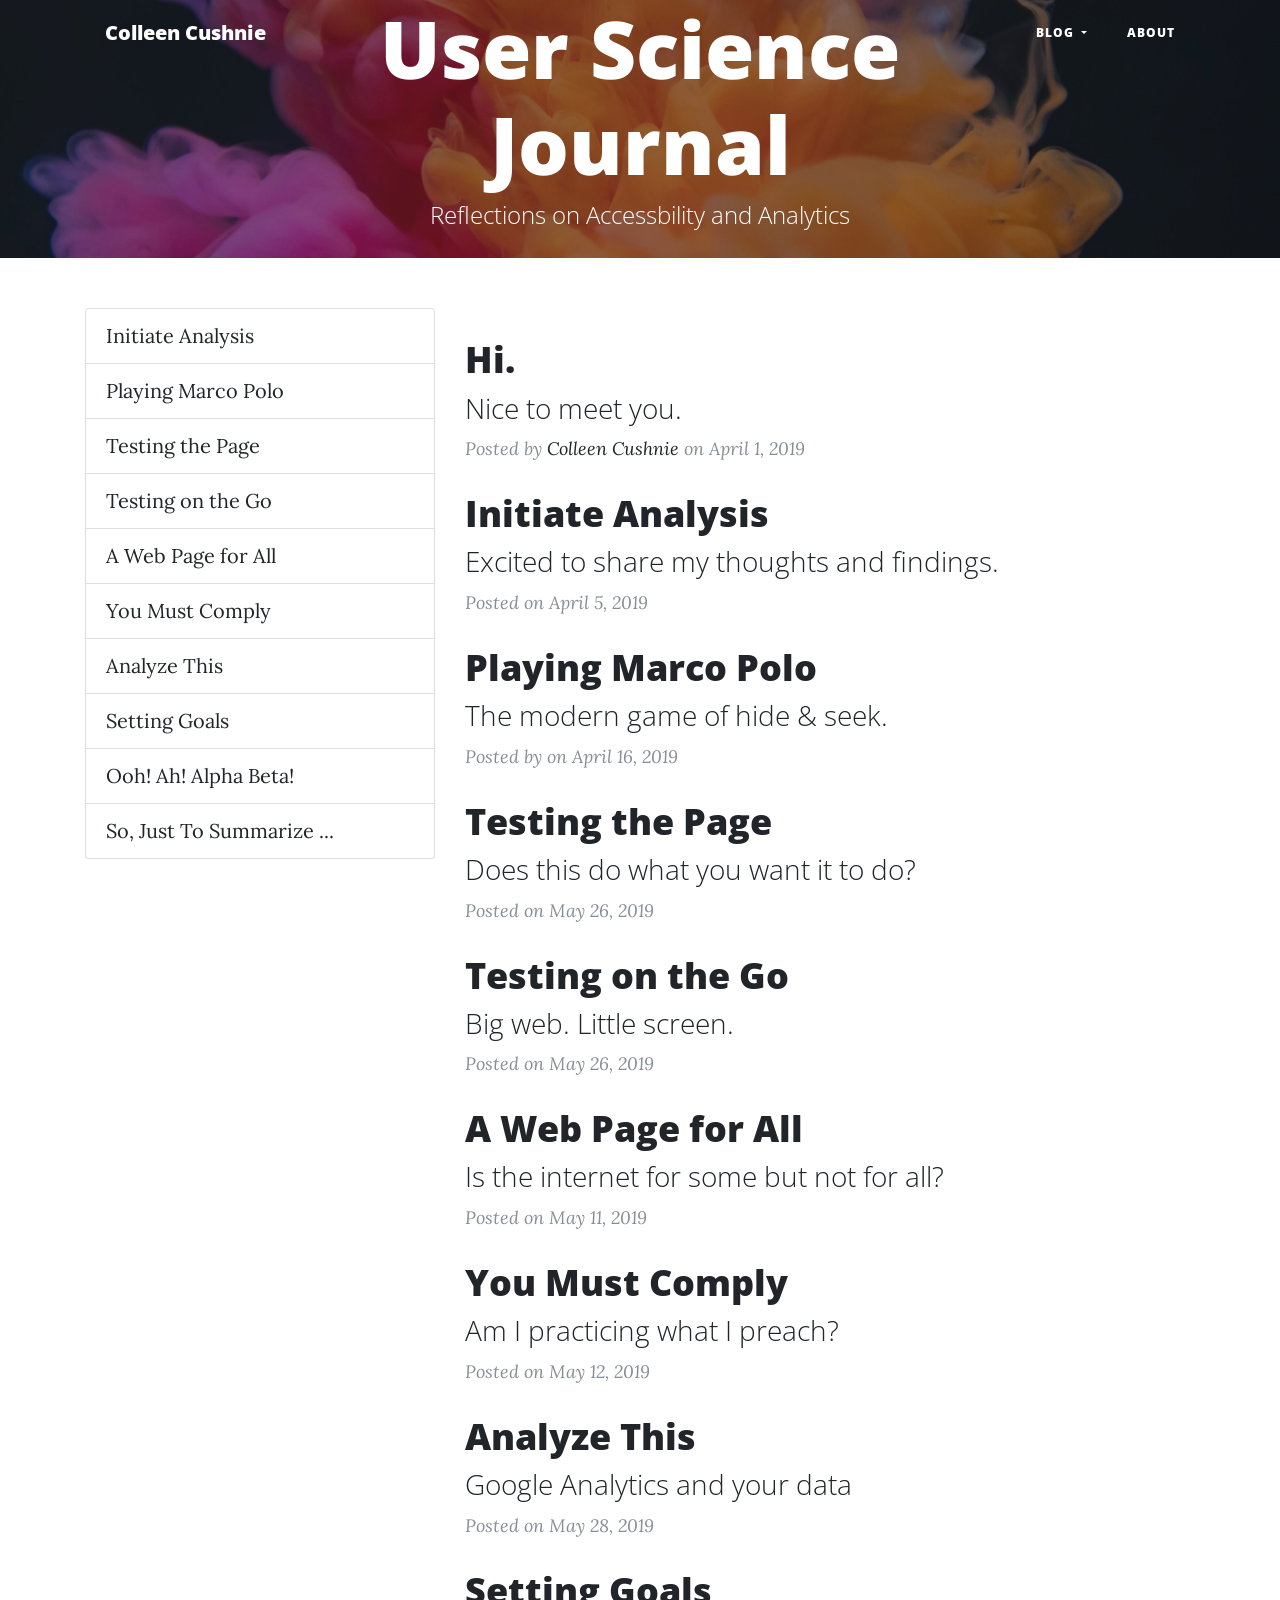
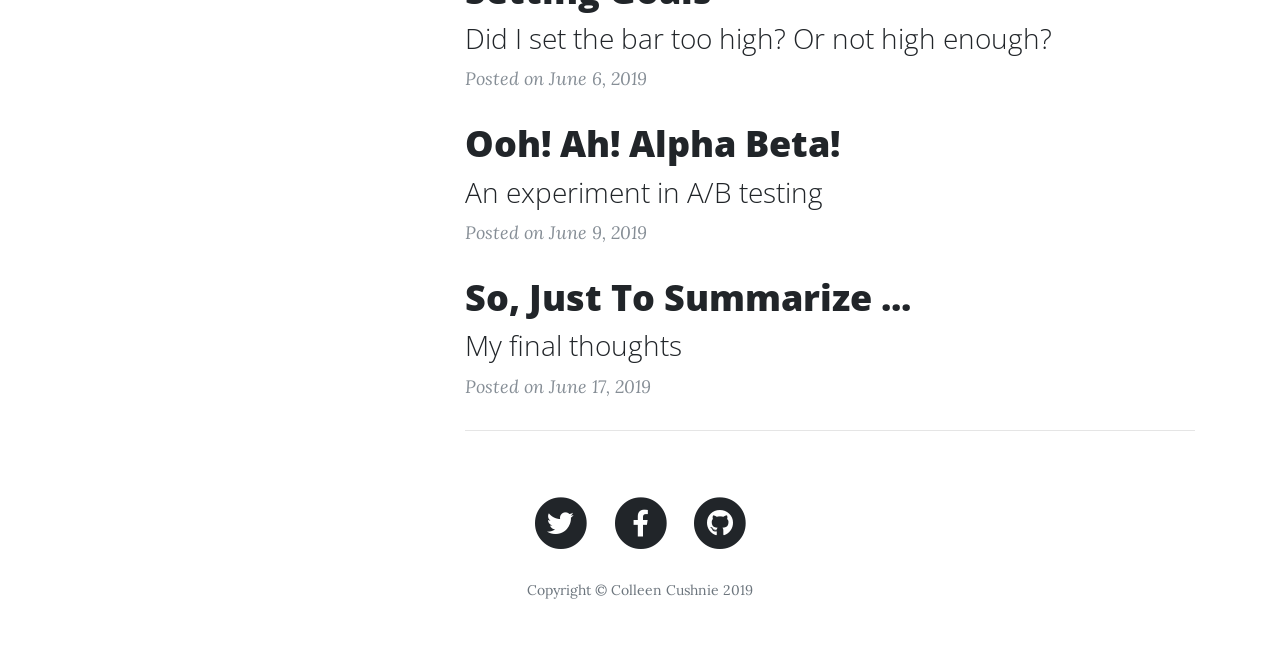
<file: index.html>
<!DOCTYPE html>
<html lang="en">

<head>
  <!-- Global site tag (gtag.js) - Google Analytics -->
  <script async src="https://www.googletagmanager.com/gtag/js?id=UA-138976741-1"></script>
  <script>
    window.dataLayer = window.dataLayer || [];

    function gtag() {
      dataLayer.push(arguments);
    }
    gtag('js', new Date());

    gtag('config', 'UA-138976741-1');
  </script>
  <script>
    /**
     * Function that registers a click on an outbound link in Analytics.
     * This function takes a valid URL string as an argument, and uses that URL string
     * as the event label. Setting the transport method to 'beacon' lets the hit be sent
     * using 'navigator.sendBeacon' in browser that support it.
     */
    var getOutboundLink = function (url) {
      gtag('event', 'click', {
        'event_category': 'outbound',
        'event_label': url,
        'transport_type': 'beacon',
        'event_callback': function () {
          document.location = url;
        }
      });
    }
  </script>

  <meta charset="utf-8">
  <meta name="viewport" content="width=device-width, initial-scale=1, shrink-to-fit=no">
  <meta name="description" content="">
  <meta name="author" content="">

  <title>User Science Journal</title>

  <!-- Bootstrap core CSS -->
  <link href="https://stackpath.bootstrapcdn.com/bootstrap/4.3.1/css/bootstrap.min.css " rel="stylesheet">

  <!-- Custom fonts for this template -->
  <link rel="stylesheet" href="https://use.fontawesome.com/releases/v5.7.2/css/all.css"
    integrity="sha384-fnmOCqbTlWIlj8LyTjo7mOUStjsKC4pOpQbqyi7RrhN7udi9RwhKkMHpvLbHG9Sr" crossorigin="anonymous">
  <link href='https://fonts.googleapis.com/css?family=Lora:400,700,400italic,700italic' rel='stylesheet'
    type='text/css'>
  <link
    href='https://fonts.googleapis.com/css?family=Open+Sans:300italic,400italic,600italic,700italic,800italic,400,300,600,700,800'
    rel='stylesheet' type='text/css'>

  <!-- Custom styles for this template -->
  <link href="css/clean-blog.min.css" rel="stylesheet">
  <link rel="apple-touch-icon" sizes="57x57" href="apple-icon-57x57.png">
  <link rel="apple-touch-icon" sizes="60x60" href="apple-icon-60x60.png">
  <link rel="apple-touch-icon" sizes="72x72" href="apple-icon-72x72.png">
  <link rel="apple-touch-icon" sizes="76x76" href="apple-icon-76x76.png">
  <link rel="apple-touch-icon" sizes="114x114" href="apple-icon-114x114.png">
  <link rel="apple-touch-icon" sizes="120x120" href="apple-icon-120x120.png">
  <link rel="apple-touch-icon" sizes="144x144" href="apple-icon-144x144.png">
  <link rel="apple-touch-icon" sizes="152x152" href="apple-icon-152x152.png">
  <link rel="apple-touch-icon" sizes="180x180" href="apple-icon-180x180.png">
  <link rel="icon" type="image/png" sizes="192x192" href="android-icon-192x192.png">
  <link rel="icon" type="image/png" sizes="32x32" href="favicon-32x32.png">
  <link rel="icon" type="image/png" sizes="96x96" href="favicon-96x96.png">
  <link rel="icon" type="image/png" sizes="16x16" href="favicon-16x16.png">
  <link rel="manifest" href="manifest.json">
  <meta name="msapplication-TileColor" content="#ffffff">
  <meta name="msapplication-TileImage" content="ms-icon-144x144.png">
  <meta name="theme-color" content="#ffffff">


</head>

<body>

  <!-- Navigation -->
  <nav class="navbar navbar-expand-lg navbar-light fixed-top" id="mainNav">
    <div class="container">
      <a class="navbar-brand" href="https://www.colleencushnie.com"
        onclick="getOutboundLink('http://www.colleencushnie.com'); return false;">Colleen Cushnie</a>
      <button class="navbar-toggler navbar-toggler-right" type="button" data-toggle="collapse"
        data-target="#navbarResponsive" aria-controls="navbarResponsive" aria-expanded="false"
        aria-label="Toggle navigation">
        Menu
        <i class="fas fa-bars"></i>
      </button>
      <div class="collapse navbar-collapse" id="navbarResponsive">
        <ul class="navbar-nav ml-auto">
          <!-- <li class="nav-item">
            <a class="nav-link" href="index.html">Home</a>
          </li> -->


          <li class="nav-item dropdown">
            <a class="nav-link dropdown-toggle" href="#" id="navbarDropdownBlog" data-toggle="dropdown"
              aria-haspopup="true" aria-expanded="false">
              Blog
            </a>
            <div class="dropdown-menu dropdown-menu-right" aria-labelledby="navbarDropdownBlog">
              <a class="dropdown-item" href="post1.html">Initiate Analysis</a>
              <a class="dropdown-item" href="post2.html">Playing Marco Polo</a>
              <a class="dropdown-item" href="post3.html">Testing the Page</a>
              <a class="dropdown-item" href="post4.html">Testing on the Go</a>
              <a class="dropdown-item" href="post5.html">A Web Page for All</a>
              <a class="dropdown-item" href="post6.html">You Must Comply</a>
              <a class="dropdown-item" href="post7.html">Analyze This</a>
              <a class="dropdown-item" href="post8.html">Setting Goals</a>
              <a class="dropdown-item" href="post9.html">Ooh! Ah! Alpha Beta!</a>
              <a class="dropdown-item" href="post10.html">So, Just To Summarize ...</a>
            </div>
          </li>
          <li class="nav-item">
            <a class="nav-link" href="about.html">About</a>
          </li>
        </ul>
      </div>
    </div>
  </nav>

  <!-- Page Header -->
  <header class="masthead" style="background-image: url('img/abstract-art.jpg')">
    <div class="overlay"></div>
    <div class="container">
      <div class="row">
        <div class="col-lg-8 col-md-10 mx-auto">
          <div class="site-heading">
            <h1>User Science Journal</h1>
            <span class="subheading">Reflections on Accessbility and Analytics</span>

          </div>

        </div>
      </div>
    </div>
  </header>

  <!-- Main Content -->
  <div class="container">
    <div class="row">
      <div class="col-lg-4 col-md-12">
        <div class="list-group">
          <a href="post1.html" class="list-group-item">Initiate Analysis</a>
          <a href="post2.html" class="list-group-item">Playing Marco Polo</a>
          <a href="post3.html" class="list-group-item">Testing the Page</a>
          <a href="post4.html" class="list-group-item">Testing on the Go</a>
          <a href="post5.html" class="list-group-item">A Web Page for All</a>
          <a href="post6.html" class="list-group-item">You Must Comply</a>
          <a href="post7.html" class="list-group-item">Analyze This</a>
          <a href="post8.html" class="list-group-item">Setting Goals</a>
          <a href="post9.html" class="list-group-item">Ooh! Ah! Alpha Beta!</a>
          <a href="post10.html" class="list-group-item">So, Just To Summarize ...</a>

        </div>
      </div>

      <div class="col-lg-8 col-md-12 mx-auto">
        <div class="post-preview">
          <a href="about.html">
            <h2 class="post-title">
              Hi.
            </h2>
            <h3 class="post-subtitle">
              Nice to meet you.
            </h3>
          </a>
          <p class="post-meta">Posted by
            <a href="#">Colleen Cushnie</a>
            on April 1, 2019</p>
        </div>
        <div class="post-preview">
          <a href="post1.html">
            <h2 class="post-title">
              Initiate Analysis
            </h2>
            <h3 class="post-subtitle">
              Excited to share my thoughts and findings.
            </h3>
          </a>
          <p class="post-meta">Posted
            on April 5, 2019</p>
        </div>
        <div class="post-preview">
          <a href="post2.html">
            <h2 class="post-title">
              Playing Marco Polo
            </h2>
            <h3 class="post-subtitle">
              The modern game of hide & seek.
            </h3>
          </a>
          <p class="post-meta">Posted by

            on April 16, 2019</p>
        </div>
        <div class="post-preview">
          <a href="post3.html">
            <h2 class="post-title">
              Testing the Page
            </h2>
            <h3 class="post-subtitle">
              Does this do what you want it to do?
            </h3>
          </a>
          <p class="post-meta">Posted
            on May 26, 2019</p>
        </div>
        <div class="post-preview">
          <a href="post4.html">
            <h2 class="post-title">
              Testing on the Go
            </h2>
            <h3 class="post-subtitle">
              Big web. Little screen.
            </h3>
          </a>
          <p class="post-meta">Posted
            on May 26, 2019</p>
        </div>
        <div class="post-preview">
          <a href="post5.html">
            <h2 class="post-title">
              A Web Page for All
            </h2>
            <h3 class="post-subtitle">
              Is the internet for some but not for all?
            </h3>
          </a>
          <p class="post-meta">Posted
            on May 11, 2019</p>
        </div>
        <div class="post-preview">
          <a href="post6.html">
            <h2 class="post-title">
              You Must Comply
            </h2>
            <h3 class="post-subtitle">
              Am I practicing what I preach?
            </h3>
          </a>
          <p class="post-meta">Posted
            on May 12, 2019</p>
        </div>
        <div class="post-preview">
          <a href="post7.html">
            <h2 class="post-title">
              Analyze This
            </h2>
            <h3 class="post-subtitle">
              Google Analytics and your data
            </h3>
          </a>
          <p class="post-meta">Posted
            on May 28, 2019</p>
        </div>
        <div class="post-preview">
          <a href="post8.html">
            <h2 class="post-title">Setting Goals</h2>
            <h3 class="post-subtitle">Did I set the bar too high? Or not high enough?</h3>
          </a>
          <p class="post-meta">Posted on June 6, 2019</p>
        </div>
        <div class="post-preview">
          <a href="post9.html">
            <h2 class="post-title">Ooh! Ah! Alpha Beta!</h2>
            <h3 class="post-subtitle">An experiment in A/B testing</h3>
          </a>
          <p class="post-meta">Posted on June 9, 2019</p>
        </div>
        <div class="post-preview">
          <a href="post10.html">
            <h2 class="post-title">So, Just To Summarize ...</h2>
            <h3 class="post-subtitle">My final thoughts</h3>
          </a>
          <p class="post-meta">Posted on June 17, 2019</p>
        </div>
        <hr>

      </div>
    </div>
  </div>


  <!-- Footer -->
  <footer>
    <div class="container">
      <div class="row">
        <div class="col-lg-8 col-md-10 mx-auto">
          <ul class="list-inline text-center">
            <li class="list-inline-item">
              <a href="#">
                <span class="fa-stack fa-lg">
                  <i class="fas fa-circle fa-stack-2x"></i>
                  <i class="fab fa-twitter fa-stack-1x fa-inverse"></i>
                </span>
              </a>
            </li>
            <li class="list-inline-item">
              <a href="https://twitter.com/colleenpacnw" target="_blank">
                <span class="fa-stack fa-lg">
                  <i class="fas fa-circle fa-stack-2x"></i>
                  <i class="fab fa-facebook-f fa-stack-1x fa-inverse"></i>
                </span>
              </a>
            </li>
            <li class="list-inline-item">
              <a href="https://github.com/Cushnie/user.science" target="_blank">
                <span class="fa-stack fa-lg">
                  <i class="fas fa-circle fa-stack-2x"></i>
                  <i class="fab fa-github fa-stack-1x fa-inverse"></i>
                </span>
              </a>
            </li>
          </ul>
          <p class="copyright text-muted">Copyright &copy; Colleen Cushnie 2019</p>
        </div>
      </div>
    </div>
  </footer>

  <!-- Bootstrap core JavaScript -->
  <script src="https://code.jquery.com/jquery-3.3.1.slim.min.js"
    integrity="sha384-q8i/X+965DzO0rT7abK41JStQIAqVgRVzpbzo5smXKp4YfRvH+8abtTE1Pi6jizo" crossorigin="anonymous">
  </script>
  <script src="https://cdnjs.cloudflare.com/ajax/libs/popper.js/1.14.7/umd/popper.min.js"
    integrity="sha384-UO2eT0CpHqdSJQ6hJty5KVphtPhzWj9WO1clHTMGa3JDZwrnQq4sF86dIHNDz0W1" crossorigin="anonymous">
  </script>
  <script src="https://stackpath.bootstrapcdn.com/bootstrap/4.3.1/js/bootstrap.min.js"
    integrity="sha384-JjSmVgyd0p3pXB1rRibZUAYoIIy6OrQ6VrjIEaFf/nJGzIxFDsf4x0xIM+B07jRM" crossorigin="anonymous">
  </script>


  <!-- Custom scripts for this template -->
  <script src="js/clean-blog.min.js"></script>
</body>

</html>
</file>
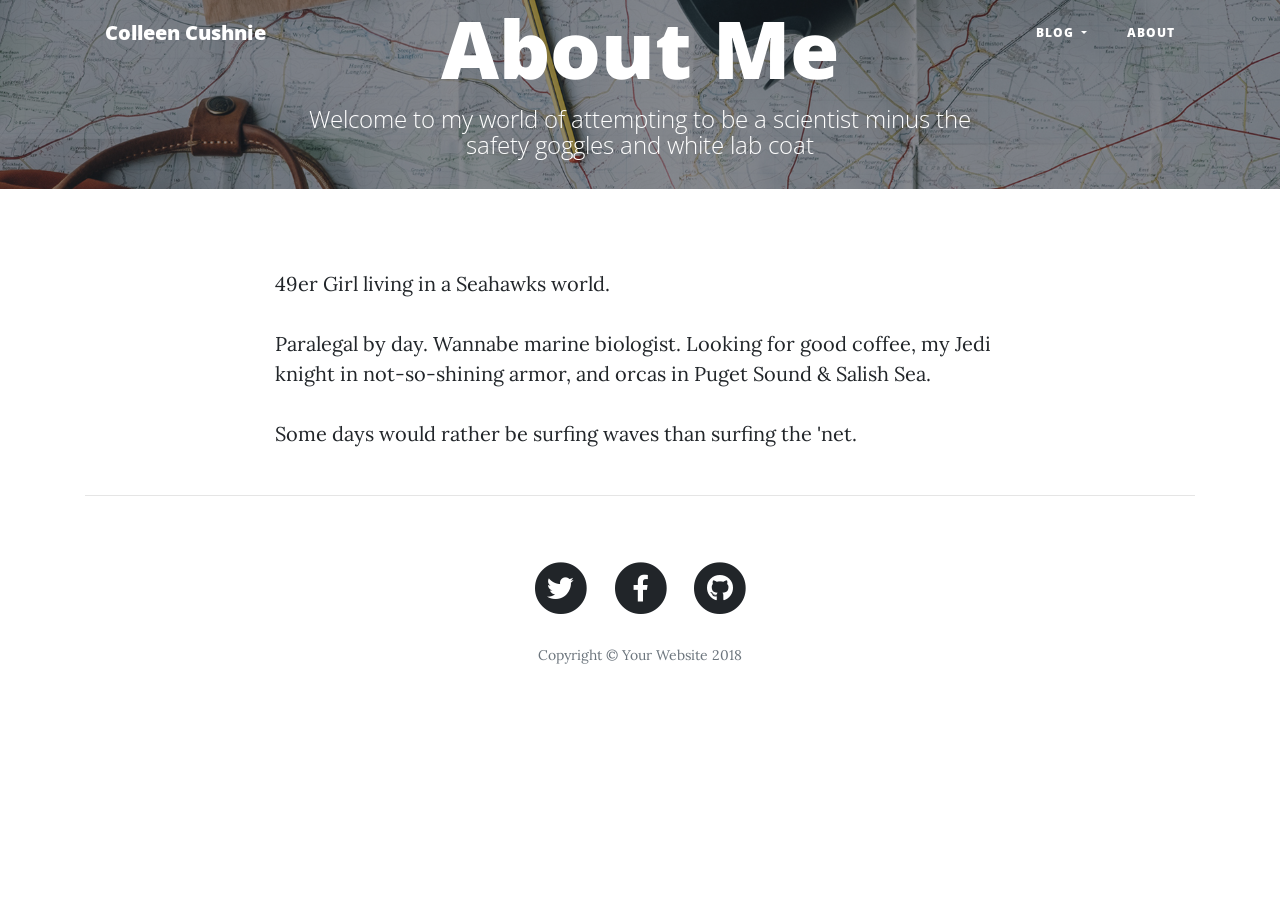
<file: about.html>
<!DOCTYPE html>
<html lang="en">

<head>
  <!-- Global site tag (gtag.js) - Google Analytics -->
<script async src="https://www.googletagmanager.com/gtag/js?id=UA-138976741-1"></script>
<script>
  window.dataLayer = window.dataLayer || [];
  function gtag(){dataLayer.push(arguments);}
  gtag('js', new Date());

  gtag('config', 'UA-138976741-1');
</script>
  <meta charset="utf-8">
  <meta name="viewport" content="width=device-width, initial-scale=1, shrink-to-fit=no">
  <meta name="description" content="">
  <meta name="author" content="">

  <title>Clean Blog - Start Bootstrap Theme</title>

  <!-- Bootstrap core CSS -->
  <link href="https://stackpath.bootstrapcdn.com/bootstrap/4.3.1/css/bootstrap.min.css " rel="stylesheet">

  <!-- Custom fonts for this template -->
  <link rel="stylesheet" href="https://use.fontawesome.com/releases/v5.7.2/css/all.css" integrity="sha384-fnmOCqbTlWIlj8LyTjo7mOUStjsKC4pOpQbqyi7RrhN7udi9RwhKkMHpvLbHG9Sr"
    crossorigin="anonymous">
  <link href='https://fonts.googleapis.com/css?family=Lora:400,700,400italic,700italic' rel='stylesheet' type='text/css'>
  <link href='https://fonts.googleapis.com/css?family=Open+Sans:300italic,400italic,600italic,700italic,800italic,400,300,600,700,800'
    rel='stylesheet' type='text/css'>
  <link href="css/clean-blog.min.css" rel="stylesheet">

</head>

<body>

  <!-- Navigation -->
  <nav class="navbar navbar-expand-lg navbar-light fixed-top" id="mainNav">
    <div class="container">
      <a class="navbar-brand" href="index.html">Colleen Cushnie</a>
      <button class="navbar-toggler navbar-toggler-right" type="button" data-toggle="collapse" data-target="#navbarResponsive"
        aria-controls="navbarResponsive" aria-expanded="false" aria-label="Toggle navigation">
        Menu
        <i class="fas fa-bars"></i>
      </button>
      <div class="collapse navbar-collapse" id="navbarResponsive">
        <ul class="navbar-nav ml-auto">
          <!-- <li class="nav-item">
            <a class="nav-link" href="index.html">Home</a>
          </li> -->


          <li class="nav-item dropdown">
            <a class="nav-link dropdown-toggle" href="#" id="navbarDropdownBlog" data-toggle="dropdown" aria-haspopup="true"
              aria-expanded="false">
              Blog
            </a>
            <div class="dropdown-menu dropdown-menu-right" aria-labelledby="navbarDropdownBlog">
                <a class="dropdown-item" href="post1.html">Week 1</a>
                <a class="dropdown-item" href="post2.html">Week 2</a>
                <a class="dropdown-item" href="post3.html">Week 3</a>
            </div>
          </li>
          <li class="nav-item">
            <a class="nav-link" href="about.html">About</a>
          </li>
        </ul>
      </div>
    </div>
  </nav>


  <!-- Page Header -->
  <header class="masthead" style="background-image: url('img/about-bg.jpg')">
    <div class="overlay"></div>
    <div class="container">
      <div class="row">
        <div class="col-lg-8 col-md-10 mx-auto">
          <div class="page-heading">
            <h1>About Me</h1>
            <span class="subheading">Welcome to my world of attempting to be a scientist minus the safety goggles and white lab coat</span>
          </div>
        </div>
      </div>
    </div>
  </header>

  <!-- Main Content -->
  <div class="container">
    <div class="row">
      <div class="col-lg-8 col-md-12 mx-auto">
        <p>49er Girl living in a Seahawks world.</p>
        <p>Paralegal by day. Wannabe marine biologist. Looking for good coffee, my Jedi knight in not-so-shining armor, and orcas in Puget Sound & Salish Sea.</p>
        <p>Some days would rather be surfing waves than surfing the 'net.</p>
      </div>
    </div>

    <hr>

    <!-- Footer -->
    <footer>
      <div class="container">
        <div class="row">
          <div class="col-lg-8 col-md-10 mx-auto">
            <ul class="list-inline text-center">
              <li class="list-inline-item">
                <a href="#">
                  <span class="fa-stack fa-lg">
                    <i class="fas fa-circle fa-stack-2x"></i>
                    <i class="fab fa-twitter fa-stack-1x fa-inverse"></i>
                  </span>
                </a>
              </li>
              <li class="list-inline-item">
                <a href="#">
                  <span class="fa-stack fa-lg">
                    <i class="fas fa-circle fa-stack-2x"></i>
                    <i class="fab fa-facebook-f fa-stack-1x fa-inverse"></i>
                  </span>
                </a>
              </li>
              <li class="list-inline-item">
                <a href="#">
                  <span class="fa-stack fa-lg">
                    <i class="fas fa-circle fa-stack-2x"></i>
                    <i class="fab fa-github fa-stack-1x fa-inverse"></i>
                  </span>
                </a>
              </li>
            </ul>
            <p class="copyright text-muted">Copyright &copy; Your Website 2018</p>
          </div>
        </div>
      </div>
    </footer>

    <!-- Bootstrap core JavaScript -->
    <script src="https://code.jquery.com/jquery-3.3.1.slim.min.js" integrity="sha384-q8i/X+965DzO0rT7abK41JStQIAqVgRVzpbzo5smXKp4YfRvH+8abtTE1Pi6jizo"
      crossorigin="anonymous"></script>
    <script src="https://cdnjs.cloudflare.com/ajax/libs/popper.js/1.14.7/umd/popper.min.js" integrity="sha384-UO2eT0CpHqdSJQ6hJty5KVphtPhzWj9WO1clHTMGa3JDZwrnQq4sF86dIHNDz0W1"
      crossorigin="anonymous"></script>
    <script src="https://stackpath.bootstrapcdn.com/bootstrap/4.3.1/js/bootstrap.min.js" integrity="sha384-JjSmVgyd0p3pXB1rRibZUAYoIIy6OrQ6VrjIEaFf/nJGzIxFDsf4x0xIM+B07jRM"
      crossorigin="anonymous"></script>

    <!-- Custom scripts for this template -->
    <script src="js/clean-blog.min.js"></script>

    <!-- https://analytics.google.com/analytics/web/?utm_source=marketingplatform.google.com&utm_medium=et&utm_campaign=marketingplatform.google.com%2Fabout%2Fanalytics%2F#/realtime/rt-overview/a134146736w194098880p189585723/ -->
    <!-- https://support.google.com/analytics/answer/1042508 -->
    <!-- https://analytics.google.com/analytics/web/#/a134146736w194098880p189585723/admin/tracking/tracking-code/ -->


</body>

</html>
</file>
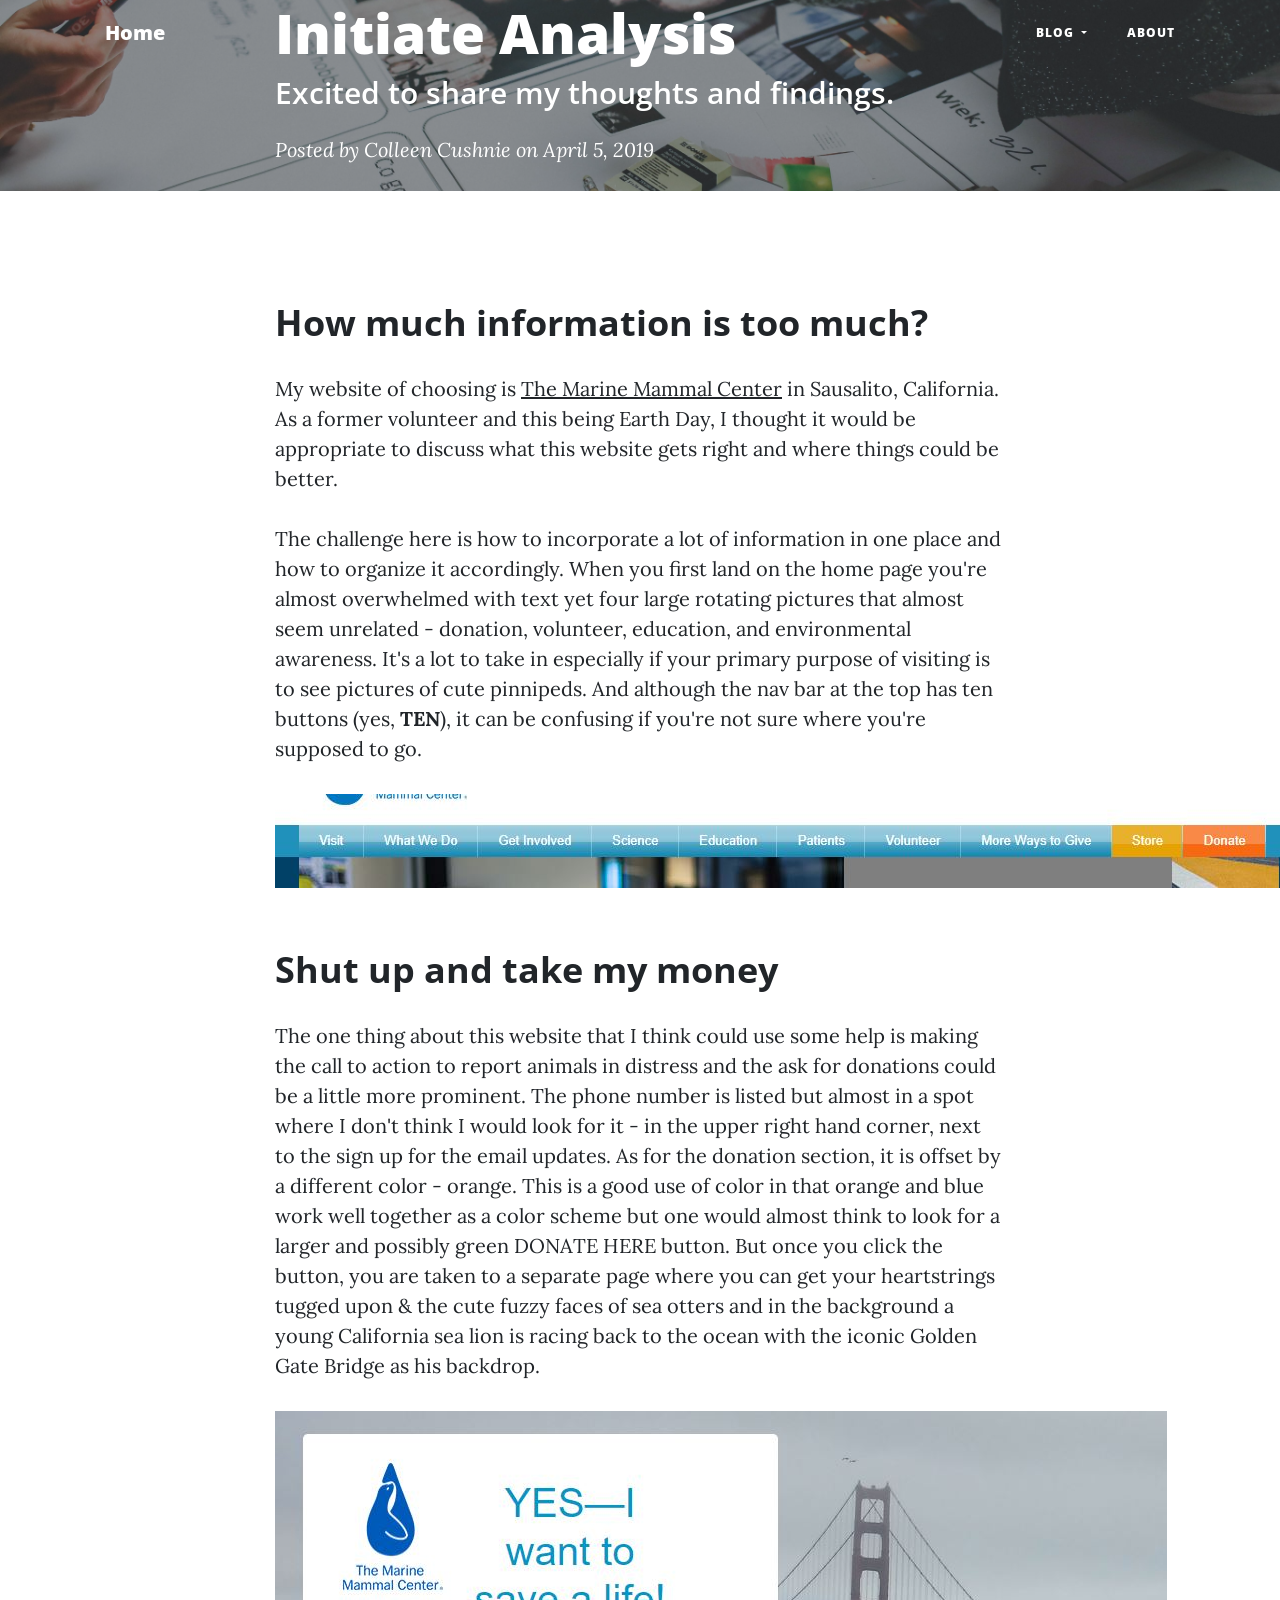
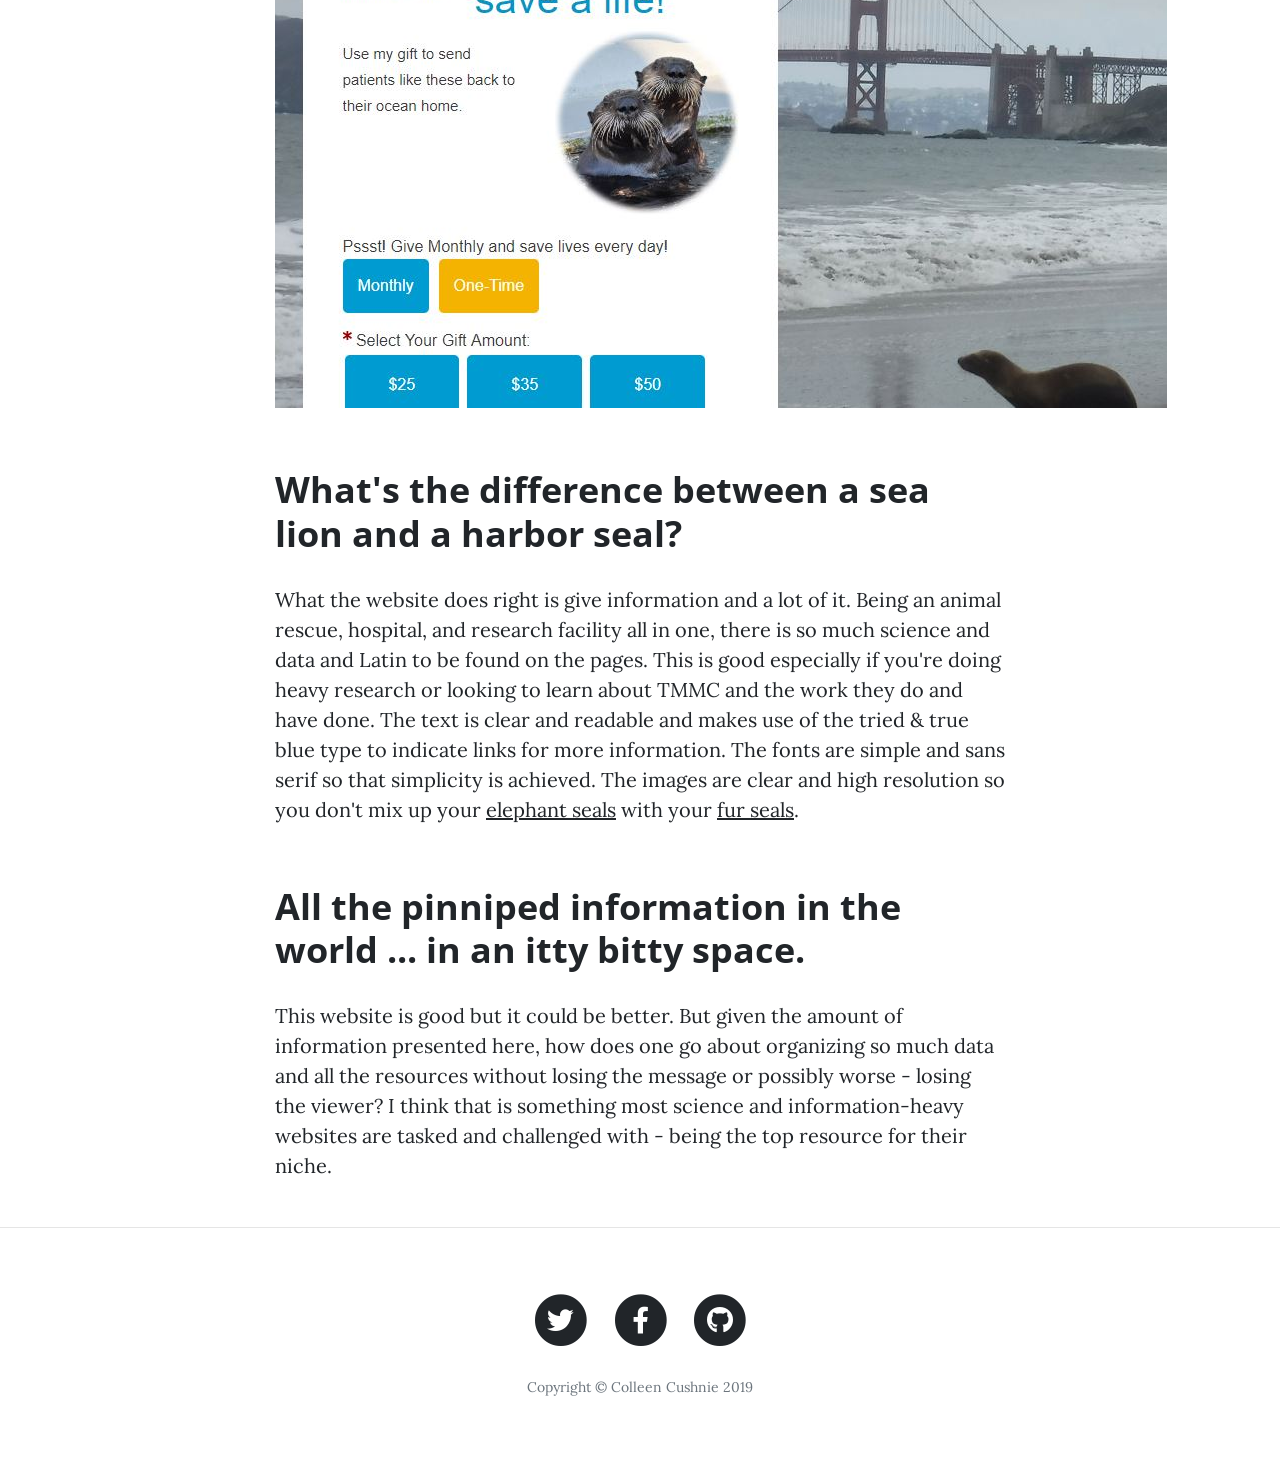
<file: post1.html>
<!DOCTYPE html>
<html lang="en">

<head>

  <!-- Global site tag (gtag.js) - Google Analytics -->
  <script async src="https://www.googletagmanager.com/gtag/js?id=UA-138976741-1"></script>
  <script>
    window.dataLayer = window.dataLayer || [];

    function gtag() {
      dataLayer.push(arguments);
    }
    gtag('js', new Date());

    gtag('config', 'UA-138976741-1');
  </script>

  <meta charset="utf-8">
  <meta name="viewport" content="width=device-width, initial-scale=1, shrink-to-fit=no">
  <meta name="description" content="">
  <meta name="author" content="">

  <title>User Science Journal</title>

  <!-- Bootstrap core CSS -->
  <link href="https://stackpath.bootstrapcdn.com/bootstrap/4.3.1/css/bootstrap.min.css " rel="stylesheet">

  <!-- Custom fonts for this template -->
  <link rel="stylesheet" href="https://use.fontawesome.com/releases/v5.7.2/css/all.css"
    integrity="sha384-fnmOCqbTlWIlj8LyTjo7mOUStjsKC4pOpQbqyi7RrhN7udi9RwhKkMHpvLbHG9Sr" crossorigin="anonymous">
  <link href='https://fonts.googleapis.com/css?family=Lora:400,700,400italic,700italic' rel='stylesheet'
    type='text/css'>
  <link
    href='https://fonts.googleapis.com/css?family=Open+Sans:300italic,400italic,600italic,700italic,800italic,400,300,600,700,800'
    rel='stylesheet' type='text/css'>
  <link href="css/clean-blog.min.css" rel="stylesheet">

</head>

<body>

  <!-- Navigation -->
  <nav class="navbar navbar-expand-lg navbar-light fixed-top" id="mainNav">
    <div class="container">
      <a class="navbar-brand" href="index.html">Home</a>
      <button class="navbar-toggler navbar-toggler-right" type="button" data-toggle="collapse"
        data-target="#navbarResponsive" aria-controls="navbarResponsive" aria-expanded="false"
        aria-label="Toggle navigation">
        Menu
        <i class="fas fa-bars"></i>
      </button>
      <div class="collapse navbar-collapse" id="navbarResponsive">
        <ul class="navbar-nav ml-auto">
          <li class="nav-item dropdown">
            <a class="nav-link dropdown-toggle" href="#" id="navbarDropdownBlog" data-toggle="dropdown"
              aria-haspopup="true" aria-expanded="false">
              Blog
            </a>
            <div class="dropdown-menu dropdown-menu-right" aria-labelledby="navbarDropdownBlog">
              <a class="dropdown-item" href="post1.html">Initiate Analysis</a>
              <a class="dropdown-item" href="post2.html">Playing Marco Polo</a>
              <a class="dropdown-item" href="post3.html">Testing the Page</a>
              <a class="dropdown-item" href="post4.html">Testing on the Go</a>
              <a class="dropdown-item" href="post5.html">A Web Page for All</a>
              <a class="dropdown-item" href="post6.html">You Must Comply</a>
              <a class="dropdown-item" href="post7.html">Analyze This</a>
              <a class="dropdown-item" href="post8.html">Setting Goals</a>
              <a href="post9.html" class="list-group-item">Ooh! Ah! Alpha Beta!</a>
              <a class="dropdown-item" href="post10.html">So, Just To Summarize ...</a>
            </div>
          </li>
          <li class="nav-item">
            <a class="nav-link" href="about.html">About</a>
          </li>
        </ul>
      </div>
    </div>
  </nav>


  <!-- Page Header -->
  <header class="masthead" style="background-image: url('img/brainstorming.jpg')">
    <div class="overlay"></div>
    <div class="container">
      <div class="row">
        <div class="col-lg-8 col-md-10 mx-auto">
          <div class="post-heading">
            <h1>Initiate Analysis</h1>
            <h2 class="subheading">Excited to share my thoughts and findings.
            </h2>
            <span class="meta">Posted by
              <a href="#">Colleen Cushnie</a>
              on April 5, 2019</span>
          </div>
        </div>
      </div>
    </div>
  </header>

  <!-- Post Content -->
  <article>
    <div class="container">
      <div class="row">
        <div class="col-lg-8 col-md-10 mx-auto">
          <h2 class="section-heading">How much information is too much?</h2>

          <p>My website of choosing is <a href="https://http://www.marinemammalcenter.org/" target="_blank">The Marine
              Mammal Center</a> in Sausalito, California. As a former volunteer and this being Earth Day, I thought it
            would be appropriate to discuss what this website gets right and where things could be better.</p>

          <p>The challenge here is how to incorporate a lot of information in one place and how to organize it
            accordingly. When you first land on the home page you're almost overwhelmed with text yet four large
            rotating pictures that almost seem unrelated - donation, volunteer, education, and environmental awareness.
            It's a lot to take in especially if your primary purpose of visiting is to see pictures of cute pinnipeds.
            And although the nav bar at the top has ten buttons (yes, <b>TEN</b>), it can be confusing if you're not
            sure where you're supposed to go.</p>

          <img src="img/TMMCnavbar.JPG">

          <h2 class="section-heading">Shut up and take my money</h2>

          <p>The one thing about this website that I think could use some help is making the call to action to report
            animals in distress and the ask for donations could be a little more prominent. The phone number is listed
            but almost in a spot where I don't think I would look for it - in the upper right hand corner, next to the
            sign up for the email updates. As for the donation section, it is offset by a different color - orange. This
            is a good use of color in that orange and blue work well together as a color scheme but one would almost
            think to look for a larger and possibly green DONATE HERE button. But once you click the button, you are
            taken to a separate page where you can get your heartstrings tugged upon & the cute fuzzy faces of sea
            otters and in the background a young California sea lion is racing back to the ocean with the iconic Golden
            Gate Bridge as his backdrop.</p>

          <a href="https://secure3.convio.net/tmmc/site/Donation2?6183.donation=form1&df_id=6183&mfc_pref=T"
            target="_blank"><img src="img/TMMCdonate.JPG"></a>

          <h2 class="section-heading">What's the difference between a sea lion and a harbor seal?</h2>

          <p>What the website does right is give information and a lot of it. Being an animal rescue, hospital, and
            research facility all in one, there is so much science and data and Latin to be found on the pages. This is
            good especially if you're doing heavy research or looking to learn about TMMC and the work they do and have
            done. The text is clear and readable and makes use of the tried & true blue type to indicate links for more
            information. The fonts are simple and sans serif so that simplicity is achieved. The images are clear and
            high resolution so you don't mix up your <a
              href="http://www.marinemammalcenter.org/education/marine-mammal-information/pinnipeds/northern-elephant-seal/"
              target="_blank">elephant seals</a> with your <a
              href="http://www.marinemammalcenter.org/education/marine-mammal-information/pinnipeds/northern-fur-seal/"
              target="_blank">fur seals</a>.</p>

          <h2 class="section-heading">All the pinniped information in the world ... in an itty bitty space.</h2>


          <p>This website is good but it could be better. But given the amount of information presented here, how does
            one go about organizing so much data and all the resources without losing the message or possibly worse -
            losing the viewer? I think that is something most science and information-heavy websites are tasked and
            challenged with - being the top resource for their niche.</p>





        </div>
      </div>
    </div>
  </article>

  <hr>

  <!-- Footer -->
  <footer>
    <div class="container">
      <div class="row">
        <div class="col-lg-8 col-md-10 mx-auto">
          <ul class="list-inline text-center">
            <li class="list-inline-item">
              <a href="https://twitter.com/colleenpacnw" target="_blank">
                <span class="fa-stack fa-lg">
                  <i class="fas fa-circle fa-stack-2x"></i>
                  <i class="fab fa-twitter fa-stack-1x fa-inverse"></i>
                </span>
              </a>
            </li>
            <li class="list-inline-item">
              <a href="https://www.facebook.com/thisisnothedroidyourelookingfor" target="_blank">
                <span class="fa-stack fa-lg">
                  <i class="fas fa-circle fa-stack-2x"></i>
                  <i class="fab fa-facebook-f fa-stack-1x fa-inverse"></i>
                </span>
              </a>
            </li>
            <li class="list-inline-item">
              <a href="https://github.com/Cushnie" target="_blank">
                <span class="fa-stack fa-lg">
                  <i class="fas fa-circle fa-stack-2x"></i>
                  <i class="fab fa-github fa-stack-1x fa-inverse"></i>
                </span>
              </a>
            </li>
          </ul>
          <p class="copyright text-muted">Copyright &copy; Colleen Cushnie 2019</p>
        </div>
      </div>
    </div>
  </footer>

  <!-- Bootstrap core JavaScript -->
  <script src="https://code.jquery.com/jquery-3.3.1.slim.min.js"
    integrity="sha384-q8i/X+965DzO0rT7abK41JStQIAqVgRVzpbzo5smXKp4YfRvH+8abtTE1Pi6jizo" crossorigin="anonymous">
  </script>
  <script src="https://cdnjs.cloudflare.com/ajax/libs/popper.js/1.14.7/umd/popper.min.js"
    integrity="sha384-UO2eT0CpHqdSJQ6hJty5KVphtPhzWj9WO1clHTMGa3JDZwrnQq4sF86dIHNDz0W1" crossorigin="anonymous">
  </script>
  <script src="https://stackpath.bootstrapcdn.com/bootstrap/4.3.1/js/bootstrap.min.js"
    integrity="sha384-JjSmVgyd0p3pXB1rRibZUAYoIIy6OrQ6VrjIEaFf/nJGzIxFDsf4x0xIM+B07jRM" crossorigin="anonymous">
  </script>

  <!-- Custom scripts for this template -->
  <script src="js/clean-blog.min.js"></script>

</body>

</html>
</file>
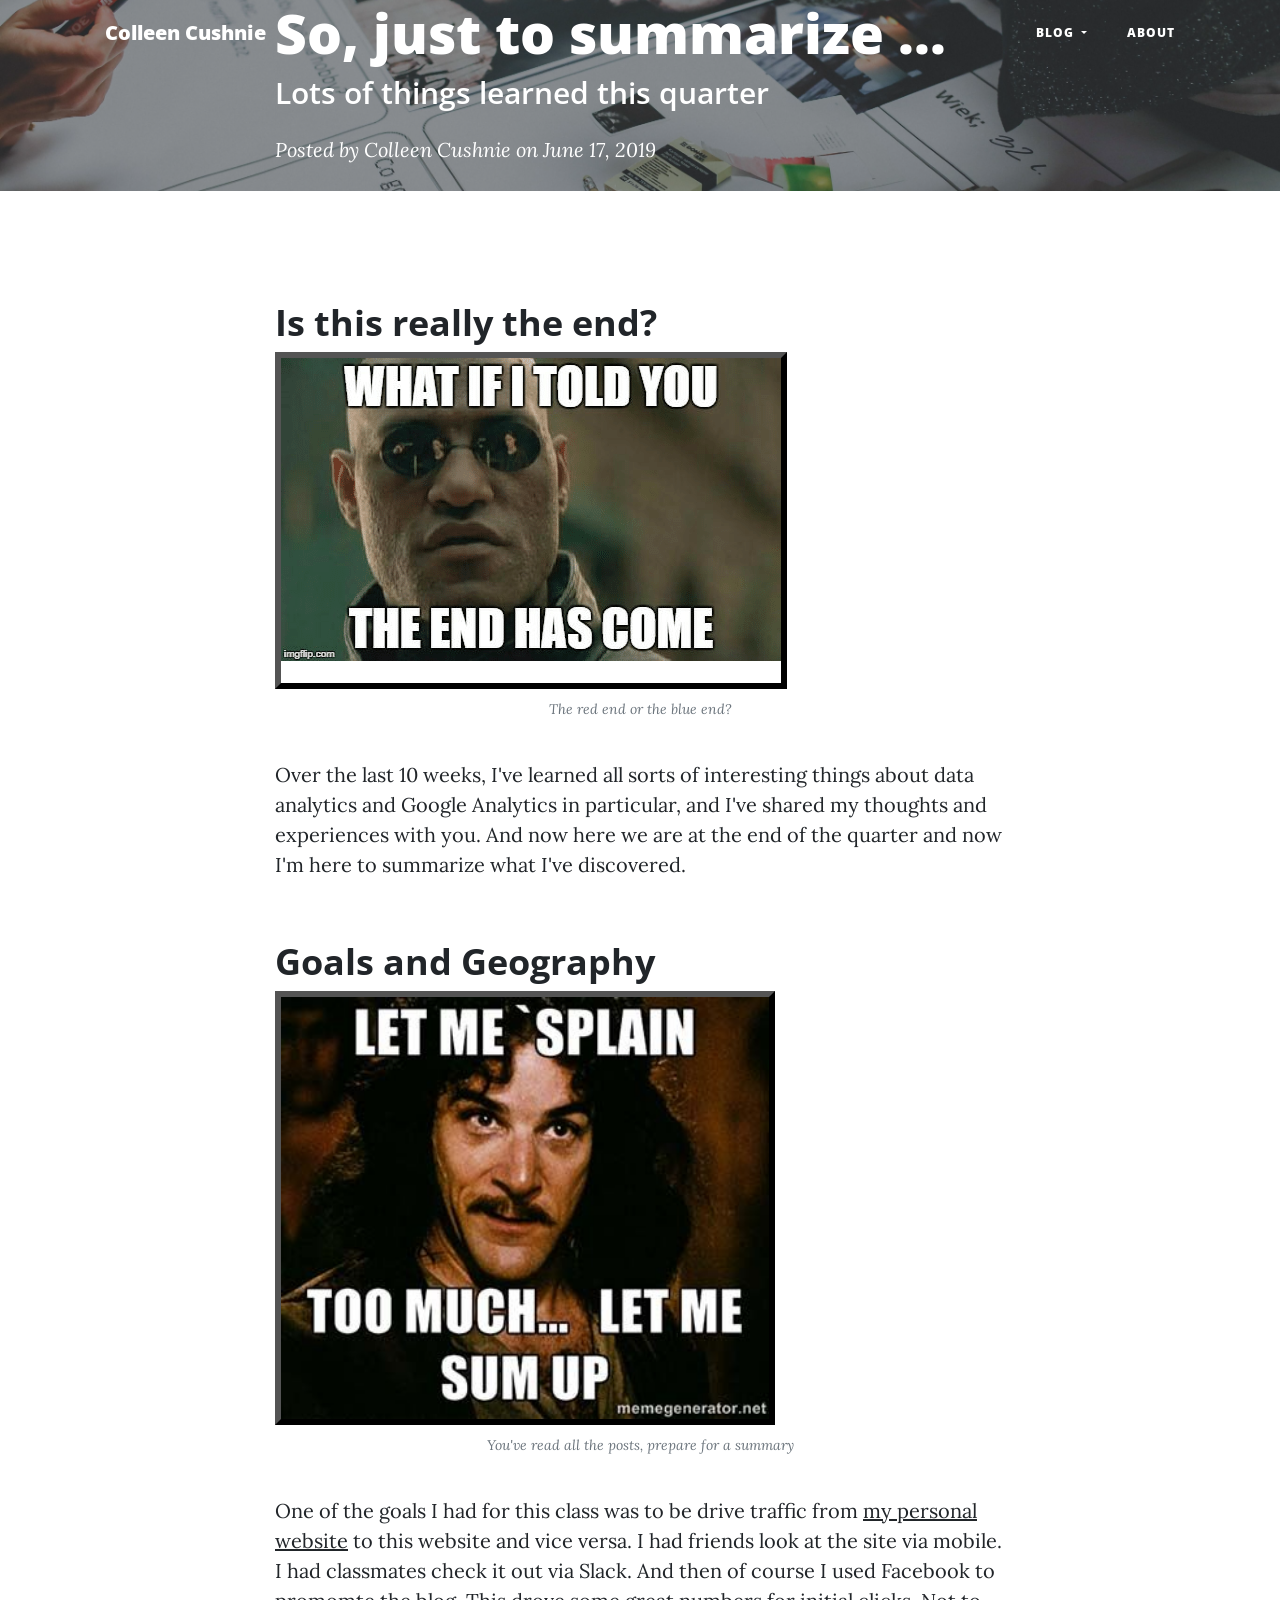
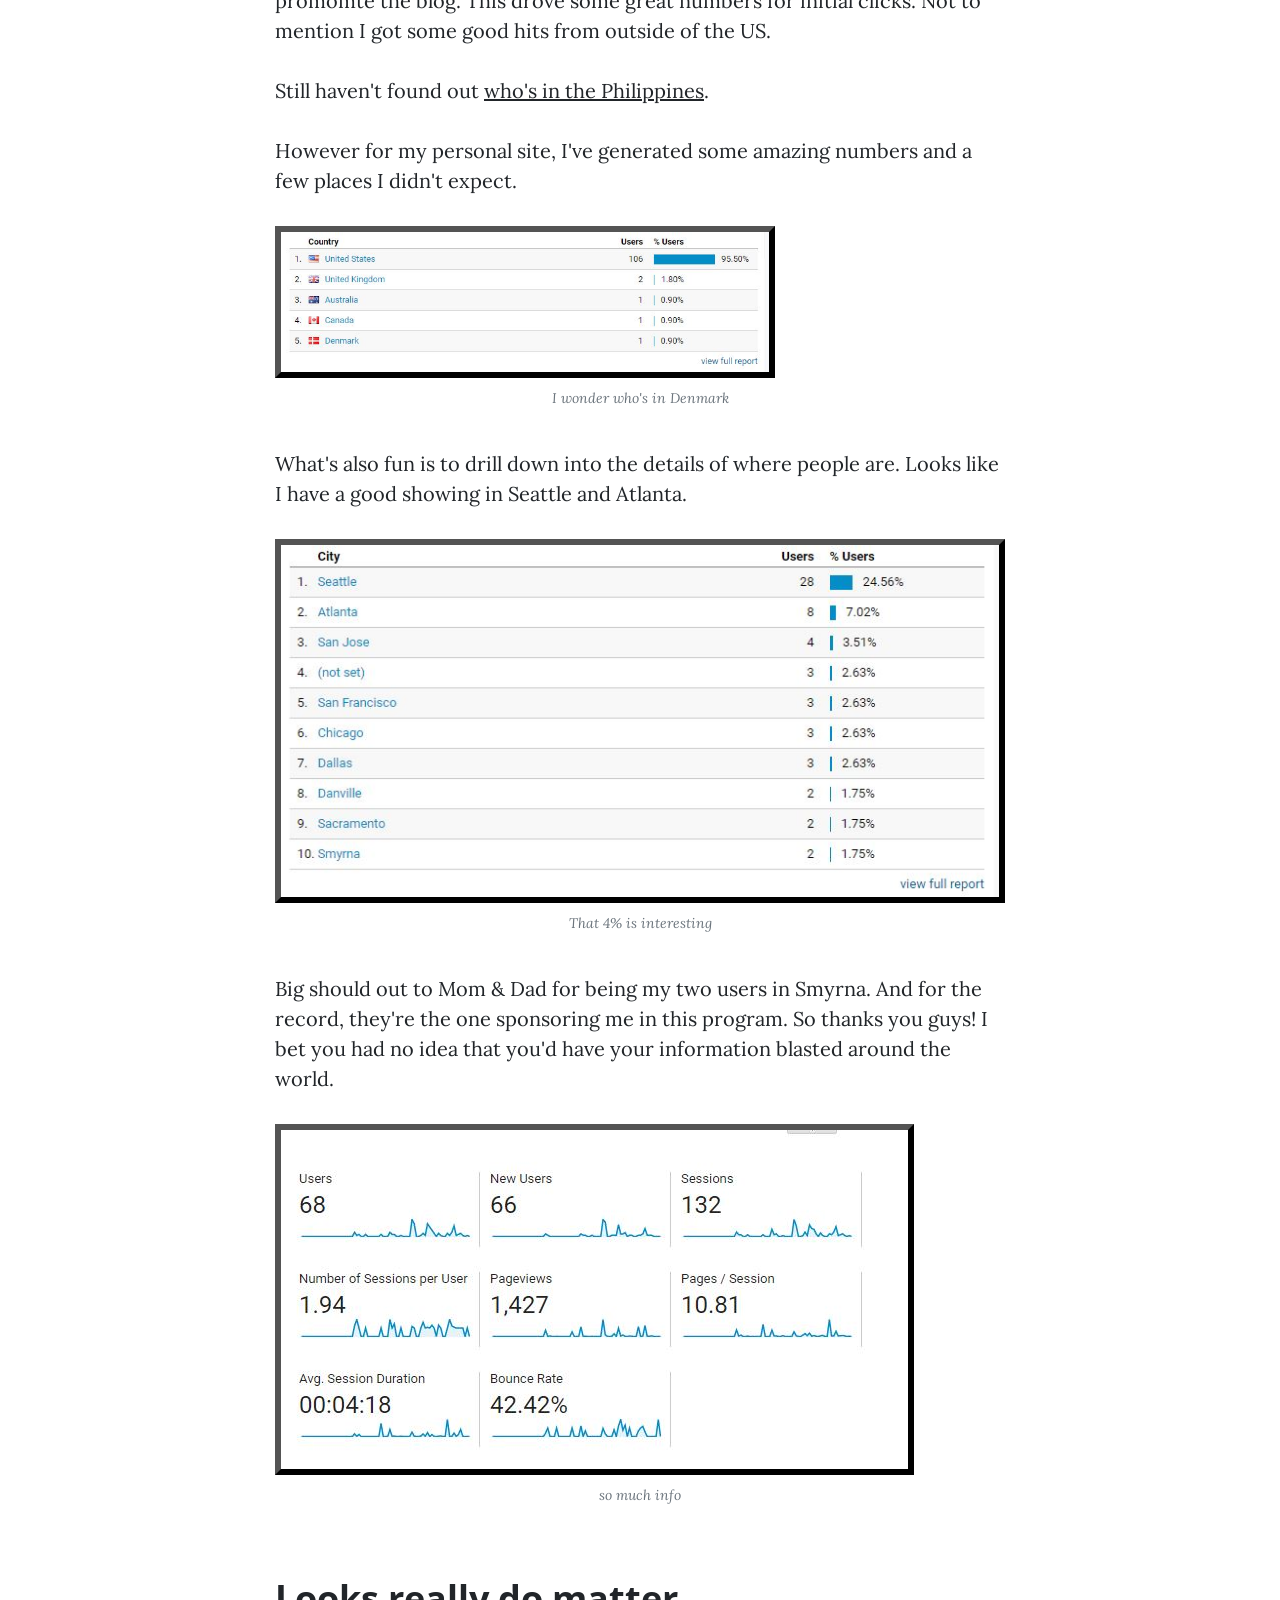
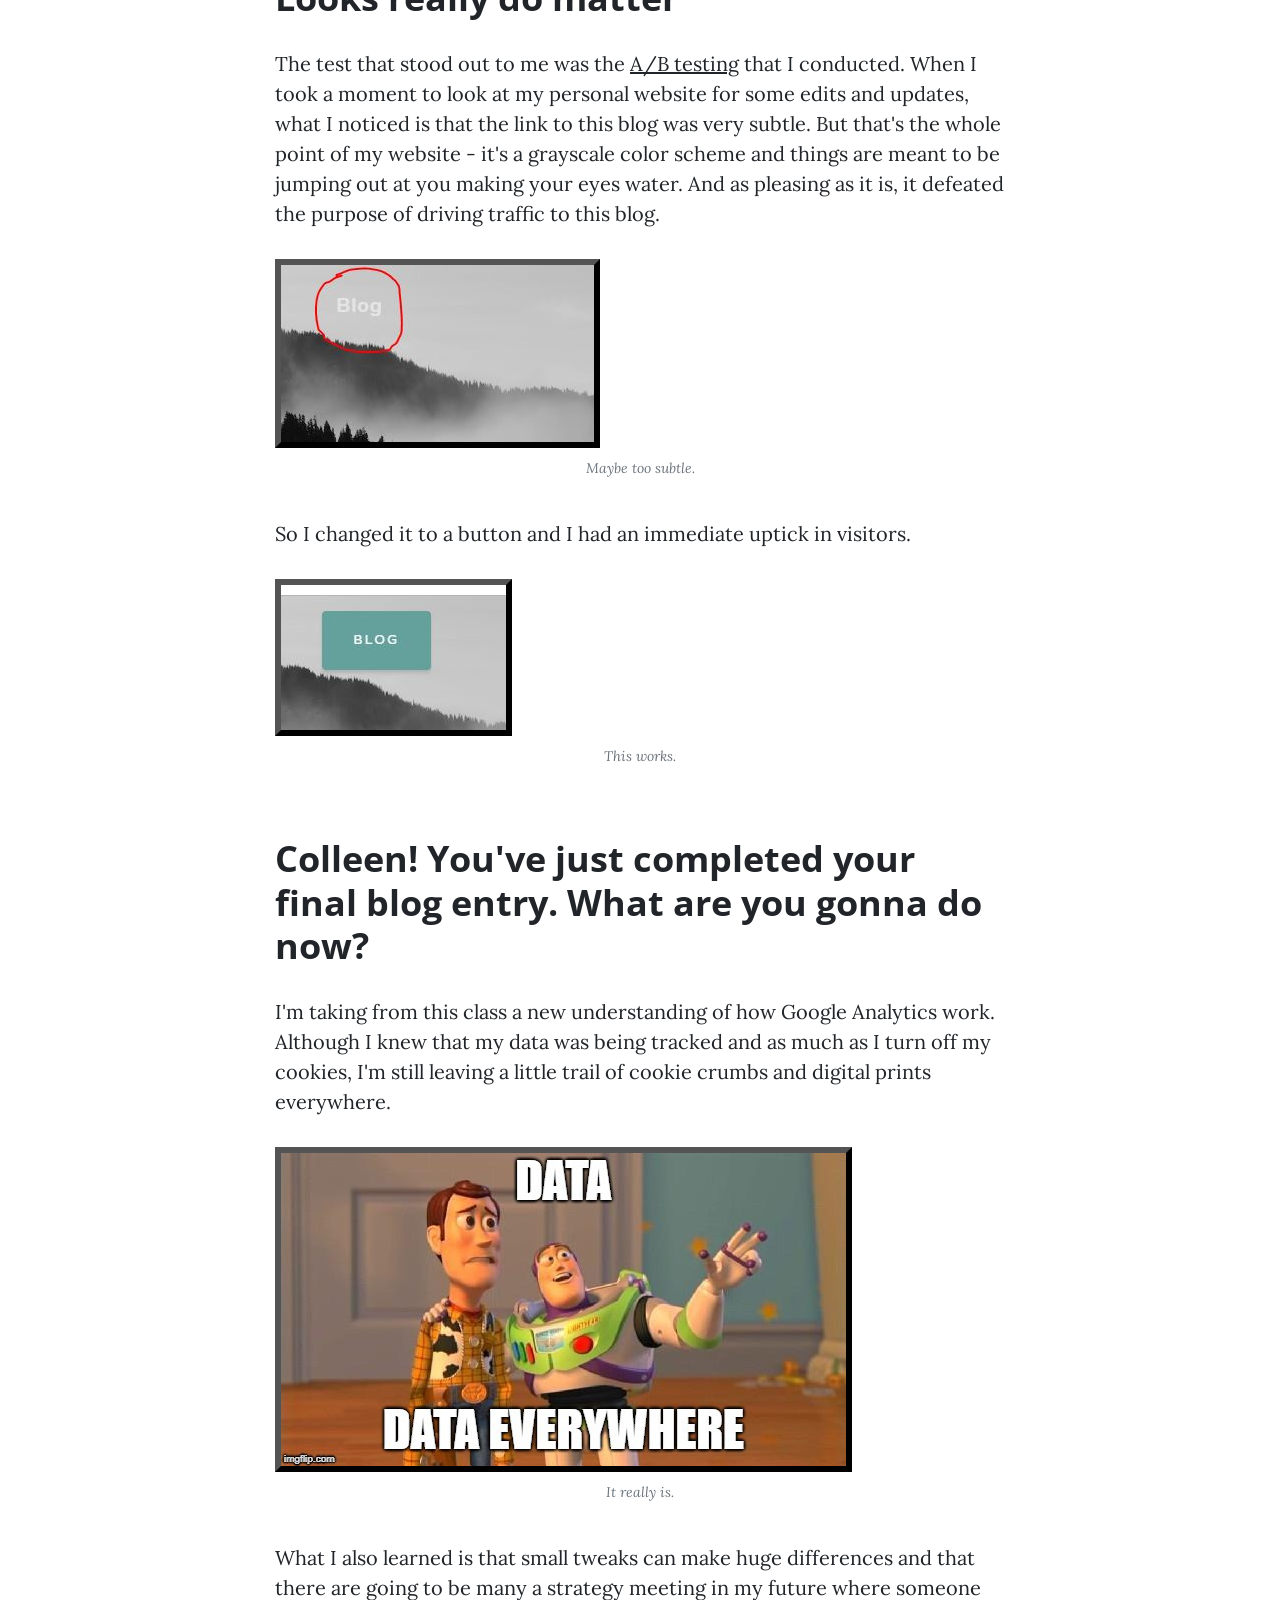
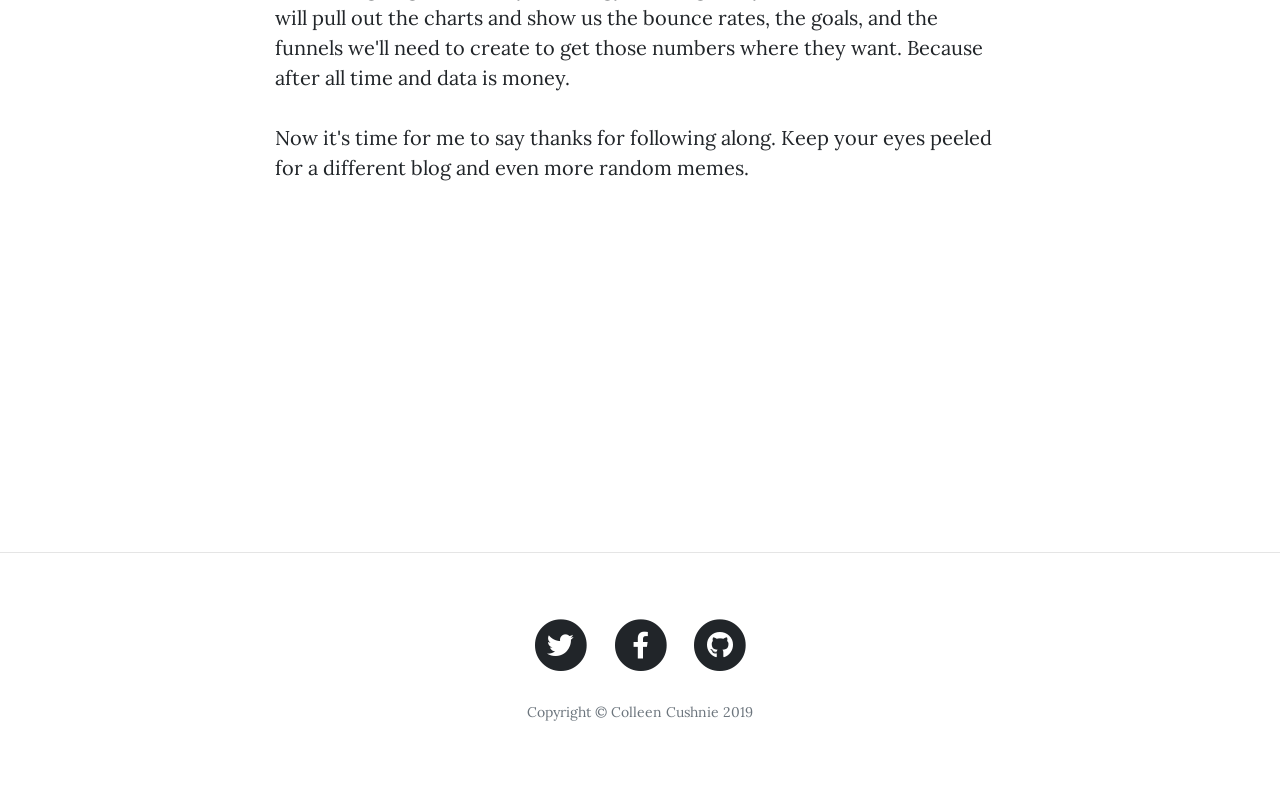
<file: post10.html>
<!DOCTYPE html>
<html lang="en">

<head>
    <!-- Global site tag (gtag.js) - Google Analytics -->
    <script async src="https://www.googletagmanager.com/gtag/js?id=UA-138976741-1"></script>
    <script>
        window.dataLayer = window.dataLayer || [];

        function gtag() {
            dataLayer.push(arguments);
        }
        gtag('js', new Date());

        gtag('config', 'UA-138976741-1');
    </script>
    <meta charset="utf-8">
    <meta name="viewport" content="width=device-width, initial-scale=1, shrink-to-fit=no">
    <meta name="description" content="">
    <meta name="author" content="">

    <title>User Science Journal</title>

    <!-- Bootstrap core CSS -->
    <link href="https://stackpath.bootstrapcdn.com/bootstrap/4.3.1/css/bootstrap.min.css " rel="stylesheet">

    <!-- Custom fonts for this template -->
    <link rel="stylesheet" href="https://use.fontawesome.com/releases/v5.7.2/css/all.css"
        integrity="sha384-fnmOCqbTlWIlj8LyTjo7mOUStjsKC4pOpQbqyi7RrhN7udi9RwhKkMHpvLbHG9Sr" crossorigin="anonymous">
    <link href='https://fonts.googleapis.com/css?family=Lora:400,700,400italic,700italic' rel='stylesheet'
        type='text/css'>
    <link
        href='https://fonts.googleapis.com/css?family=Open+Sans:300italic,400italic,600italic,700italic,800italic,400,300,600,700,800'
        rel='stylesheet' type='text/css'>
    <link href="css/clean-blog.min.css" rel="stylesheet">

</head>

<body>

    <!-- Navigation -->
    <nav class="navbar navbar-expand-lg navbar-light fixed-top" id="mainNav">
        <div class="container">
            <a class="navbar-brand" href="index.html">Colleen Cushnie</a>
            <button class="navbar-toggler navbar-toggler-right" type="button" data-toggle="collapse"
                data-target="#navbarResponsive" aria-controls="navbarResponsive" aria-expanded="false"
                aria-label="Toggle navigation">
                Menu
                <i class="fas fa-bars"></i>
            </button>
            <div class="collapse navbar-collapse" id="navbarResponsive">
                <ul class="navbar-nav ml-auto">
                    <li class="nav-item dropdown">
                        <a class="nav-link dropdown-toggle" href="#" id="navbarDropdownBlog" data-toggle="dropdown"
                            aria-haspopup="true" aria-expanded="false">
                            Blog
                        </a>
                        <div class="dropdown-menu dropdown-menu-right" aria-labelledby="navbarDropdownBlog">
                            <a class="dropdown-item" href="post1.html">Initiate Analysis</a>
                            <a class="dropdown-item" href="post2.html">Playing Marco Polo</a>
                            <a class="dropdown-item" href="post3.html">Testing the Page</a>
                            <a class="dropdown-item" href="post4.html">Testing on the Go</a>
                            <a class="dropdown-item" href="post5.html">A Web Page for All</a>
                            <a class="dropdown-item" href="post6.html">You Must Comply</a>
                            <a class="dropdown-item" href="post7.html">Analyze This</a>
                            <a class="dropdown-item" href="post8.html">Setting Goals</a>
                            <a class="dropdown-item" href="post9.html">Ooh! Ah! Alpha Beta</a>
                            <a class="dropdown-item" href="post10.html">So, Just To Summarize ...</a>
                        </div>
                    </li>
                    <li class="nav-item">
                        <a class="nav-link" href="about.html">About</a>
                    </li>
                </ul>
            </div>
        </div>
    </nav>


    <!-- Page Header -->
    <header class="masthead" style="background-image: url('img/brainstorming.jpg')">
        <div class="overlay"></div>
        <div class="container">
            <div class="row">
                <div class="col-lg-8 col-md-10 mx-auto">
                    <div class="post-heading">
                        <h1>So, just to summarize ... </h1>
                        <h2 class="subheading">Lots of things learned this quarter</h2>
                        <span class="meta">Posted by
                            <a href="#">Colleen Cushnie</a>
                            on June 17, 2019</span>
                    </div>
                </div>
            </div>
        </div>
    </header>

    <!-- Post Content -->
    <article>
        <div class="container">
            <div class="row">
                <div class="col-lg-8 col-md-10 mx-auto">
                    <h2 class="section-heading">Is this really the end?</h2>

                    <img class="img-fluid" src="img/matrixend.png" alt="Matrix" style="border:#000000 6px outset">
                    <span class="caption text-muted">The red end or the blue end?</span>
                    <p>Over the last 10 weeks, I've learned all sorts of interesting things about data analytics and
                        Google Analytics in particular, and I've shared my thoughts and experiences with you. And now
                        here we are at the end of the quarter and now I'm here to summarize what I've discovered.</p>

                    <h2 class="section-heading">Goals and Geography</h2>
                    <img class="img-fluid" src="img/summarize.jpg" alt="Summarize" style="border:#000000 6px outset"
                        height="500" width="500">
                    <span class="caption text-muted">You've read all the posts, prepare for a summary</span>

                    <p>One of the goals I had for this class was to be drive traffic from <a
                            href="https://www.colleencushnie.com" target="_blank">my personal website</a> to this
                        website and vice versa. I had friends look at the site via mobile. I had classmates check it out
                        via Slack. And then of course I used Facebook to promomte the blog. This drove some great
                        numbers for initial clicks. Not to mention I got some good hits from outside of the US.</p>
                    <p>Still haven't found out <a href="post7.html">who's in the Philippines</a>.</p>
                    <p>However for my personal site, I've generated some amazing numbers and a few places I didn't
                        expect.</p>
                    <img class="img-fluid" src="img/geowhere.JPG" alt="GeoAnalytics" style="border:#000000 6px outset"
                        height="500" width="500">
                    <span class="caption text-muted">I wonder who's in Denmark</span>
                    <p>What's also fun is to drill down into the details of where people are. Looks like I have a good
                        showing in Seattle and Atlanta.</p>

                    <img class="img-fluid" src="img/finalcities.JPG" alt="Cities" style="border:#000000 6px outset">
                    <span class="caption text-muted">That 4% is interesting</span>

                    <p>Big should out to Mom & Dad for being my two users in Smyrna. And for the record, they're the one
                        sponsoring me in this program. So thanks you guys! I bet you had no idea that you'd have your
                        information blasted around the world.</p>

                        <img class="img-fluid" src="img/AllTheStats.JPG" alt="All The Stats" style="border:#000000 6px outset">
                    <span class="caption text-muted">so much info</span>

                    <h2 class="section-heading">Looks really do matter</h2>



                    <p>The test that stood out to me was the <a href="post9.html">A/B testing</a> that I conducted. When
                        I took a moment to look at my personal website for some edits and updates, what I noticed is
                        that the link to this blog was very subtle. But that's the whole point of my website - it's a
                        grayscale color scheme and things are meant to be jumping out at you making your eyes water. And
                        as pleasing as it is, it defeated the purpose of driving traffic to this blog.</p>
                    <img class="img-fluid" src="img/wk8cushhome.JPG" alt="Blog" style="border:#000000 6px outset">
                    <span class="caption text-muted">Maybe too subtle.</span>

                    <p>So I changed it to a button and I had an immediate uptick in visitors.</p>
                    <img class="img-fluid" src="img/finalblog.JPG" alt="Blog Redux" style="border:#000000 6px outset">
                    <span class="caption text-muted">This works.</span>



                    <h2 class="section-heading">Colleen! You've just completed your final blog entry. What are you gonna do now?</h2>

                    <p>I'm taking from this class a new understanding of how Google Analytics work. Although I knew that my data was being tracked and as much as I turn off my cookies, I'm still leaving a little trail of cookie crumbs and digital prints everywhere.</p>
                    <img class="img-fluid" src="img/toydata.jpeg" alt="Toy Data" style="border:#000000 6px outset">
                    <span class="caption text-muted">It really is.</span>

                    <p>What I also learned is that small tweaks can make huge differences and that there are going to be many a strategy meeting in my future where someone will pull out the charts and show us the bounce rates, the goals, and the funnels we'll need to create to get those numbers where they want. Because after all time and data is money.</p>

                    <p>Now it's time for me to say thanks for following along. Keep your eyes peeled for a different blog and even more random memes.</p>

                    <iframe width="560" height="315" src="https://www.youtube.com/embed/XRb_akgDUes" frameborder="0" allow="accelerometer; autoplay; encrypted-media; gyroscope; picture-in-picture" allowfullscreen></iframe>


                </div>
            </div>
        </div>
    </article>

    <hr>

    <!-- Footer -->
    <footer>
        <div class="container">
            <div class="row">
                <div class="col-lg-8 col-md-10 mx-auto">
                    <ul class="list-inline text-center">
                        <li class="list-inline-item">
                            <a href="https://twitter.com/colleenpacnw" target="_blank">
                                <span class="fa-stack fa-lg">
                                    <i class="fas fa-circle fa-stack-2x"></i>
                                    <i class="fab fa-twitter fa-stack-1x fa-inverse"></i>
                                </span>
                            </a>
                        </li>
                        <li class="list-inline-item">
                            <a href="https://www.facebook.com/thisisnothedroidyourelookingfor" target="_blank">
                                <span class="fa-stack fa-lg">
                                    <i class="fas fa-circle fa-stack-2x"></i>
                                    <i class="fab fa-facebook-f fa-stack-1x fa-inverse"></i>
                                </span>
                            </a>
                        </li>
                        <li class="list-inline-item">
                            <a href="https://github.com/Cushnie" target="_blank">
                                <span class="fa-stack fa-lg">
                                    <i class="fas fa-circle fa-stack-2x"></i>
                                    <i class="fab fa-github fa-stack-1x fa-inverse"></i>
                                </span>
                            </a>
                        </li>
                    </ul>
                    <p class="copyright text-muted">Copyright &copy; Colleen Cushnie 2019</p>
                </div>
            </div>
        </div>
    </footer>

    <!-- Bootstrap core JavaScript -->
    <script src="https://code.jquery.com/jquery-3.3.1.slim.min.js"
        integrity="sha384-q8i/X+965DzO0rT7abK41JStQIAqVgRVzpbzo5smXKp4YfRvH+8abtTE1Pi6jizo" crossorigin="anonymous">
    </script>
    <script src="https://cdnjs.cloudflare.com/ajax/libs/popper.js/1.14.7/umd/popper.min.js"
        integrity="sha384-UO2eT0CpHqdSJQ6hJty5KVphtPhzWj9WO1clHTMGa3JDZwrnQq4sF86dIHNDz0W1" crossorigin="anonymous">
    </script>
    <script src="https://stackpath.bootstrapcdn.com/bootstrap/4.3.1/js/bootstrap.min.js"
        integrity="sha384-JjSmVgyd0p3pXB1rRibZUAYoIIy6OrQ6VrjIEaFf/nJGzIxFDsf4x0xIM+B07jRM" crossorigin="anonymous">
    </script>

    <!-- Custom scripts for this template -->
    <script src="js/clean-blog.min.js"></script>

</body>

</html>
</file>
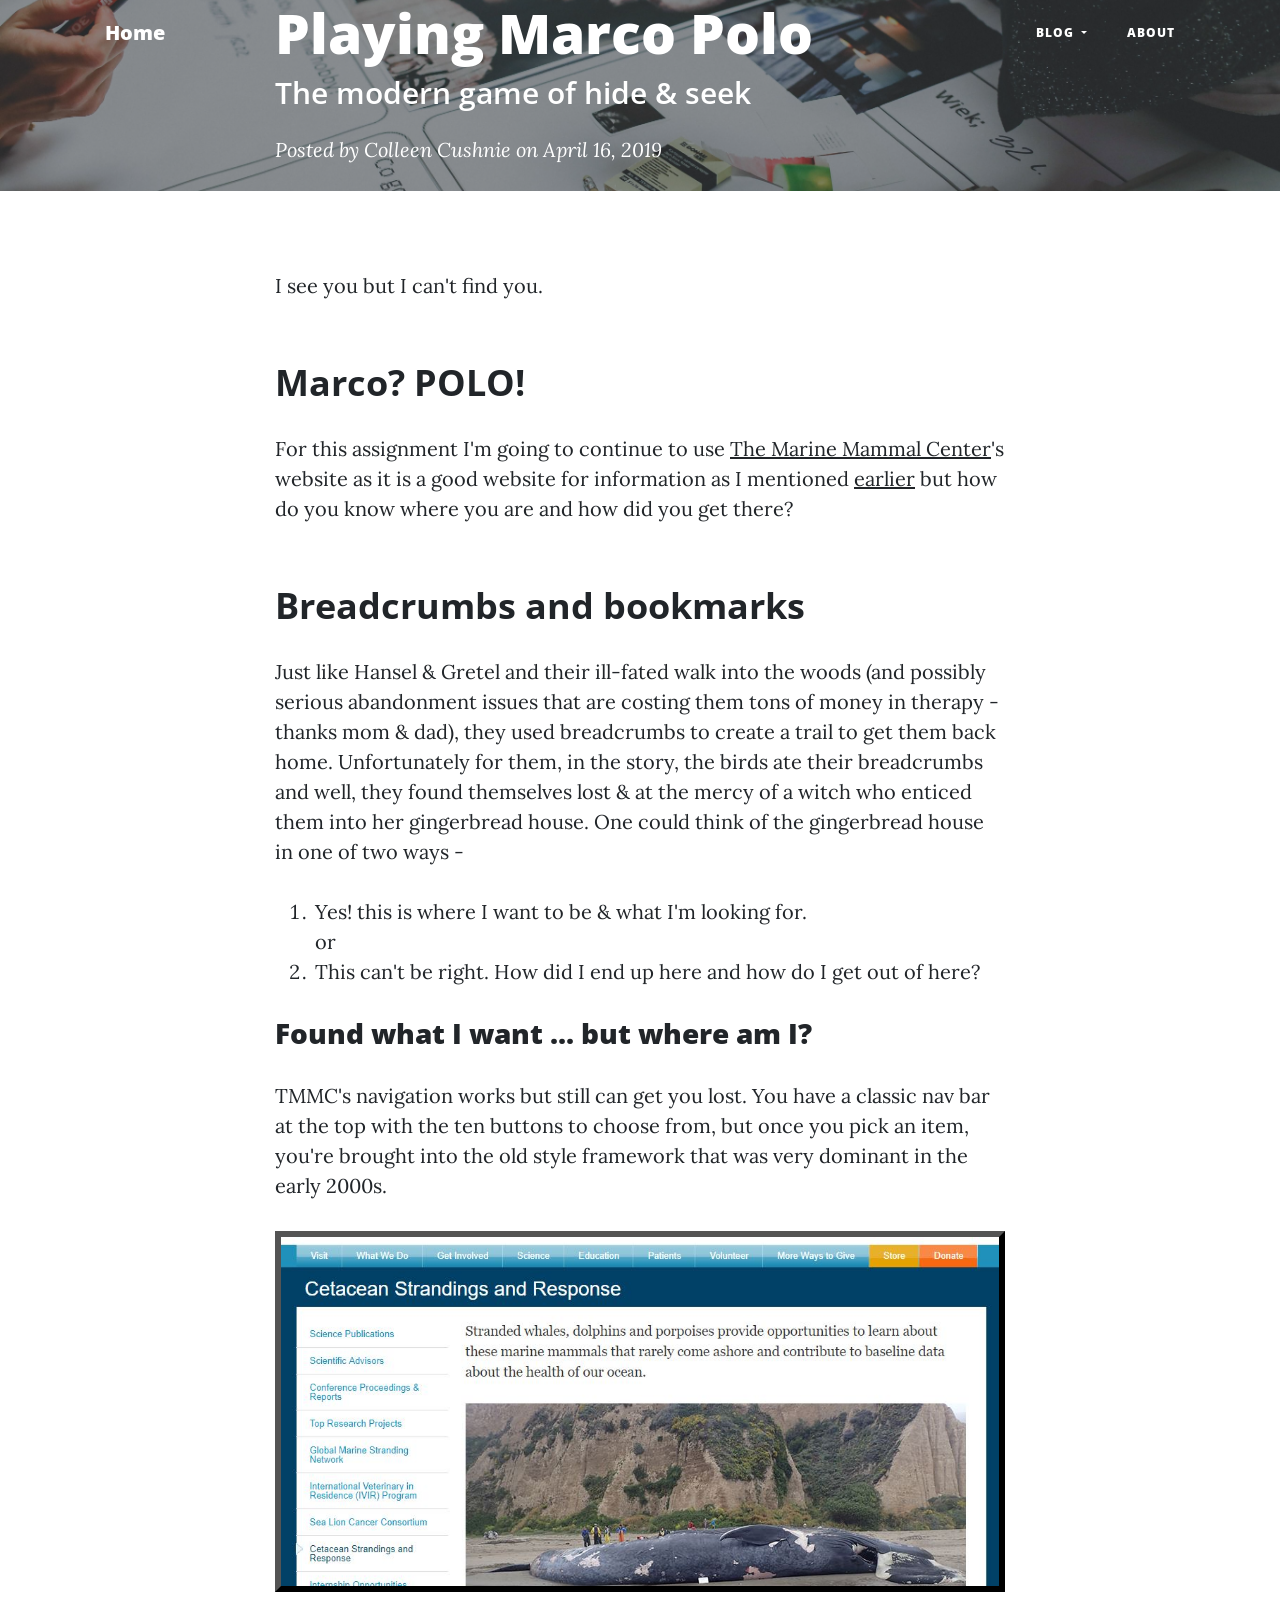
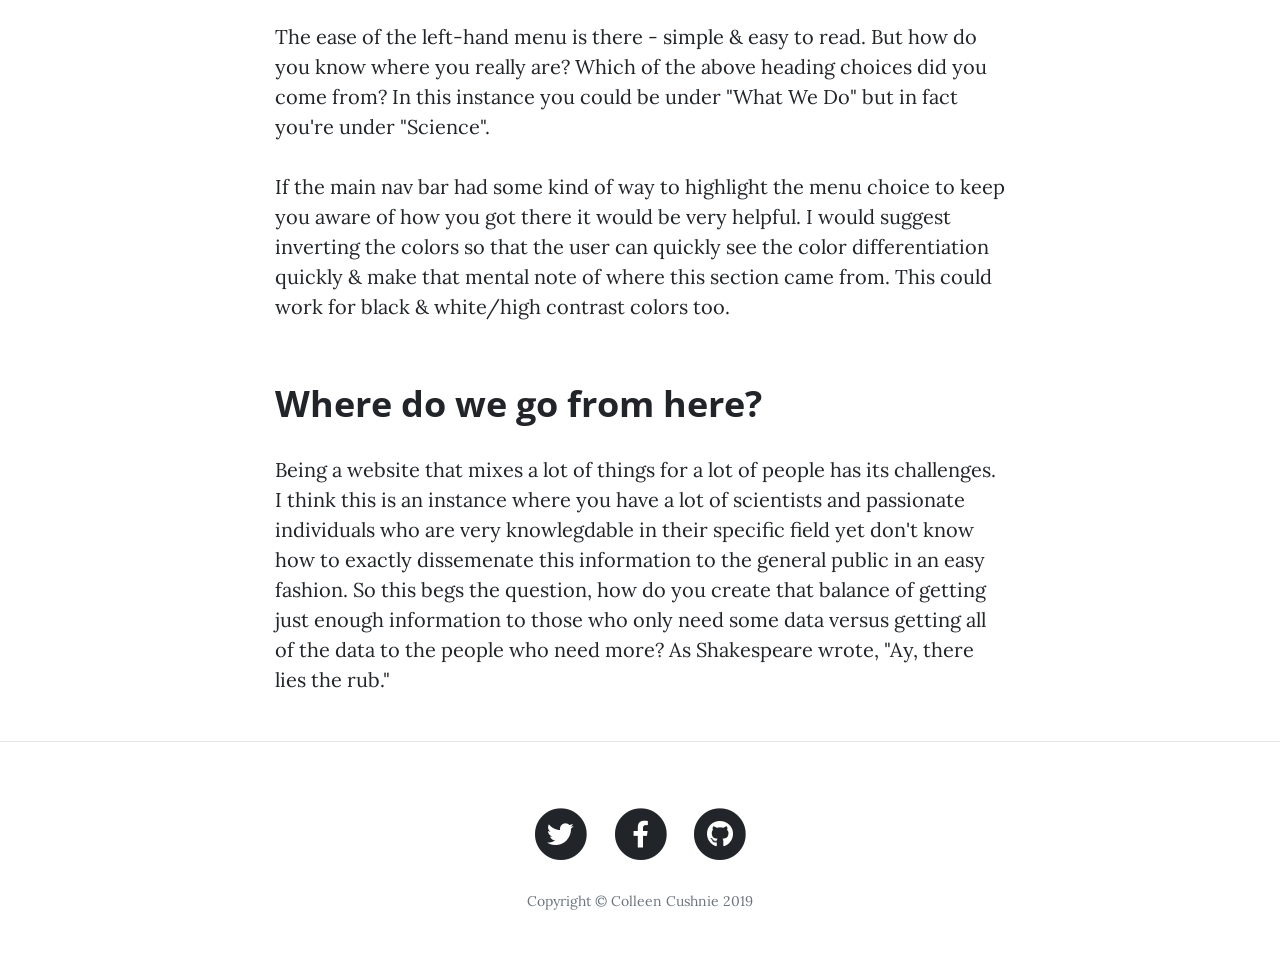
<file: post2.html>
<!DOCTYPE html>
<html lang="en">

<head>
  <!-- Global site tag (gtag.js) - Google Analytics -->
  <script async src="https://www.googletagmanager.com/gtag/js?id=UA-138976741-1"></script>
  <script>
    window.dataLayer = window.dataLayer || [];

    function gtag() {
      dataLayer.push(arguments);
    }
    gtag('js', new Date());

    gtag('config', 'UA-138976741-1');
  </script>

  <meta charset="utf-8">
  <meta name="viewport" content="width=device-width, initial-scale=1, shrink-to-fit=no">
  <meta name="description" content="">
  <meta name="author" content="">

  <title>User Science Journal</title>

  <!-- Bootstrap core CSS -->
  <link href="https://stackpath.bootstrapcdn.com/bootstrap/4.3.1/css/bootstrap.min.css " rel="stylesheet">

  <!-- Custom fonts for this template -->
  <link rel="stylesheet" href="https://use.fontawesome.com/releases/v5.7.2/css/all.css"
    integrity="sha384-fnmOCqbTlWIlj8LyTjo7mOUStjsKC4pOpQbqyi7RrhN7udi9RwhKkMHpvLbHG9Sr" crossorigin="anonymous">
  <link href='https://fonts.googleapis.com/css?family=Lora:400,700,400italic,700italic' rel='stylesheet'
    type='text/css'>
  <link
    href='https://fonts.googleapis.com/css?family=Open+Sans:300italic,400italic,600italic,700italic,800italic,400,300,600,700,800'
    rel='stylesheet' type='text/css'>
  <link href="css/clean-blog.min.css" rel="stylesheet">

</head>

<body>

  <!-- Navigation -->
  <nav class="navbar navbar-expand-lg navbar-light fixed-top" id="mainNav">
    <div class="container">
      <a class="navbar-brand" href="index.html">Home</a>
      <button class="navbar-toggler navbar-toggler-right" type="button" data-toggle="collapse"
        data-target="#navbarResponsive" aria-controls="navbarResponsive" aria-expanded="false"
        aria-label="Toggle navigation">
        Menu
        <i class="fas fa-bars"></i>
      </button>
      <div class="collapse navbar-collapse" id="navbarResponsive">
        <ul class="navbar-nav ml-auto">
          <li class="nav-item dropdown">
            <a class="nav-link dropdown-toggle" href="#" id="navbarDropdownBlog" data-toggle="dropdown"
              aria-haspopup="true" aria-expanded="false">
              Blog
            </a>
            <div class="dropdown-menu dropdown-menu-right" aria-labelledby="navbarDropdownBlog">
              <a class="dropdown-item" href="post1.html">Initiate Analysis</a>
              <a class="dropdown-item" href="post2.html">Playing Marco Polo</a>
              <a class="dropdown-item" href="post3.html">Testing the Page</a>
              <a class="dropdown-item" href="post4.html">Testing on the Go</a>
              <a class="dropdown-item" href="post5.html">A Web Page for All</a>
              <a class="dropdown-item" href="post6.html">You Must Comply</a>
              <a class="dropdown-item" href="post7.html">Analyze This</a>
              <a class="dropdown-item" href="post8.html">Setting Goals</a>
              <a href="post9.html" class="list-group-item">Ooh! Ah! Alpha Beta!</a>
              <a class="dropdown-item" href="post10.html">So, Just To Summarize ...</a>
            </div>
          </li>
          <li class="nav-item">
            <a class="nav-link" href="about.html">About</a>
          </li>
        </ul>
      </div>
    </div>
  </nav>


  <!-- Page Header -->
  <header class="masthead" style="background-image: url('img/brainstorming.jpg')">
    <div class="overlay"></div>
    <div class="container">
      <div class="row">
        <div class="col-lg-8 col-md-10 mx-auto">
          <div class="post-heading">
            <h1>Playing Marco Polo</h1>
            <h2 class="subheading">The modern game of hide & seek
            </h2>
            <span class="meta">Posted by
              <a href="#">Colleen Cushnie</a>
              on April 16, 2019</span>
          </div>
        </div>
      </div>
    </div>
  </header>

  <!-- Post Content -->
  <article>
    <div class="container">
      <div class="row">
        <div class="col-lg-8 col-md-10 mx-auto">
          <p>I see you but I can't find you.</p>

          <h2 class="section-heading">Marco? POLO!</h2>

          <p>For this assignment I'm going to continue to use <a href="http://www.marinemammalcenter.org/"
              target="_blank">The Marine Mammal Center</a>'s website as it is a good website for information as I
            mentioned <a href="post1.html">earlier</a> but how do you know where you are and how did you get there?</p>

          <h2 class="section-heading">Breadcrumbs and bookmarks</h2>

          <p>Just like Hansel & Gretel and their ill-fated walk into the woods (and possibly serious abandonment issues
            that are costing them tons of money in therapy - thanks mom & dad), they used breadcrumbs to create a trail
            to get them back home. Unfortunately for them, in the story, the birds ate their breadcrumbs and well, they
            found themselves lost & at the mercy of a witch who enticed them into her gingerbread house. One could think
            of the gingerbread house in one of two ways -
            <ol>
              <li>Yes! this is where I want to be & what I'm looking for.</li>
              or
              <li>This can't be right. How did I end up here and how do I get out of here?</li>
            </ol>
          </p>

          <h3>Found what I want ... but where am I?</h3>

          <p>TMMC's navigation works but still can get you lost. You have a classic nav bar at the top with the ten
            buttons
            to choose from, but once you pick an item, you're brought into the old style framework that was very
            dominant in the early 2000s.</p>

          <img class="img-fluid" src="img/post2lhnav.jpg" alt="nav bar" style="border:#000000 6px outset">

          <p>The ease of the left-hand menu is there - simple & easy to read. But how do you know where you really are?
            Which of the above heading choices did you come from? In this instance you could be under "What We Do" but
            in fact you're under "Science".</p>

          <p>If the main nav bar had some kind of way to highlight the menu choice to
            keep you aware of how you got there it would be very helpful. I would suggest inverting the colors so that
            the user can quickly see the color differentiation quickly & make that mental note of where this section
            came from. This could work for black & white/high contrast colors too.</p>


          <h2 class="section-heading">Where do we go from here?</h2>
          <p>Being a website that mixes a lot of things for a lot of people has its challenges. I think this is an
            instance where you have a lot of scientists and passionate individuals who are very knowlegdable in their
            specific field yet don't know how to exactly dissemenate this information to the general public in an easy
            fashion. So this begs the question, how do you create that balance of getting just enough information to
            those who only need some data versus getting all of the data to the people who need more? As Shakespeare
            wrote, "Ay, there lies the rub."</p>


        </div>
      </div>
    </div>
  </article>

  <hr>

  <!-- Footer -->
  <footer>
    <div class="container">
      <div class="row">
        <div class="col-lg-8 col-md-10 mx-auto">
          <ul class="list-inline text-center">
            <li class="list-inline-item">
              <a href="https://twitter.com/colleenpacnw" target="_blank">
                <span class="fa-stack fa-lg">
                  <i class="fas fa-circle fa-stack-2x"></i>
                  <i class="fab fa-twitter fa-stack-1x fa-inverse"></i>
                </span>
              </a>
            </li>
            <li class="list-inline-item">
              <a href="https://www.facebook.com/thisisnothedroidyourelookingfor" target="_blank">
                <span class="fa-stack fa-lg">
                  <i class="fas fa-circle fa-stack-2x"></i>
                  <i class="fab fa-facebook-f fa-stack-1x fa-inverse"></i>
                </span>
              </a>
            </li>
            <li class="list-inline-item">
              <a href="https://github.com/Cushnie" target="_blank">
                <span class="fa-stack fa-lg">
                  <i class="fas fa-circle fa-stack-2x"></i>
                  <i class="fab fa-github fa-stack-1x fa-inverse"></i>
                </span>
              </a>
            </li>
          </ul>
          <p class="copyright text-muted">Copyright &copy; Colleen Cushnie 2019</p>
        </div>
      </div>
    </div>
  </footer>

  <!-- Bootstrap core JavaScript -->
  <script src="https://code.jquery.com/jquery-3.3.1.slim.min.js"
    integrity="sha384-q8i/X+965DzO0rT7abK41JStQIAqVgRVzpbzo5smXKp4YfRvH+8abtTE1Pi6jizo" crossorigin="anonymous">
  </script>
  <script src="https://cdnjs.cloudflare.com/ajax/libs/popper.js/1.14.7/umd/popper.min.js"
    integrity="sha384-UO2eT0CpHqdSJQ6hJty5KVphtPhzWj9WO1clHTMGa3JDZwrnQq4sF86dIHNDz0W1" crossorigin="anonymous">
  </script>
  <script src="https://stackpath.bootstrapcdn.com/bootstrap/4.3.1/js/bootstrap.min.js"
    integrity="sha384-JjSmVgyd0p3pXB1rRibZUAYoIIy6OrQ6VrjIEaFf/nJGzIxFDsf4x0xIM+B07jRM" crossorigin="anonymous">
  </script>

  <!-- Custom scripts for this template -->
  <script src="js/clean-blog.min.js"></script>

</body>

</html>
</file>
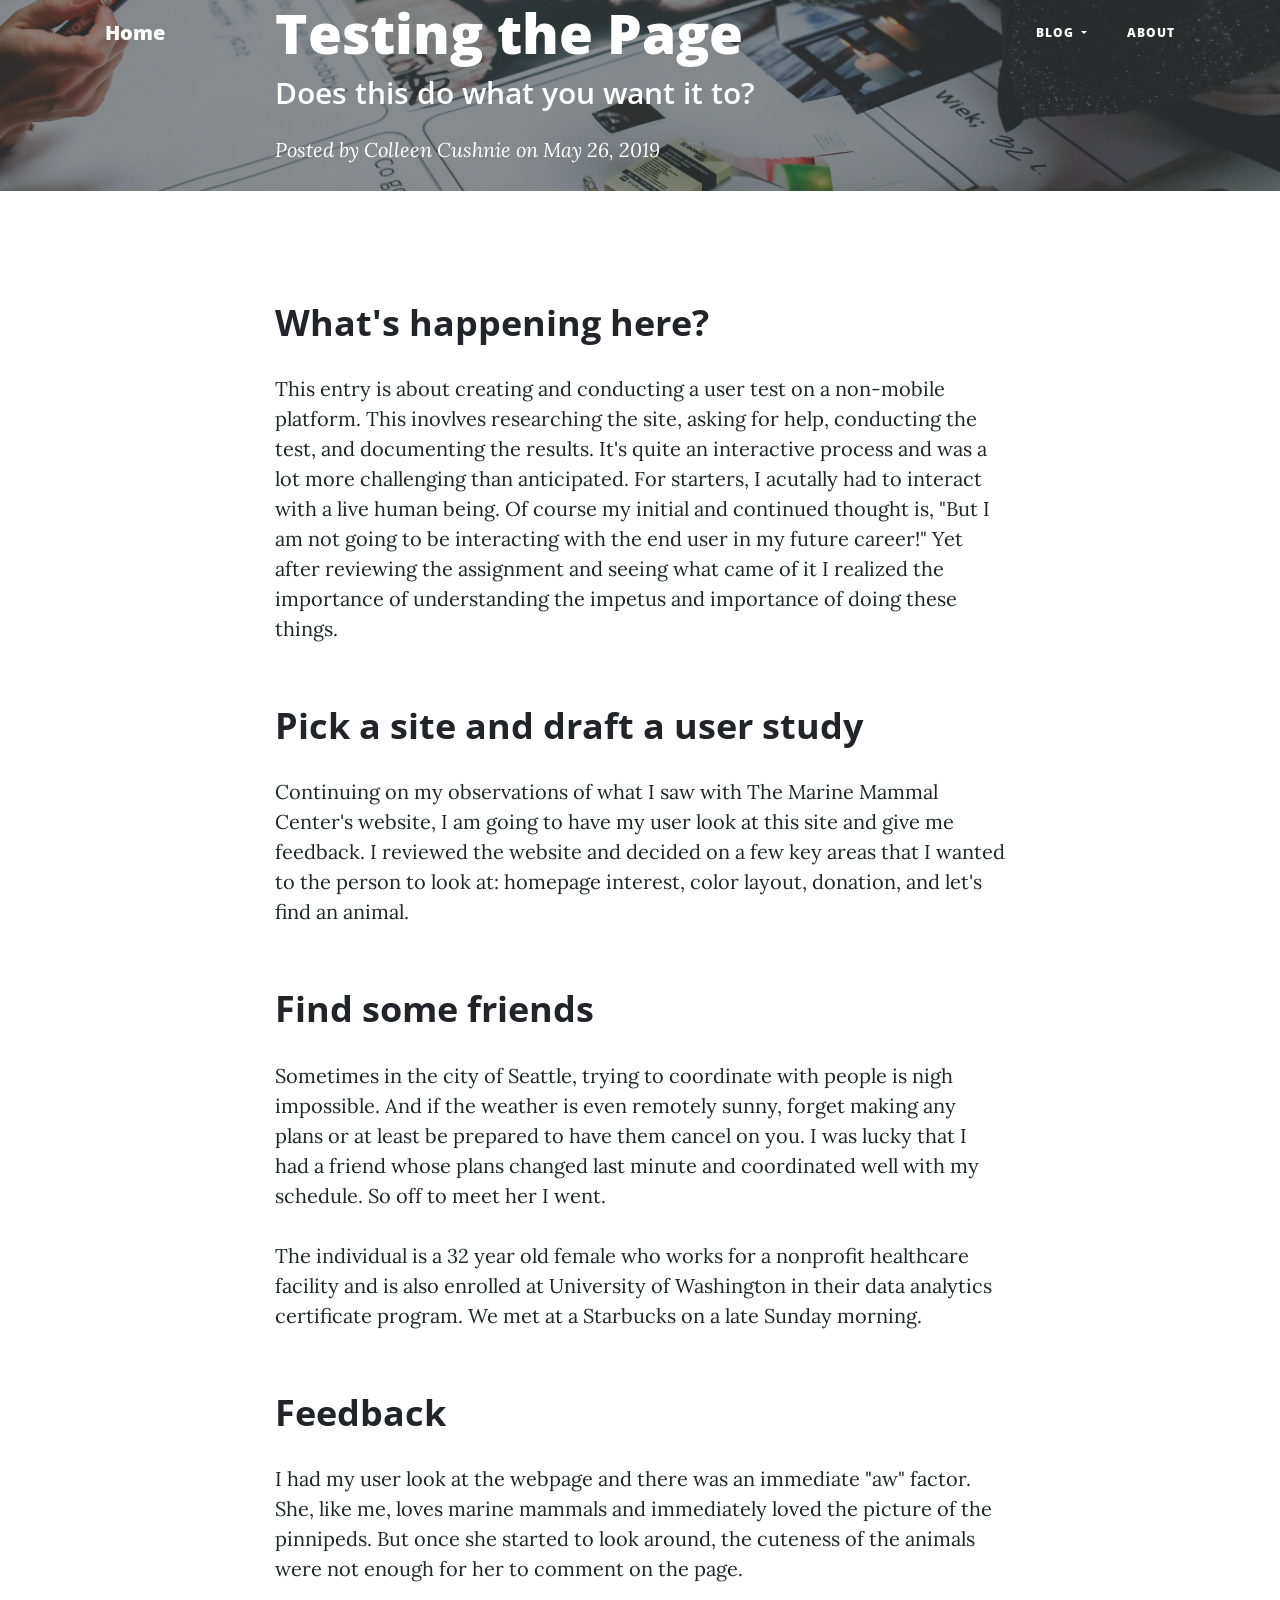
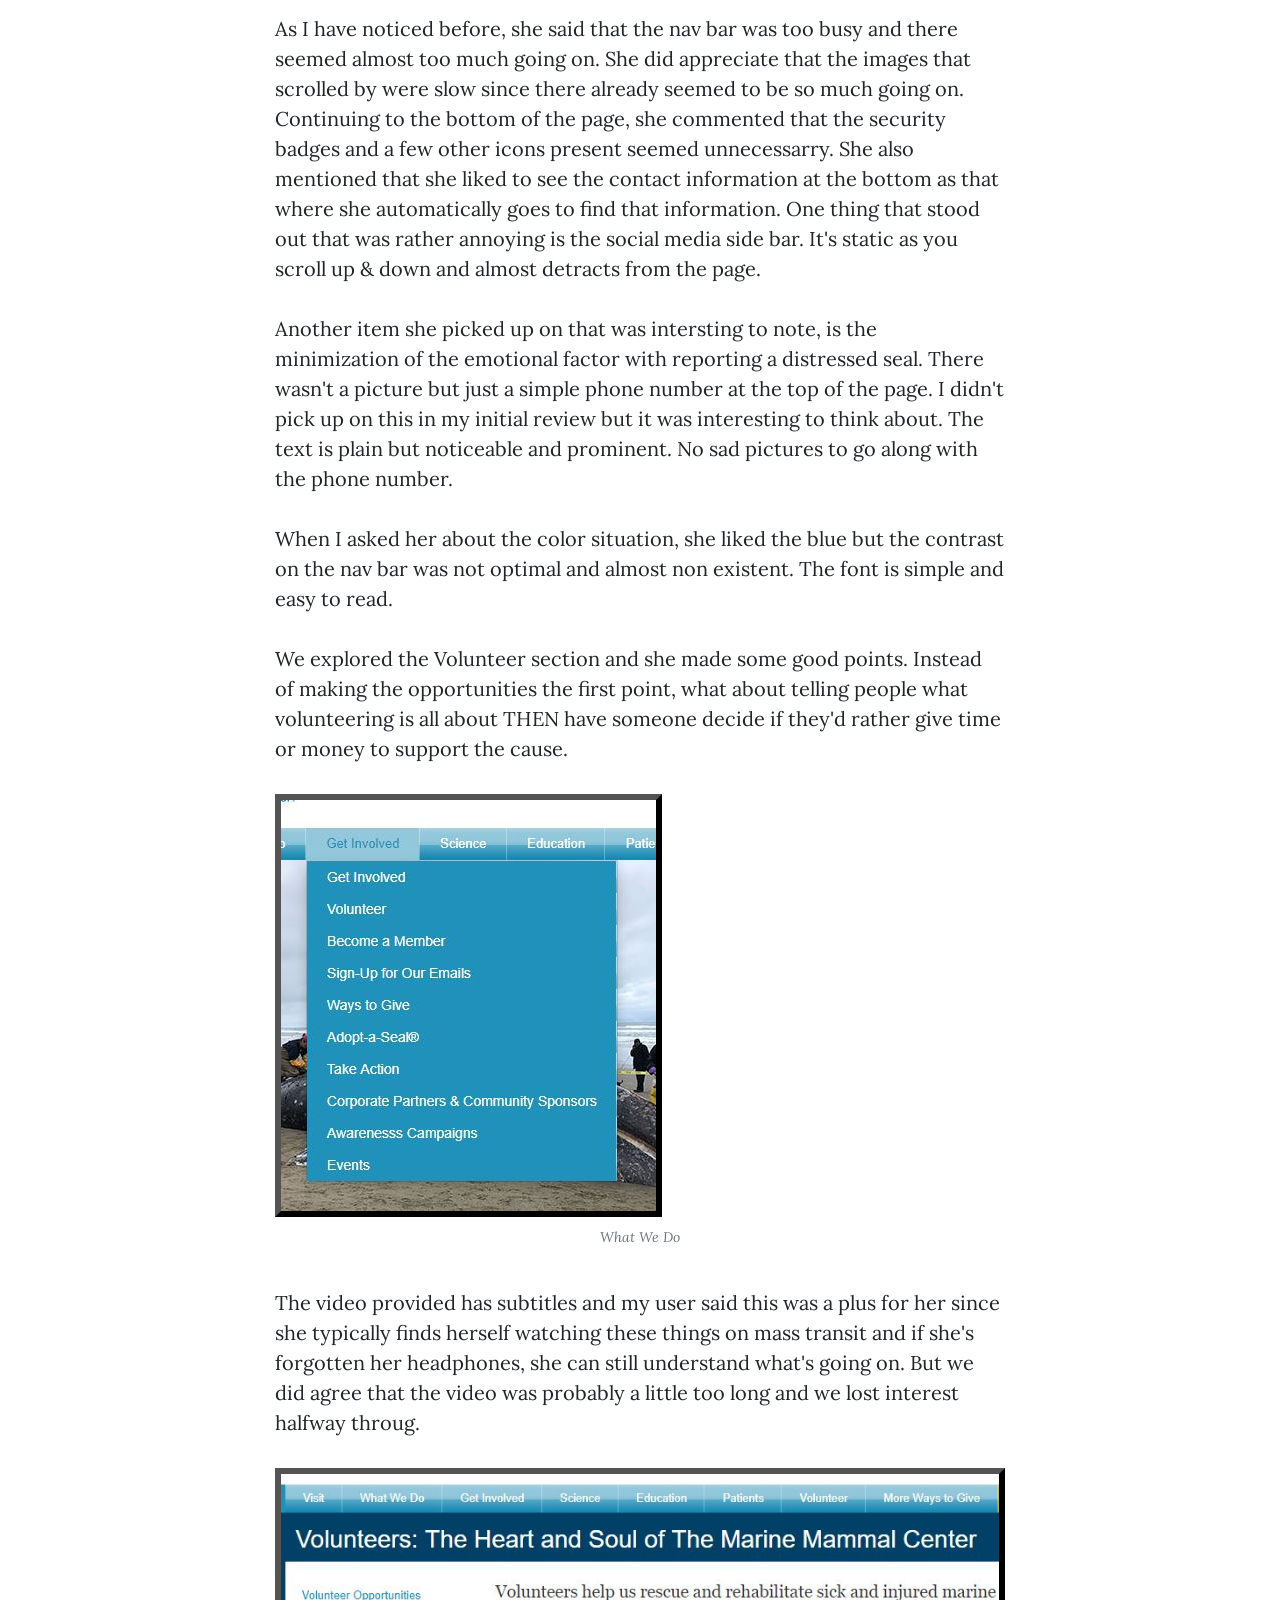
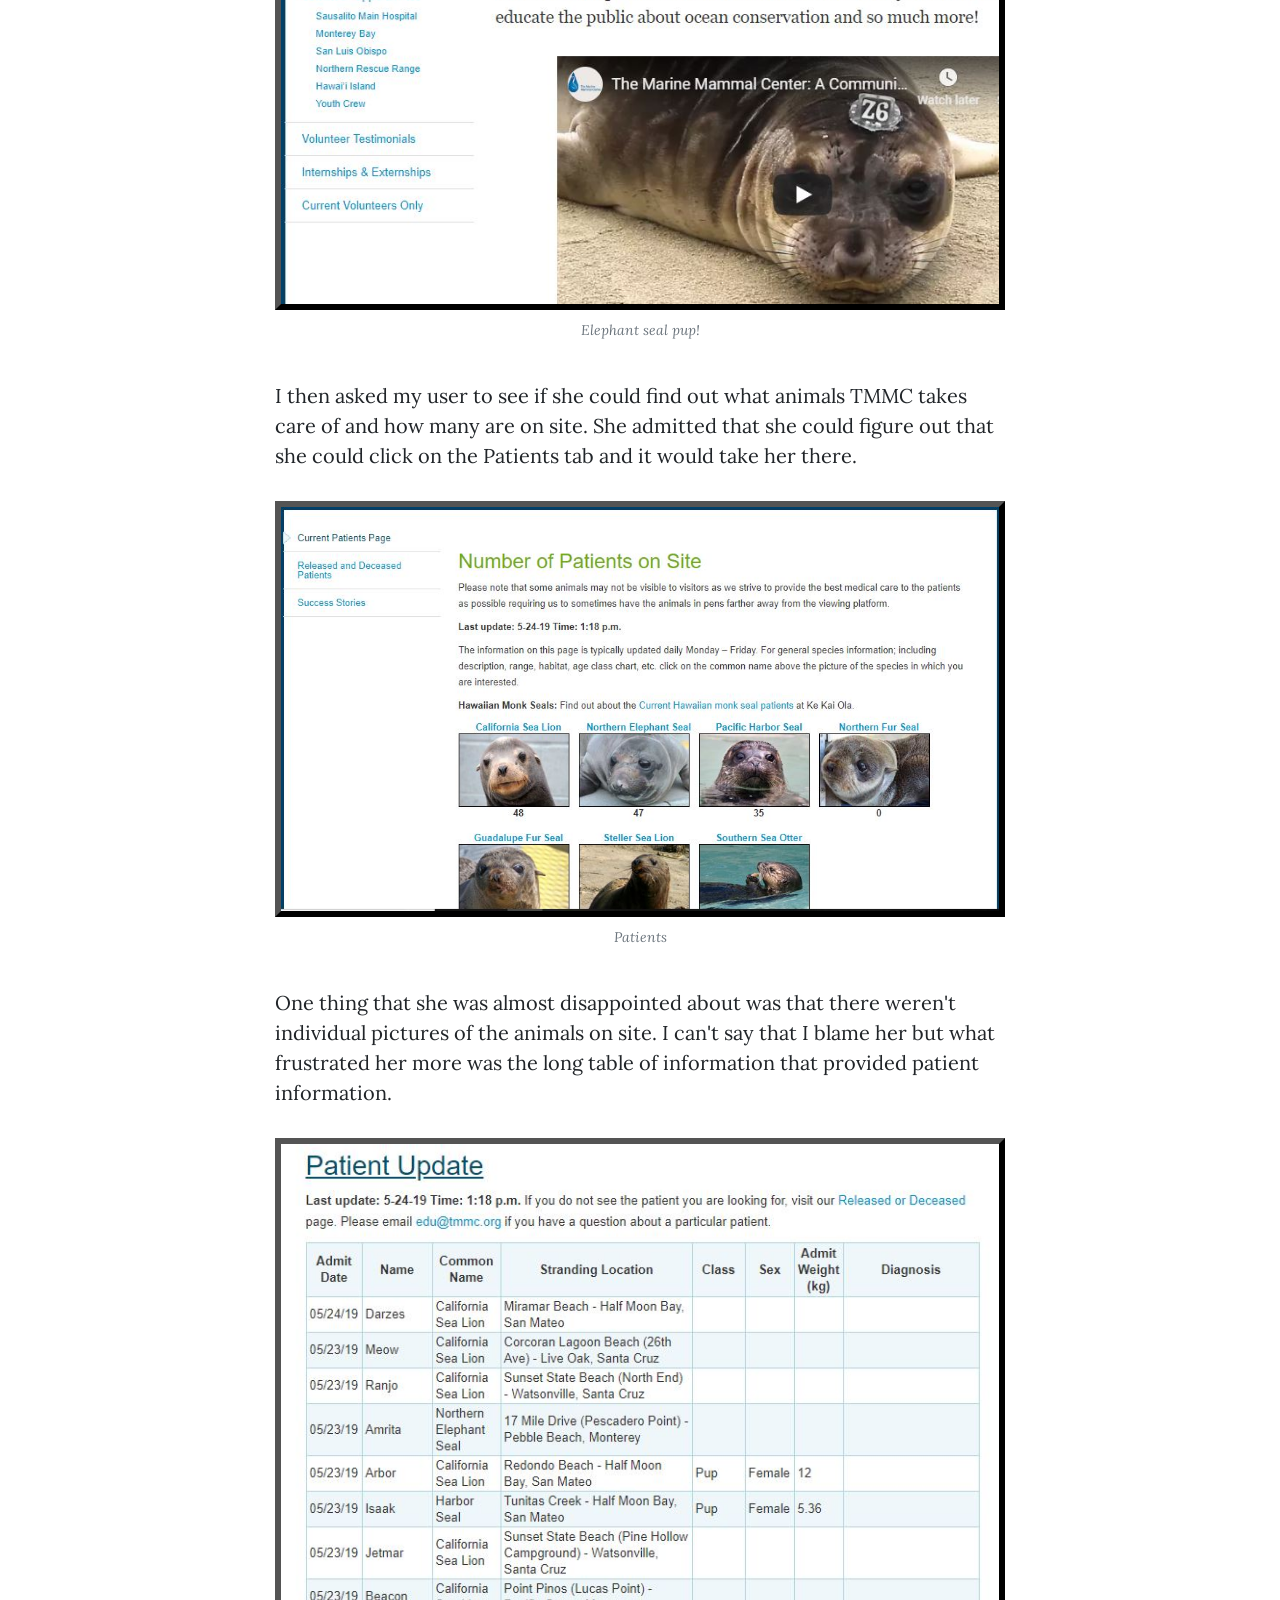
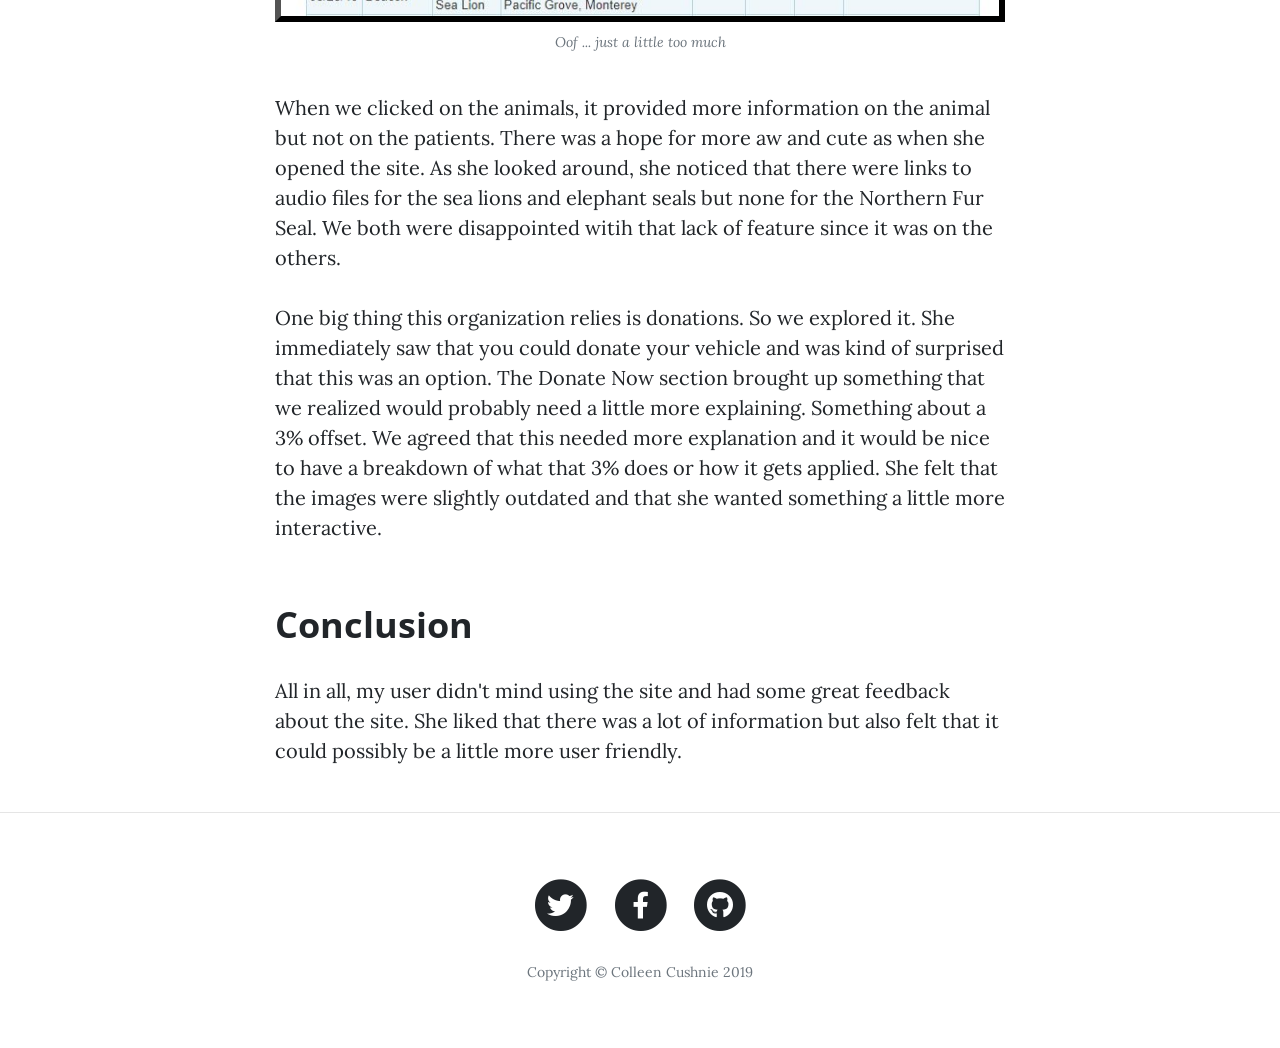
<file: post3.html>
<!DOCTYPE html>
<html lang="en">

<head>
    <!-- Global site tag (gtag.js) - Google Analytics -->
    <script async src="https://www.googletagmanager.com/gtag/js?id=UA-138976741-1"></script>
    <script>
        window.dataLayer = window.dataLayer || [];

        function gtag() {
            dataLayer.push(arguments);
        }
        gtag('js', new Date());

        gtag('config', 'UA-138976741-1');
    </script>

    <meta charset="utf-8">
    <meta name="viewport" content="width=device-width, initial-scale=1, shrink-to-fit=no">
    <meta name="description" content="">
    <meta name="author" content="">

    <title>User Science Journal</title>

    <!-- Bootstrap core CSS -->
    <link href="https://stackpath.bootstrapcdn.com/bootstrap/4.3.1/css/bootstrap.min.css " rel="stylesheet">

    <!-- Custom fonts for this template -->
    <link rel="stylesheet" href="https://use.fontawesome.com/releases/v5.7.2/css/all.css"
        integrity="sha384-fnmOCqbTlWIlj8LyTjo7mOUStjsKC4pOpQbqyi7RrhN7udi9RwhKkMHpvLbHG9Sr" crossorigin="anonymous">
    <link href='https://fonts.googleapis.com/css?family=Lora:400,700,400italic,700italic' rel='stylesheet'
        type='text/css'>
    <link
        href='https://fonts.googleapis.com/css?family=Open+Sans:300italic,400italic,600italic,700italic,800italic,400,300,600,700,800'
        rel='stylesheet' type='text/css'>
    <link href="css/clean-blog.min.css" rel="stylesheet">

</head>

<body>

    <!-- Navigation -->
    <nav class="navbar navbar-expand-lg navbar-light fixed-top" id="mainNav">
        <div class="container">
            <a class="navbar-brand" href="index.html">Home</a>
            <button class="navbar-toggler navbar-toggler-right" type="button" data-toggle="collapse"
                data-target="#navbarResponsive" aria-controls="navbarResponsive" aria-expanded="false"
                aria-label="Toggle navigation">
                Menu
                <i class="fas fa-bars"></i>
            </button>
            <div class="collapse navbar-collapse" id="navbarResponsive">
                <ul class="navbar-nav ml-auto">
                    <li class="nav-item dropdown">
                        <a class="nav-link dropdown-toggle" href="#" id="navbarDropdownBlog" data-toggle="dropdown"
                            aria-haspopup="true" aria-expanded="false">
                            Blog
                        </a>
                        <div class="dropdown-menu dropdown-menu-right" aria-labelledby="navbarDropdownBlog">
                            <a class="dropdown-item" href="post1.html">Initiate Analysis</a>
                            <a class="dropdown-item" href="post2.html">Playing Marco Polo</a>
                            <a class="dropdown-item" href="post3.html">Testing the Page</a>
                            <a class="dropdown-item" href="post4.html">Testing on the Go</a>
                            <a class="dropdown-item" href="post5.html">A Web Page for All</a>
                            <a class="dropdown-item" href="post6.html">You Must Comply</a>
                            <a class="dropdown-item" href="post7.html">Analyze This</a>
                            <a class="dropdown-item" href="post8.html">Setting Goals</a>
                            <a href="post9.html" class="list-group-item">Ooh! Ah! Alpha Beta!</a>
                            <a class="dropdown-item" href="post10.html">So, Just To Summarize ...</a>
                        </div>
                    </li>
                    <li class="nav-item">
                        <a class="nav-link" href="about.html">About</a>
                    </li>
                </ul>
            </div>
        </div>
    </nav>


    <!-- Page Header -->
    <header class="masthead" style="background-image: url('img/brainstorming.jpg')">
        <div class="overlay"></div>
        <div class="container">
            <div class="row">
                <div class="col-lg-8 col-md-10 mx-auto">
                    <div class="post-heading">
                        <h1>Testing the Page</h1>
                        <h2 class="subheading">Does this do what you want it to?
                        </h2>
                        <span class="meta">Posted by
                            <a href="#">Colleen Cushnie</a>
                            on May 26, 2019</span>
                    </div>
                </div>
            </div>
        </div>
    </header>

    <!-- Post Content -->
    <article>
        <div class="container">
            <div class="row">
                <div class="col-lg-8 col-md-10 mx-auto">
                    <h2 class="section-heading">What's happening here?</h2>
                    <p>This entry is about creating and conducting a user test on a non-mobile platform. This inovlves
                        researching the site, asking for help, conducting the test, and documenting the results. It's
                        quite an interactive process and was a lot more challenging than anticipated. For starters, I
                        acutally had to interact with a live human being. Of course my initial and continued thought is,
                        "But I am not going to be interacting with the end user in my future career!" Yet after
                        reviewing the assignment and seeing what came of it I realized the importance of understanding
                        the impetus and importance of doing these things. </p>

                    <h2 class="section-heading">Pick a site and draft a user study</h2>
                    <p>Continuing on my observations of what I saw with The Marine Mammal Center's website, I am going
                        to have my user look at this site and give me feedback. I reviewed the website and decided on a
                        few key areas that I wanted to the person to look at: homepage interest, color layout, donation,
                        and let's find an animal.</p>

                    <h2 class="section-heading">Find some friends</h2>
                    <p>Sometimes in the city of Seattle, trying to coordinate with people is nigh impossible. And if the
                        weather is even remotely sunny, forget making any plans or at least be prepared to have them
                        cancel on you. I was lucky that I had a friend whose plans changed last minute and coordinated
                        well with my schedule. So off to meet her I went.</p>
                    <p>The individual is a 32 year old female who works for a nonprofit healthcare facility and is also
                        enrolled at University of Washington in their data analytics certificate program. We met at a
                        Starbucks on a late Sunday morning.</p>

                    <h2 class="section-heading">Feedback</h2>
                    <p>I had my user look at the webpage and there was an immediate "aw" factor. She, like me, loves marine mammals and immediately loved the picture of the pinnipeds. But once she started to look around, the cuteness of the animals were not enough for her to comment on the page.</p>
                    <p>As I have noticed before, she said that the nav bar was too busy and there seemed almost too much going on. She did appreciate that the images that scrolled by were slow since there already seemed to be so much going on. Continuing to the bottom of the page, she commented that the security badges and a few other icons present seemed unnecessarry. She also mentioned that she liked to see the contact information at the bottom as that where she automatically goes to find that information. One thing that stood out that was rather annoying is the social media side bar. It's static as you scroll up & down and almost detracts from the page.</p>

                    <p>Another item she picked up on that was intersting to note, is the minimization of the emotional factor with reporting a distressed seal. There wasn't a picture but just a simple phone number at the top of the page. I didn't pick up on this in my initial review but it was interesting to think about. The text is plain but noticeable and prominent. No sad pictures to go along with the phone number.</p>

                    <p>When I asked her about the color situation, she liked the blue but the contrast on the nav bar was not optimal and almost non existent. The font is simple and easy to read. </p>
                    <p>We explored the Volunteer section and she made some good points. Instead of making the opportunities the first point, what about telling people what volunteering is all about THEN have someone decide if they'd rather give time or money to support the cause.</p>

                    <img class="img-fluid" src="img/volunteer.JPG" alt="Volunteer" style="border:#000000 6px outset">
                    <span class="caption text-muted">What We Do</span>

                    <p>The video provided has subtitles and my user said this was a plus for her since she typically finds herself watching these things on mass transit and if she's forgotten her headphones, she can still understand what's going on. But we did agree that the video was probably a little too long and we lost interest halfway throug.</p>

                    <img class="img-fluid" src="img/volunteer2.JPG" alt="Video" style="border: #000000 6px outset"><span class="caption text-muted">Elephant seal pup!</span>

                    <p>I then asked my user to see if she could find out what animals TMMC takes care of and how many are on site. She admitted that she could figure out that she could click on the Patients tab and it would take her there.</p>
                    <img class="img-fluid" src="img/patients2.JPG" alt="Patients" style="border: #000000 6px outset"><span class="caption text-muted">Patients</span> <p></p>One thing that she was almost disappointed about was that there weren't individual pictures of the animals on site. I can't say that I blame her but what frustrated her more was the long table of information that provided patient information.</p>
                    <img class="img-fluid" src="img/patients1.JPG" alt="Patient List" style="border: #000000 6px outset"><span class="caption text-muted">Oof ... just a little too much</span>
                    <p>When we clicked on the animals, it provided more information on the animal but not on the patients. There was a hope for more aw and cute as when she opened the site. As she looked around, she noticed that there were links to audio files for the sea lions and elephant seals but none for the Northern Fur Seal. We both were disappointed witih that lack of feature since it was on the others.</p>
                    <p>One big thing this organization relies is donations. So we explored it. She immediately saw that you could donate your vehicle and was kind of surprised that this was an option. The Donate Now section brought up something that we realized would probably need a little more explaining. Something about a 3% offset. We agreed that this needed more explanation and it would be nice to have a breakdown of what that 3% does or how it gets applied. She felt that the images were slightly outdated and that she wanted something a little more interactive.</p>
                    <h2 class="section-heading">Conclusion</h2>
                    <p>All in all, my user didn't mind using the site and had some great feedback about the site. She liked that there was a lot of information but also felt that it could possibly be a little more user friendly.</p>






                </div>
            </div>
        </div>
    </article>

    <hr>

    <!-- Footer -->
    <footer>
        <div class="container">
            <div class="row">
                <div class="col-lg-8 col-md-10 mx-auto">
                    <ul class="list-inline text-center">
                        <li class="list-inline-item">
                            <a href="https://twitter.com/colleenpacnw" target="_blank">
                                <span class="fa-stack fa-lg">
                                    <i class="fas fa-circle fa-stack-2x"></i>
                                    <i class="fab fa-twitter fa-stack-1x fa-inverse"></i>
                                </span>
                            </a>
                        </li>
                        <li class="list-inline-item">
                            <a href="https://www.facebook.com/thisisnothedroidyourelookingfor" target="_blank">
                                <span class="fa-stack fa-lg">
                                    <i class="fas fa-circle fa-stack-2x"></i>
                                    <i class="fab fa-facebook-f fa-stack-1x fa-inverse"></i>
                                </span>
                            </a>
                        </li>
                        <li class="list-inline-item">
                            <a href="https://github.com/Cushnie" target="_blank">
                                <span class="fa-stack fa-lg">
                                    <i class="fas fa-circle fa-stack-2x"></i>
                                    <i class="fab fa-github fa-stack-1x fa-inverse"></i>
                                </span>
                            </a>
                        </li>
                    </ul>
                    <p class="copyright text-muted">Copyright &copy; Colleen Cushnie 2019</p>
                </div>
            </div>
        </div>
    </footer>

    <!-- Bootstrap core JavaScript -->
    <script src="https://code.jquery.com/jquery-3.3.1.slim.min.js"
        integrity="sha384-q8i/X+965DzO0rT7abK41JStQIAqVgRVzpbzo5smXKp4YfRvH+8abtTE1Pi6jizo" crossorigin="anonymous">
    </script>
    <script src="https://cdnjs.cloudflare.com/ajax/libs/popper.js/1.14.7/umd/popper.min.js"
        integrity="sha384-UO2eT0CpHqdSJQ6hJty5KVphtPhzWj9WO1clHTMGa3JDZwrnQq4sF86dIHNDz0W1" crossorigin="anonymous">
    </script>
    <script src="https://stackpath.bootstrapcdn.com/bootstrap/4.3.1/js/bootstrap.min.js"
        integrity="sha384-JjSmVgyd0p3pXB1rRibZUAYoIIy6OrQ6VrjIEaFf/nJGzIxFDsf4x0xIM+B07jRM" crossorigin="anonymous">
    </script>

    <!-- Custom scripts for this template -->
    <script src="js/clean-blog.min.js"></script>

</body>

</html>
</file>
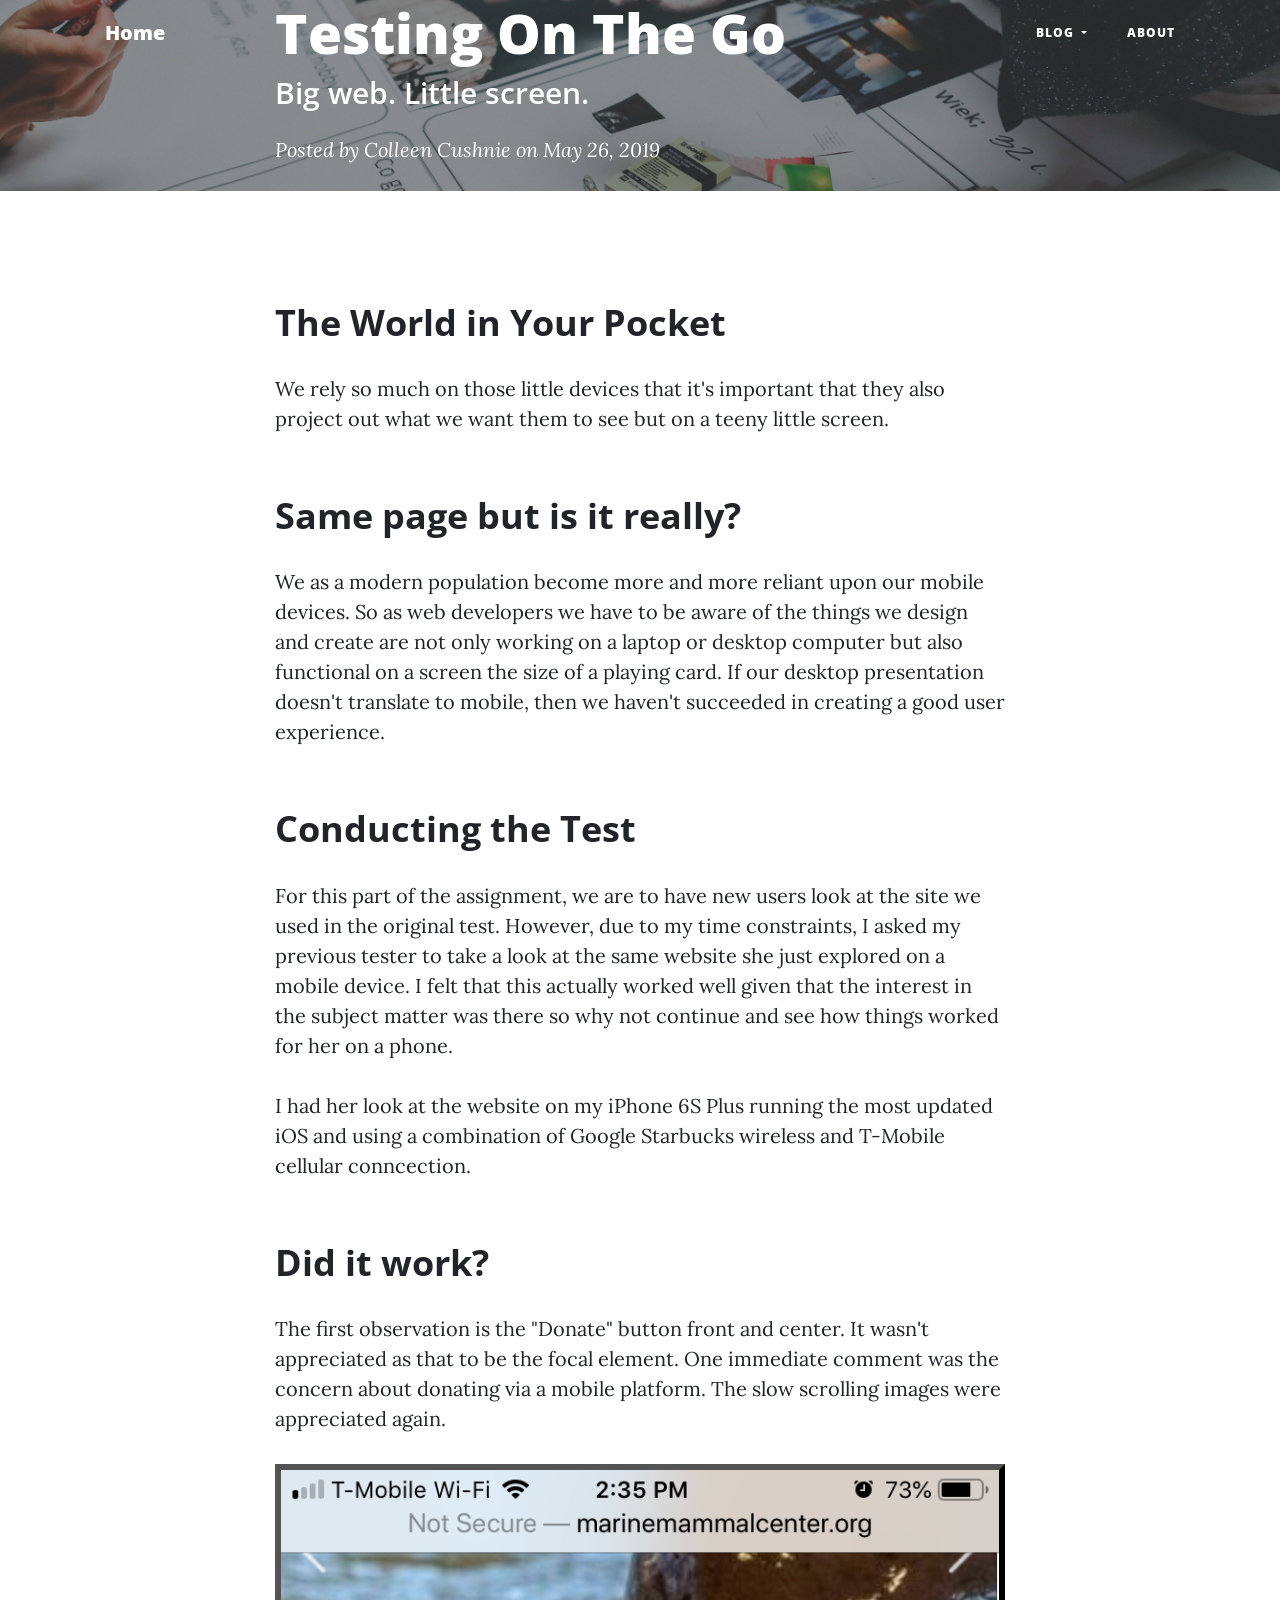
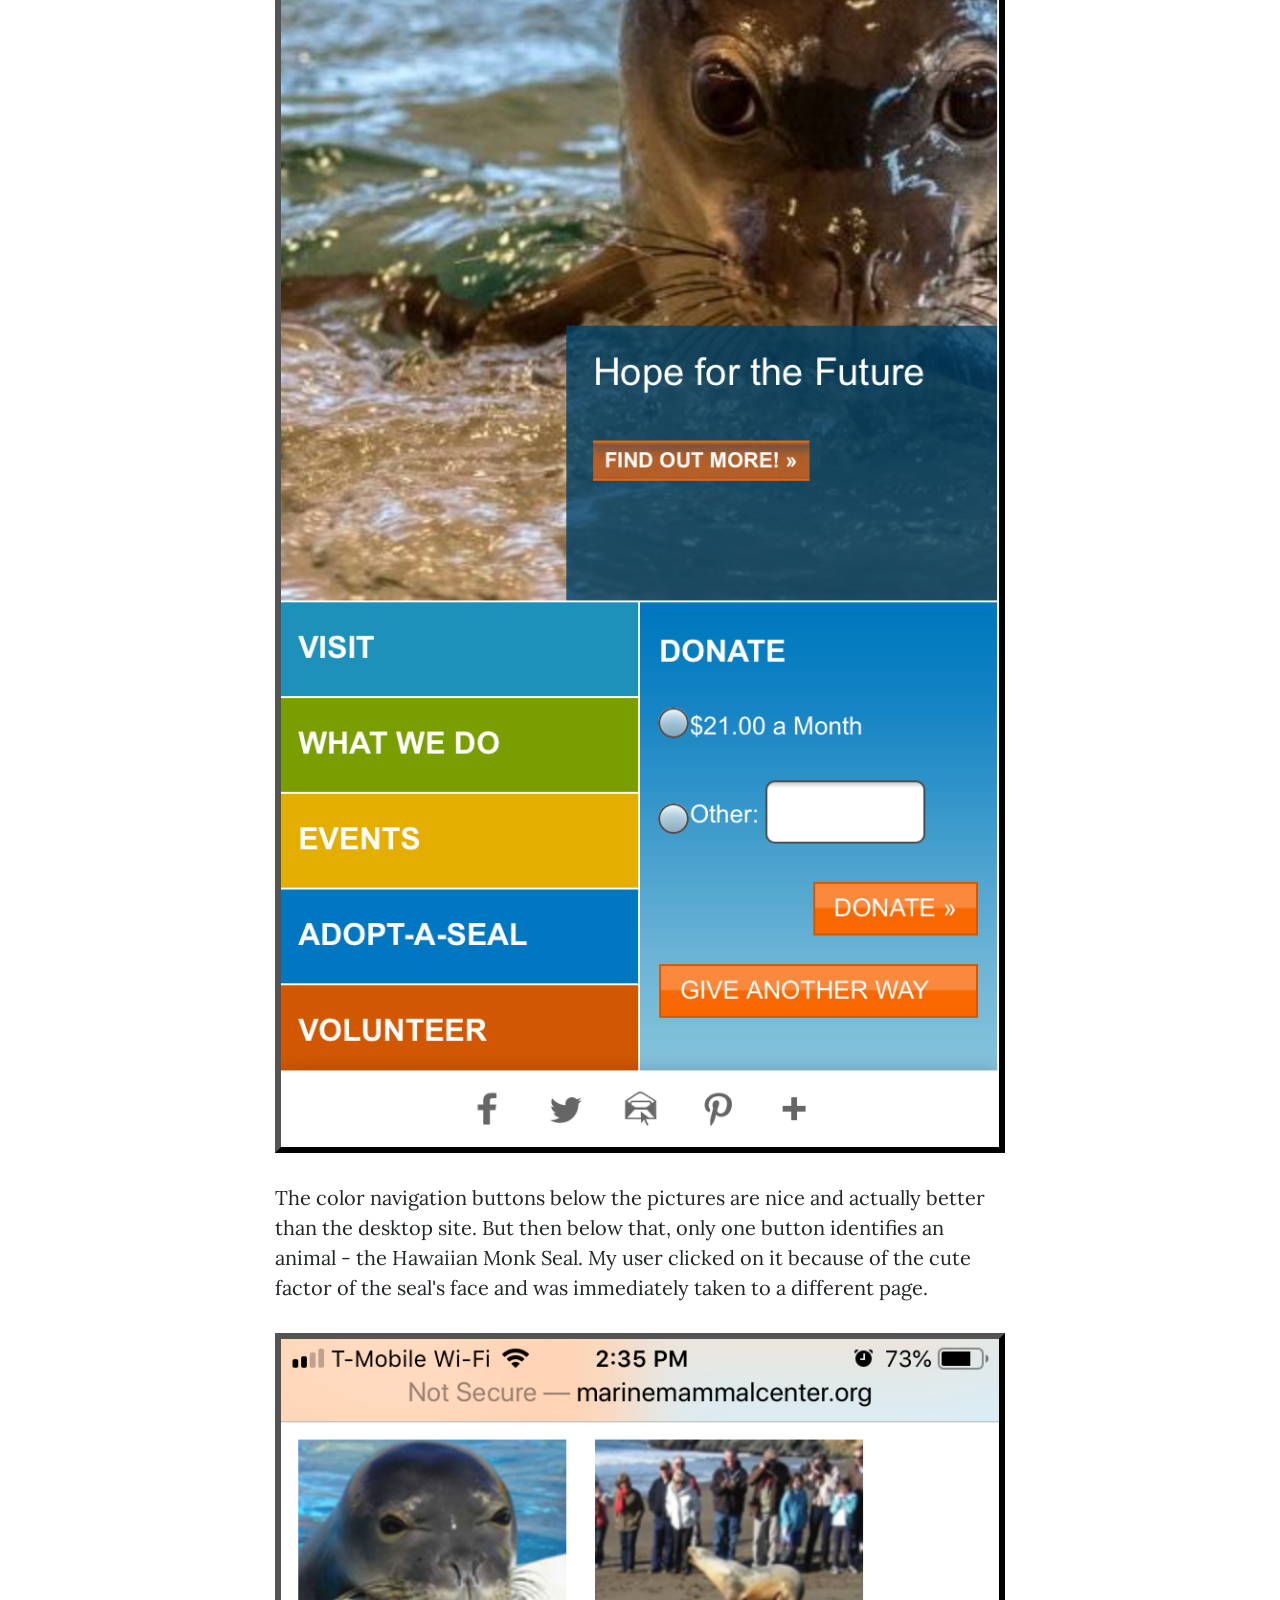
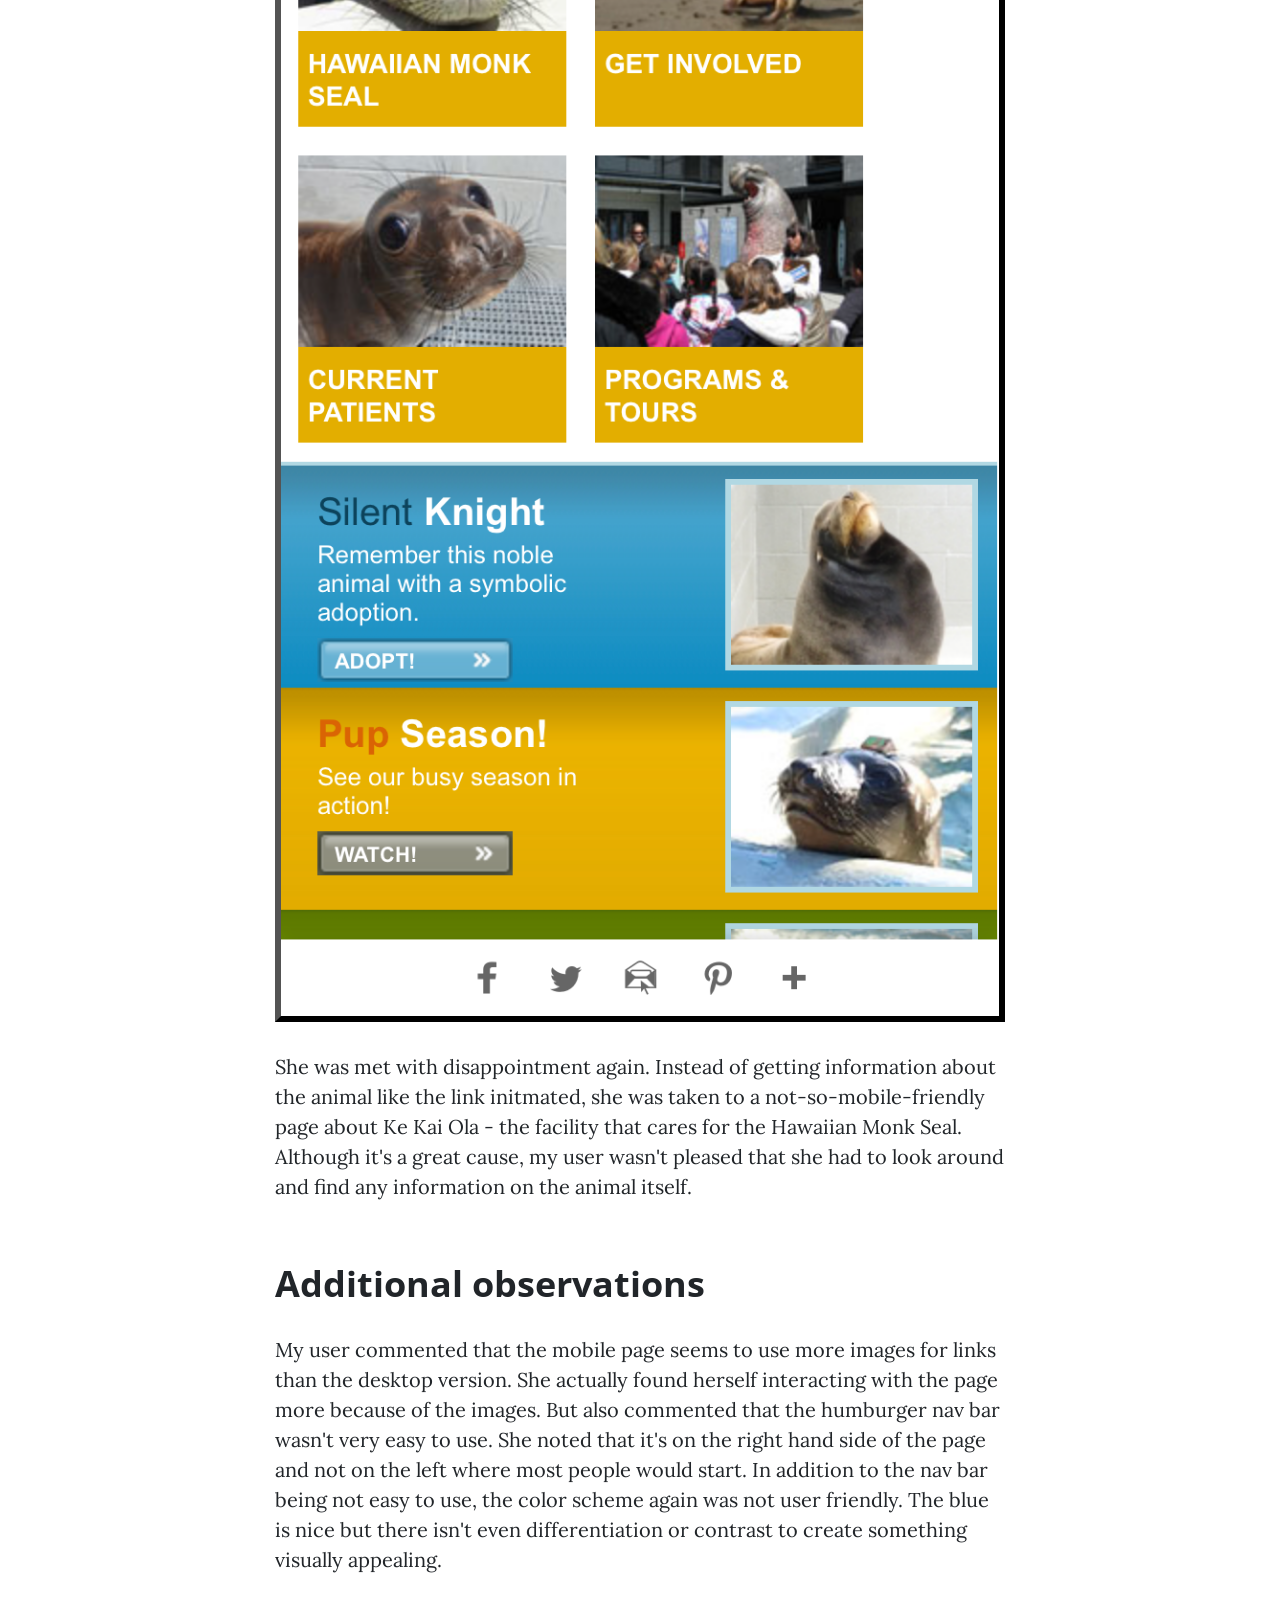
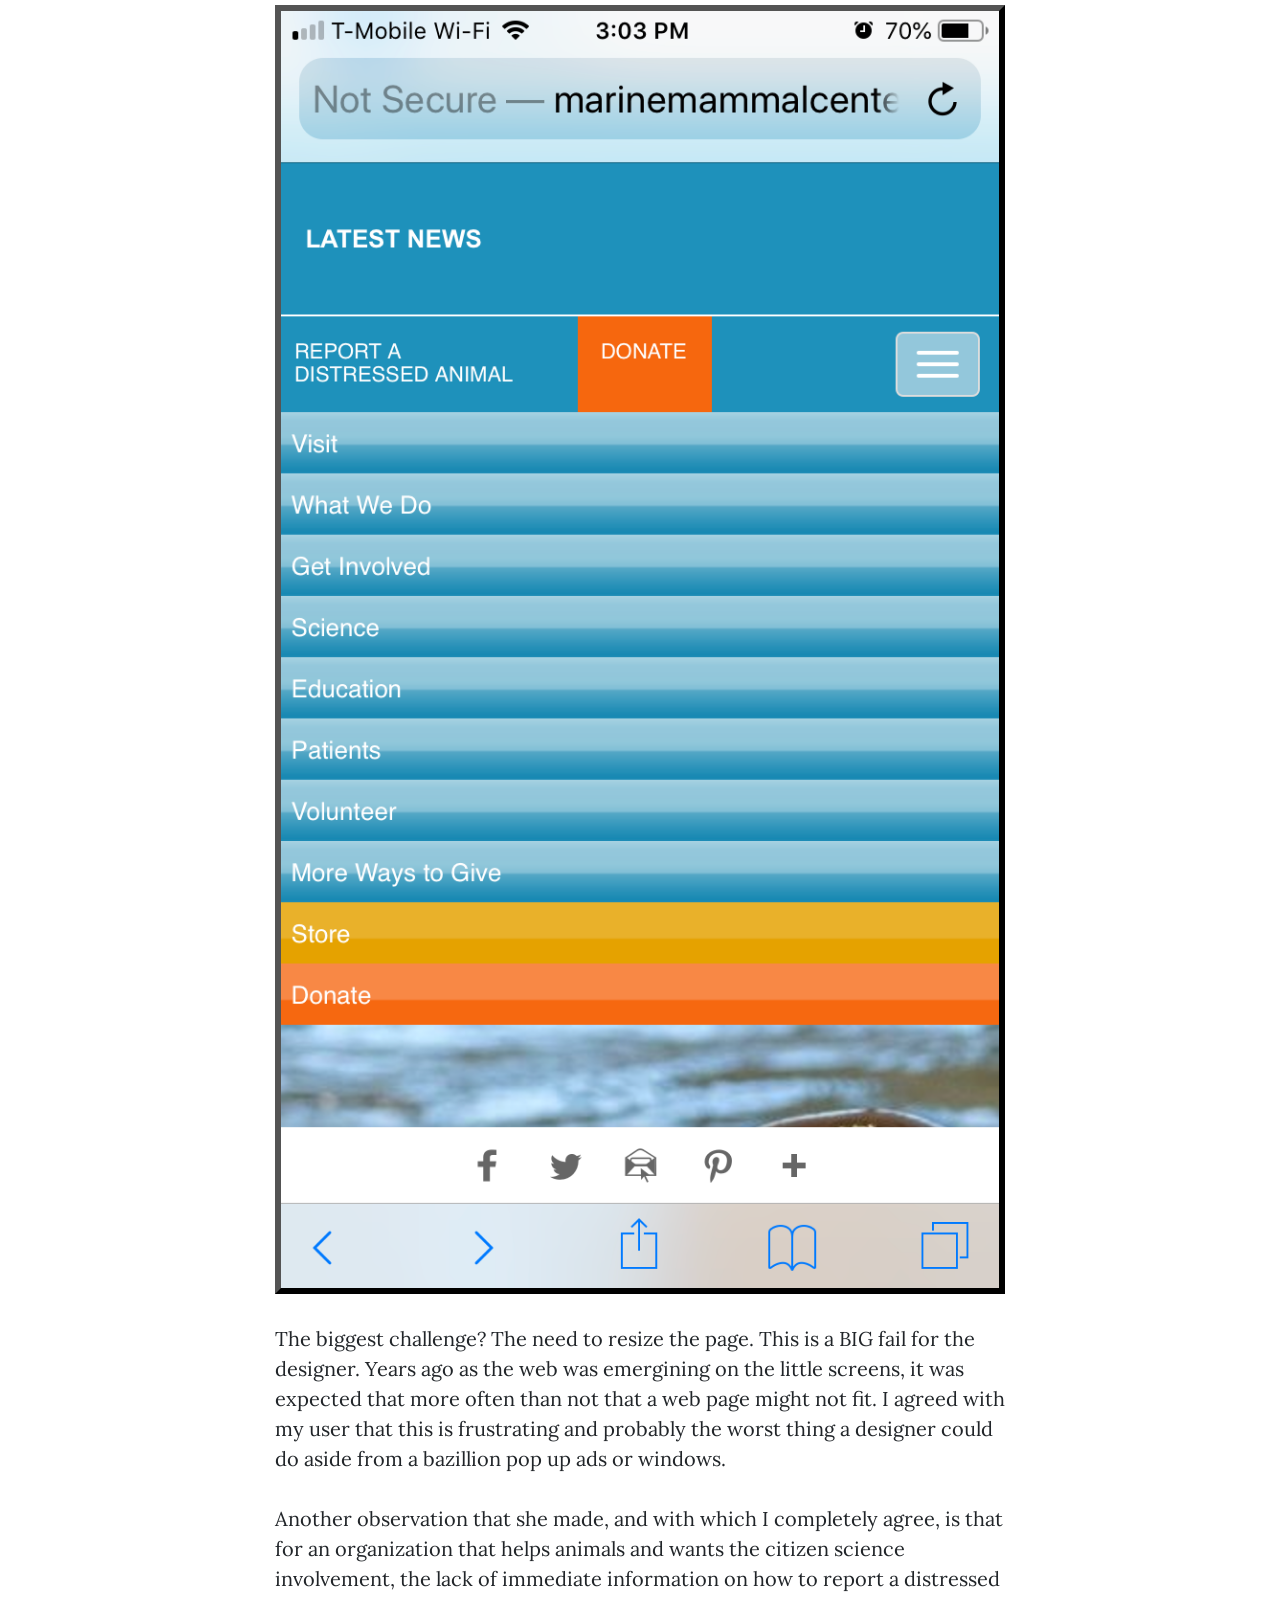
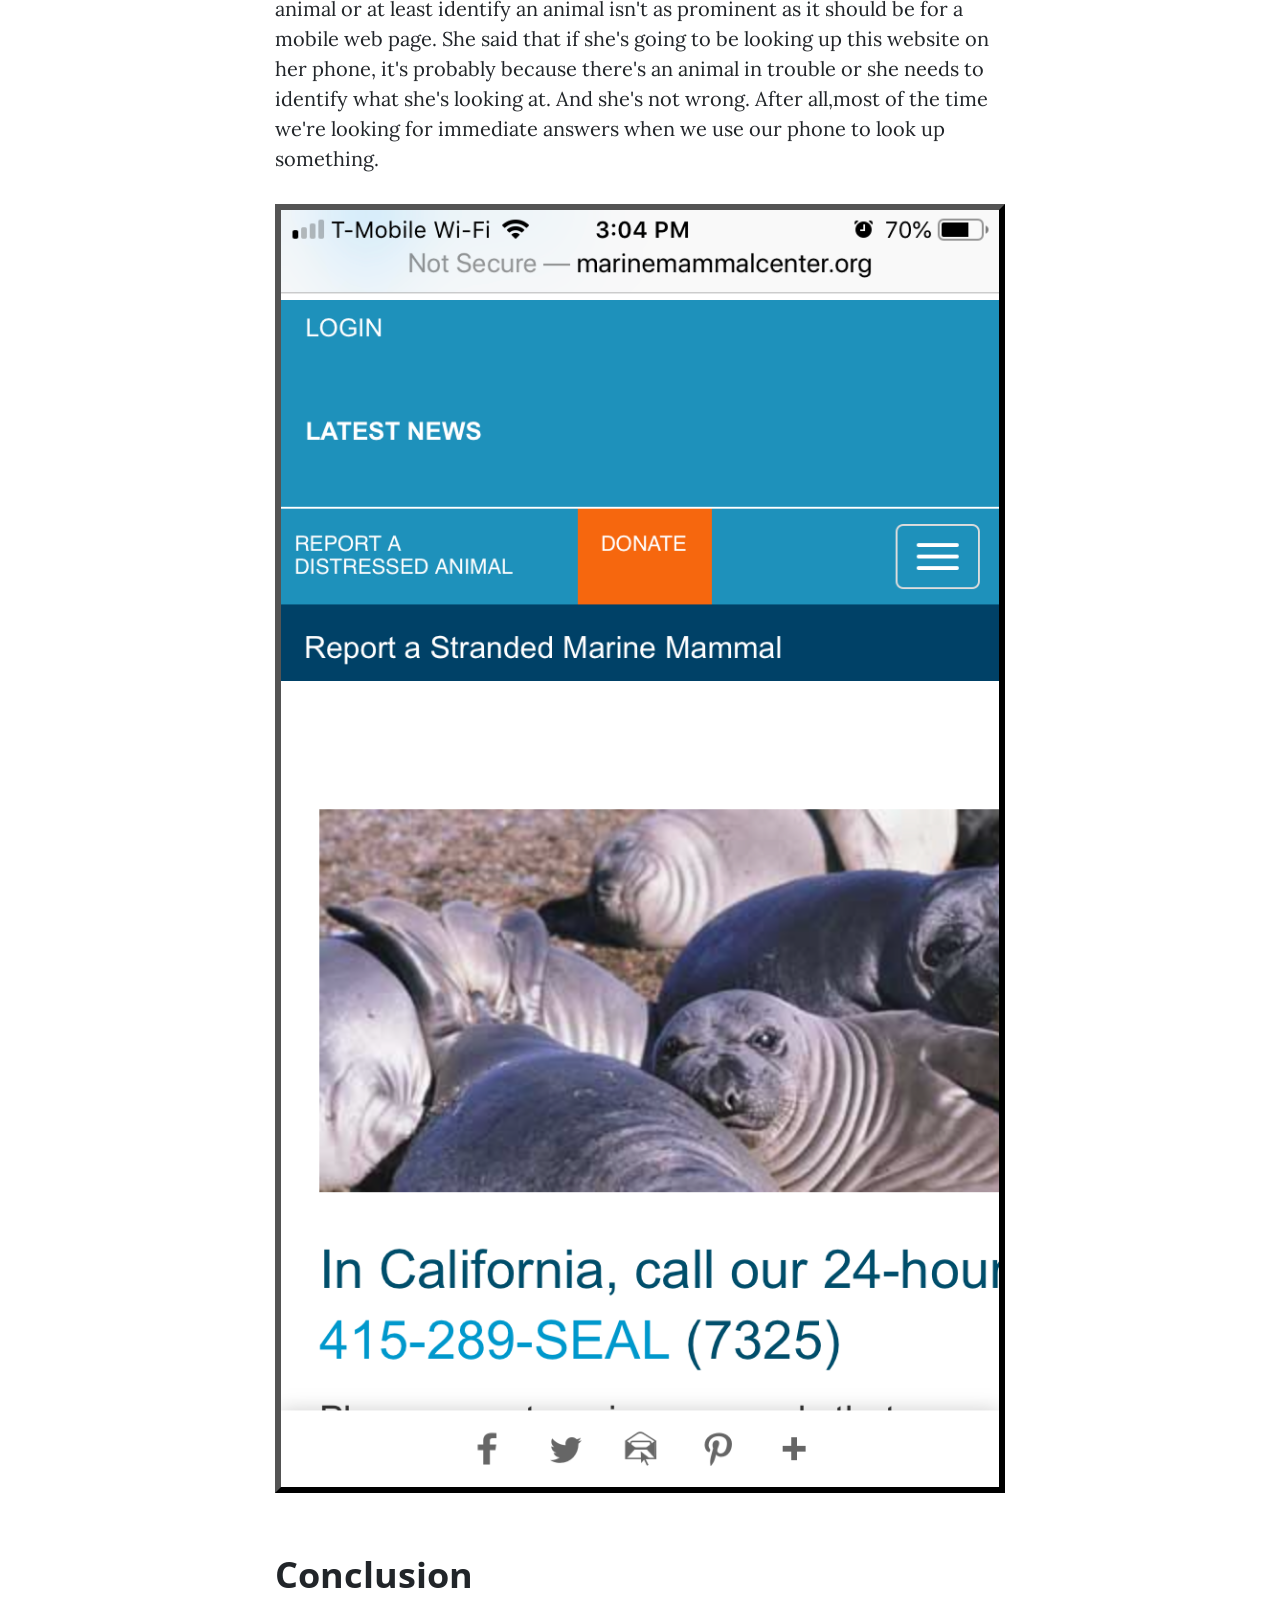
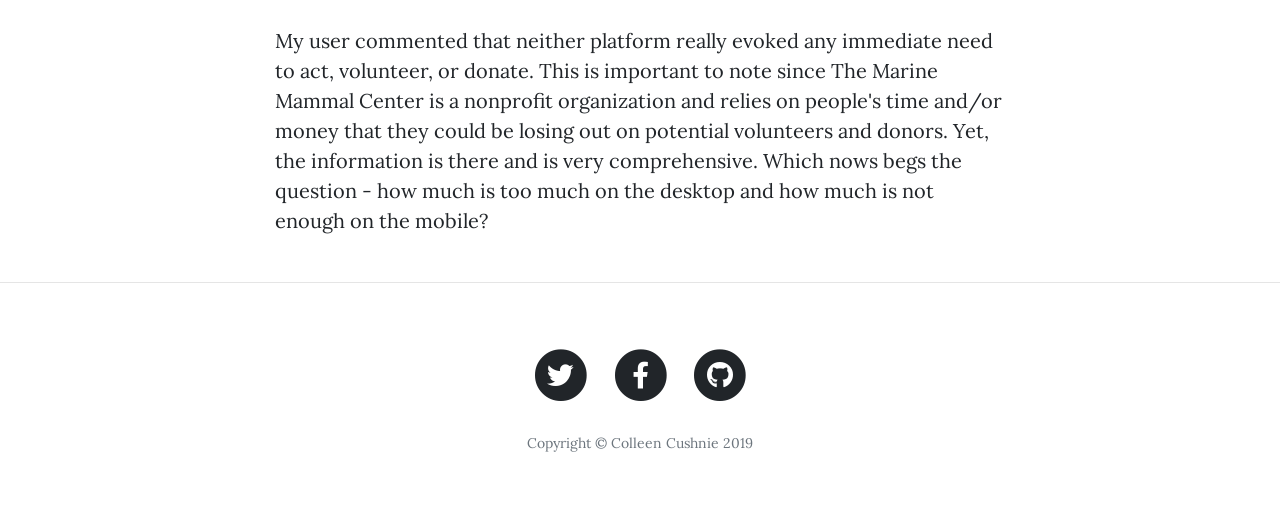
<file: post4.html>
<!DOCTYPE html>
<html lang="en">

<head>
    <meta charset="utf-8">
    <meta name="viewport" content="width=device-width, initial-scale=1, shrink-to-fit=no">
    <meta name="description" content="">
    <meta name="author" content="">

    <title>User Science Journal</title>

    <!-- Bootstrap core CSS -->
    <link href="https://stackpath.bootstrapcdn.com/bootstrap/4.3.1/css/bootstrap.min.css " rel="stylesheet">

    <!-- Custom fonts for this template -->
    <link rel="stylesheet" href="https://use.fontawesome.com/releases/v5.7.2/css/all.css"
        integrity="sha384-fnmOCqbTlWIlj8LyTjo7mOUStjsKC4pOpQbqyi7RrhN7udi9RwhKkMHpvLbHG9Sr" crossorigin="anonymous">
    <link href='https://fonts.googleapis.com/css?family=Lora:400,700,400italic,700italic' rel='stylesheet'
        type='text/css'>
    <link
        href='https://fonts.googleapis.com/css?family=Open+Sans:300italic,400italic,600italic,700italic,800italic,400,300,600,700,800'
        rel='stylesheet' type='text/css'>
    <link href="css/clean-blog.min.css" rel="stylesheet">

</head>

<body>

    <!-- Navigation -->
    <nav class="navbar navbar-expand-lg navbar-light fixed-top" id="mainNav">
        <div class="container">
            <a class="navbar-brand" href="index.html">Home</a>
            <button class="navbar-toggler navbar-toggler-right" type="button" data-toggle="collapse"
                data-target="#navbarResponsive" aria-controls="navbarResponsive" aria-expanded="false"
                aria-label="Toggle navigation">
                Menu
                <i class="fas fa-bars"></i>
            </button>
            <div class="collapse navbar-collapse" id="navbarResponsive">
                <ul class="navbar-nav ml-auto">
                    <li class="nav-item dropdown">
                        <a class="nav-link dropdown-toggle" href="#" id="navbarDropdownBlog" data-toggle="dropdown"
                            aria-haspopup="true" aria-expanded="false">
                            Blog
                        </a>
                        <div class="dropdown-menu dropdown-menu-right" aria-labelledby="navbarDropdownBlog">
                            <a class="dropdown-item" href="post1.html">Initiate Analysis</a>
                            <a class="dropdown-item" href="post2.html">Playing Marco Polo</a>
                            <a class="dropdown-item" href="post3.html">Testing the Page</a>
                            <a class="dropdown-item" href="post4.html">Testing on the Go</a>
                            <a class="dropdown-item" href="post5.html">A Web Page for All</a>
                            <a class="dropdown-item" href="post6.html">You Must Comply</a>
                            <a class="dropdown-item" href="post7.html">Analyze This</a>
                            <a class="dropdown-item" href="post8.html">Setting Goals</a>
                            <a href="post9.html" class="list-group-item">Ooh! Ah! Alpha Beta!</a>
                            <a class="dropdown-item" href="post10.html">So, Just To Summarize ...</a>
                        </div>
                    </li>
                    <li class="nav-item">
                        <a class="nav-link" href="about.html">About</a>
                    </li>
                </ul>
            </div>
        </div>
    </nav>


    <!-- Page Header -->
    <header class="masthead" style="background-image: url('img/brainstorming.jpg')">
        <div class="overlay"></div>
        <div class="container">
            <div class="row">
                <div class="col-lg-8 col-md-10 mx-auto">
                    <div class="post-heading">
                        <h1>Testing On The Go</h1>
                        <h2 class="subheading">Big web. Little screen.
                        </h2>
                        <span class="meta">Posted by
                            <a href="#">Colleen Cushnie</a>
                            on May 26, 2019</span>
                    </div>
                </div>
            </div>
        </div>
    </header>

    <!-- Post Content -->
    <article>
        <div class="container">
            <div class="row">
                <div class="col-lg-8 col-md-10 mx-auto">
                    
                    <h2 class="section-heading">The World in Your Pocket</h2>

                    <p>We rely so much on those little devices that it's important that they also project out what we want them to see but on a teeny little screen.</p>

                    <h2 class="section-heading">Same page but is it really?</h2>

                    <p>We as a modern population become more and more reliant upon our mobile devices. So as web developers we have to be aware of the things we design and create are not only working on a laptop or desktop computer but also functional on a screen the size of a playing card. If our desktop presentation doesn't translate to mobile, then we haven't succeeded in creating a good user experience.</p>  

                    <h2 class="section-heading">Conducting the Test</h2>
                    <p>For this part of the assignment, we are to have new users look at the site we used in the original test. However, due to my time constraints, I asked my previous tester to take a look at the same website she just explored on a mobile device. I felt that this actually worked well given that the interest in the subject matter was there so why not continue and see how things worked for her on a phone.</p>
                    <p>I had her look at the website on my iPhone 6S Plus running the most updated iOS and using a combination of Google Starbucks wireless and T-Mobile cellular conncection.</p>

                    <h2 class="section-heading">Did it work?</h2>
                    <p>The first observation is the "Donate" button front and center. It wasn't appreciated as that to be the focal element. One immediate comment was the concern about donating via a mobile platform. The slow scrolling images were appreciated again.</p>
                    <img class="img-fluid" src="img/mobilenav.PNG" alt="Block Navigation"
                        style="border:#000000 6px outset">
                    <p>The color navigation buttons below the pictures are nice and actually better than the desktop site. But then below that, only one button identifies an animal - the Hawaiian Monk Seal. My user clicked on it because of the cute factor of the seal's face and was immediately taken to a different page.</p>
                    <img class="img-fluid" src="img/mobileimages.PNG" alt="Images"
                        style="border:#000000 6px outset">
                        
                    <p>She was met with disappointment again. Instead of getting information about the animal like the link initmated, she was taken to a not-so-mobile-friendly page about Ke Kai Ola - the facility that cares for the Hawaiian Monk Seal. Although it's a great cause, my user wasn't pleased that she had to look around and find any information on the animal itself.</p>
                    
                    <h2 class="section-heading">Additional observations</h2>
                    <p>My user commented that the mobile page seems to use more images for links than the desktop version. She actually found herself interacting with the page more because of the images. But also commented that the humburger nav bar wasn't very easy to use. She noted that it's on the right hand side of the page and not on the left where most people would start. In addition to the nav bar being not easy to use, the color scheme again was not user friendly. The blue is nice but there isn't even differentiation or contrast to create something visually appealing.</p>
                    <img class="img-fluid" src="img/mobilehamburger.PNG" alt="Hamburger Expanded"
                        style="border:#000000 6px outset">
                    <p>The biggest challenge? The need to resize the page. This is a BIG fail for the designer. Years ago as the web was emergining on the little screens, it was expected that more often than not that a web page might not fit. I agreed with my user that this is frustrating and probably the worst thing a designer could do aside from a bazillion pop up ads or windows.</p>
                    <p>Another observation that she made, and with which I completely agree, is that for an organization that helps animals and wants the citizen science involvement, the lack of immediate information on how to report a distressed animal or at least identify an animal isn't as prominent as it should be for a mobile web page. She said that if she's going to be looking up this website on her phone, it's probably because there's an animal in trouble or she needs to identify what she's looking at. And she's not wrong. After all,most of the time we're looking for immediate answers when we use our phone to look up something.</p>

                    <img class="img-fluid" src="img/mobilereport.PNG" alt="Report A Distressed Animal"
                        style="border:#000000 6px outset">

                    <h2 class="section-heading">Conclusion</h2>
                    <p>My user commented that neither platform really evoked any immediate need to act, volunteer, or donate. This is important to note since The Marine Mammal Center is a nonprofit organization and relies on people's time and/or money that they could be losing out on potential volunteers and donors. Yet, the information is there and is very comprehensive. Which nows begs the question - how much is too much on the desktop and how much is not enough on the mobile?</p>
                   

                    

                    
                </div>
            </div>
        </div>
    </article>

    <hr>

    <!-- Footer -->
    <footer>
        <div class="container">
            <div class="row">
                <div class="col-lg-8 col-md-10 mx-auto">
                        <ul class="list-inline text-center">
                                <li class="list-inline-item">
                                  <a href="https://twitter.com/colleenpacnw" target="_blank">
                                    <span class="fa-stack fa-lg">
                                      <i class="fas fa-circle fa-stack-2x"></i>
                                      <i class="fab fa-twitter fa-stack-1x fa-inverse"></i>
                                    </span>
                                  </a>
                                </li>
                                <li class="list-inline-item">
                                  <a href="https://www.facebook.com/thisisnothedroidyourelookingfor" target="_blank">
                                    <span class="fa-stack fa-lg">
                                      <i class="fas fa-circle fa-stack-2x"></i>
                                      <i class="fab fa-facebook-f fa-stack-1x fa-inverse"></i>
                                    </span>
                                  </a>
                                </li>
                                <li class="list-inline-item">
                                  <a href="https://github.com/Cushnie" target="_blank">
                                    <span class="fa-stack fa-lg">
                                      <i class="fas fa-circle fa-stack-2x"></i>
                                      <i class="fab fa-github fa-stack-1x fa-inverse"></i>
                                    </span>
                                  </a>
                                </li>
                              </ul>
                    <p class="copyright text-muted">Copyright &copy; Colleen Cushnie 2019</p>
                </div>
            </div>
        </div>
    </footer>

    <!-- Bootstrap core JavaScript -->
    <script src="https://code.jquery.com/jquery-3.3.1.slim.min.js"
        integrity="sha384-q8i/X+965DzO0rT7abK41JStQIAqVgRVzpbzo5smXKp4YfRvH+8abtTE1Pi6jizo" crossorigin="anonymous">
    </script>
    <script src="https://cdnjs.cloudflare.com/ajax/libs/popper.js/1.14.7/umd/popper.min.js"
        integrity="sha384-UO2eT0CpHqdSJQ6hJty5KVphtPhzWj9WO1clHTMGa3JDZwrnQq4sF86dIHNDz0W1" crossorigin="anonymous">
    </script>
    <script src="https://stackpath.bootstrapcdn.com/bootstrap/4.3.1/js/bootstrap.min.js"
        integrity="sha384-JjSmVgyd0p3pXB1rRibZUAYoIIy6OrQ6VrjIEaFf/nJGzIxFDsf4x0xIM+B07jRM" crossorigin="anonymous">
    </script>

    <!-- Custom scripts for this template -->
    <script src="js/clean-blog.min.js"></script>

</body>

</html>
</file>
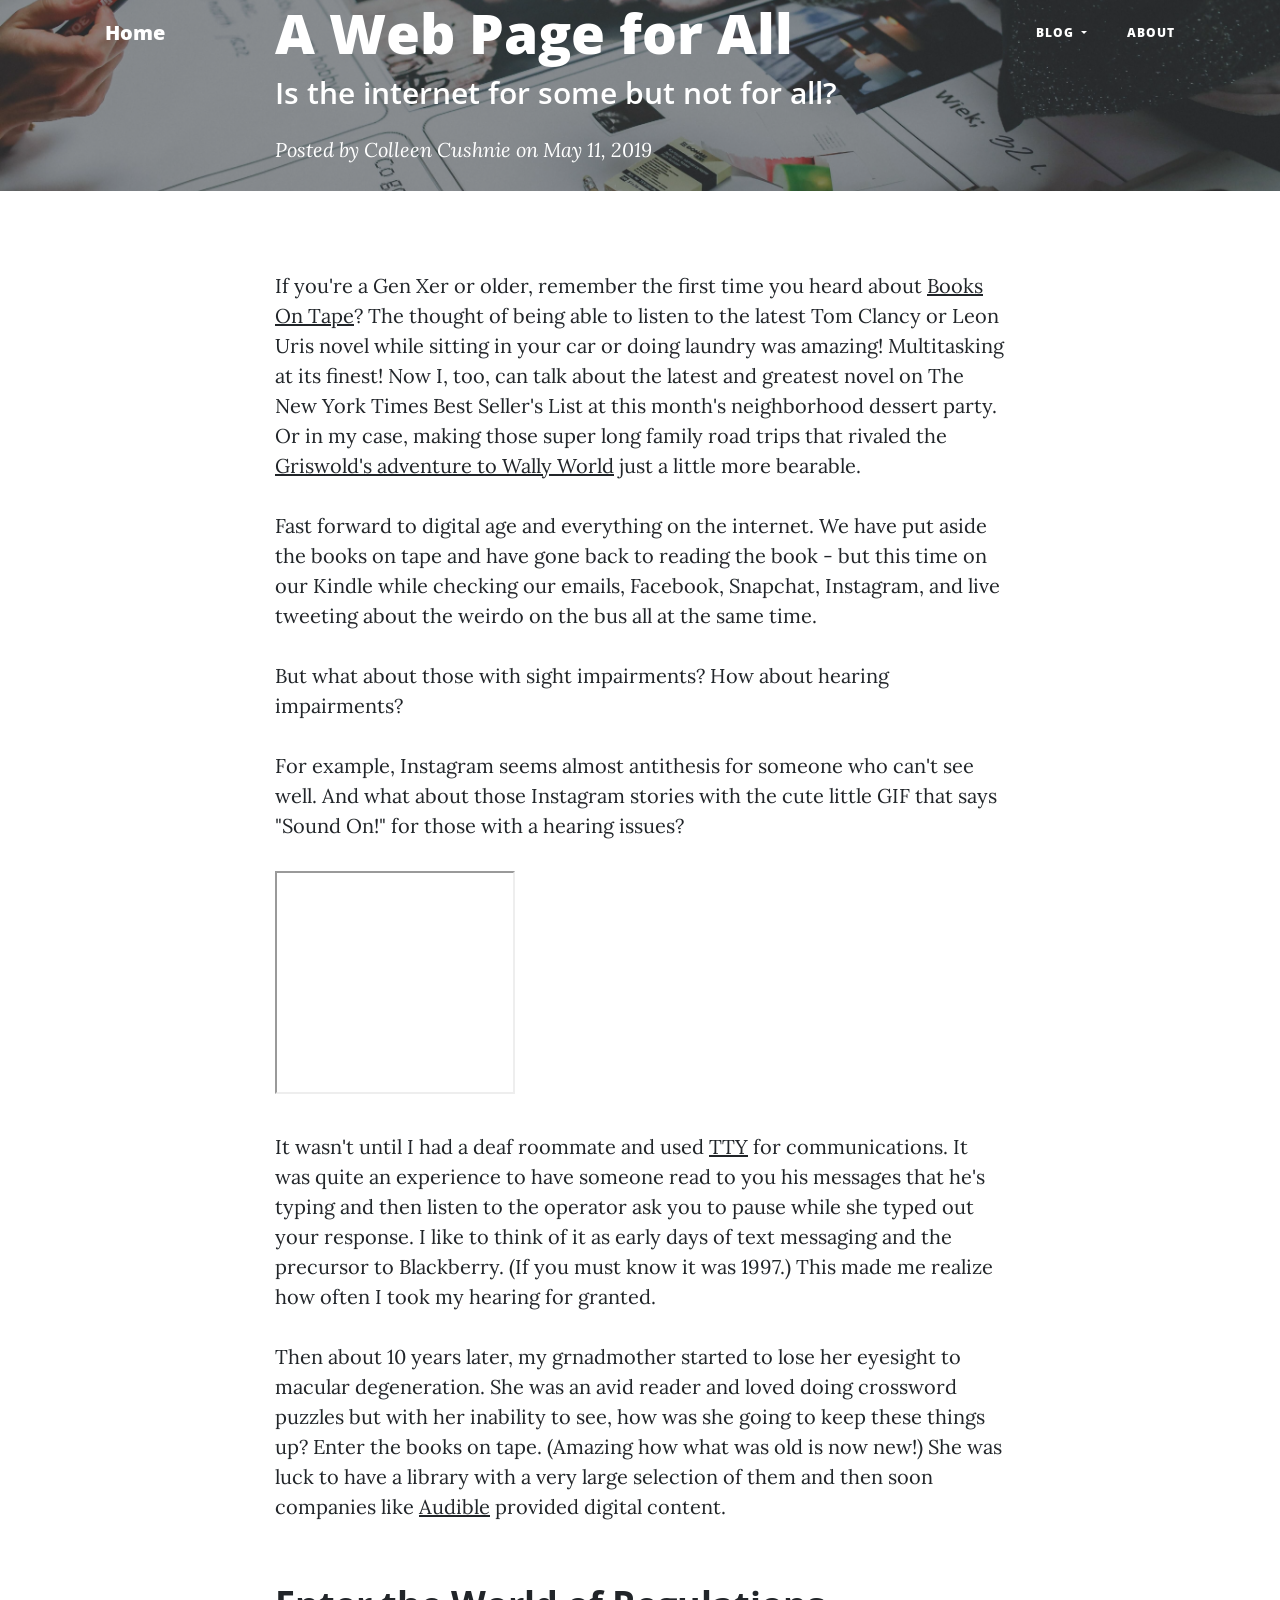
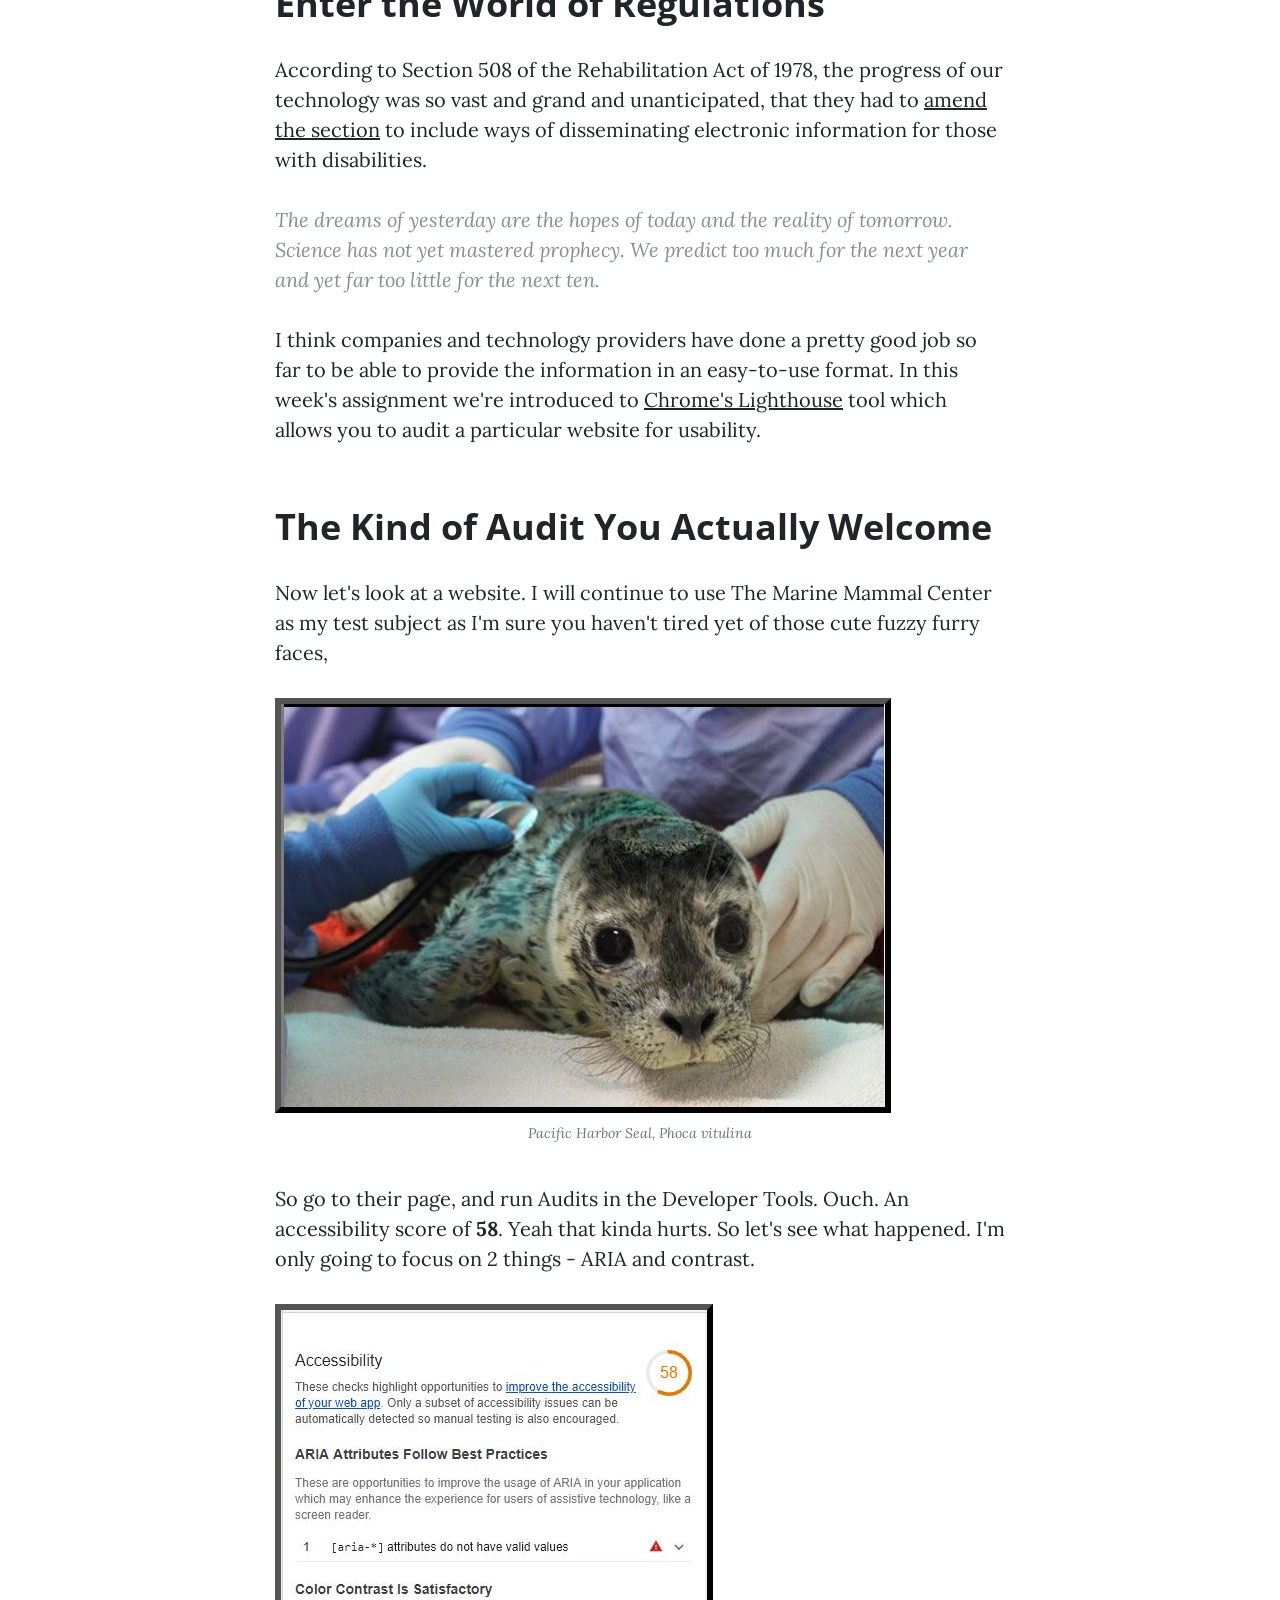
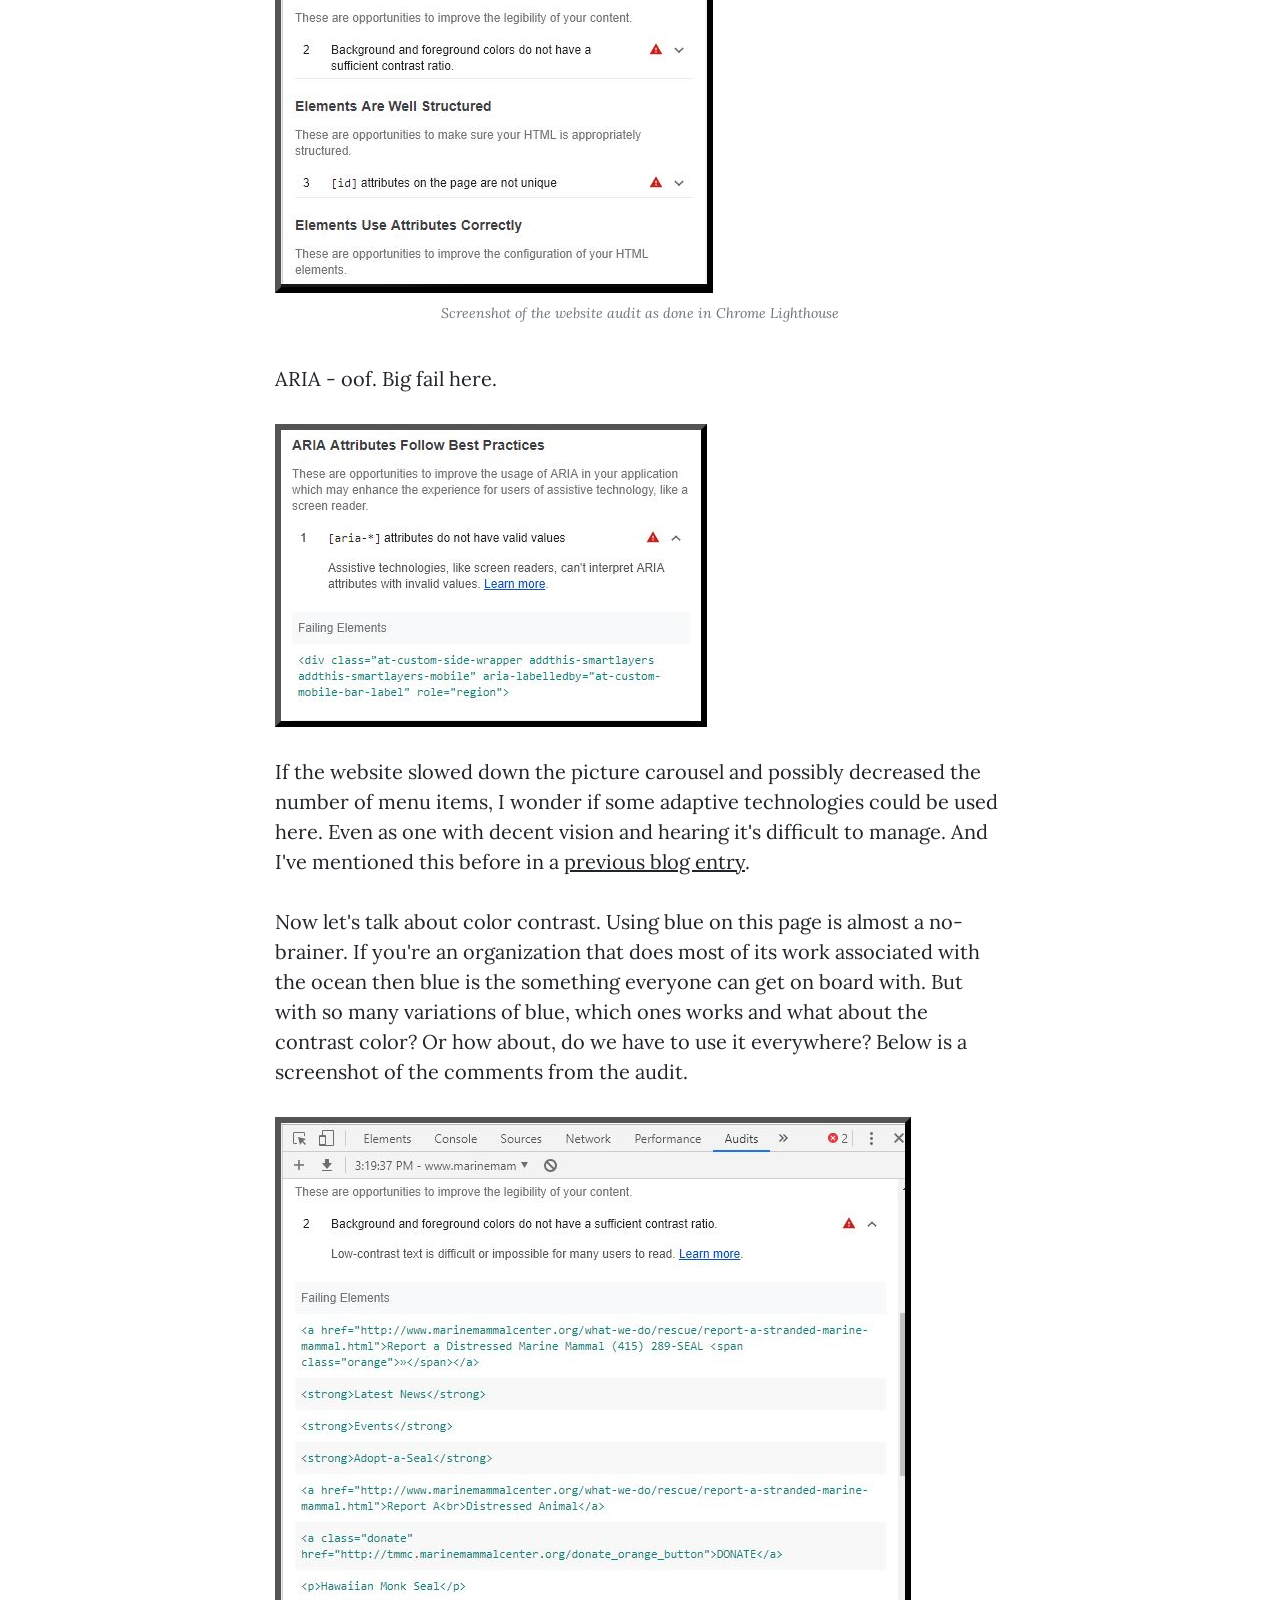
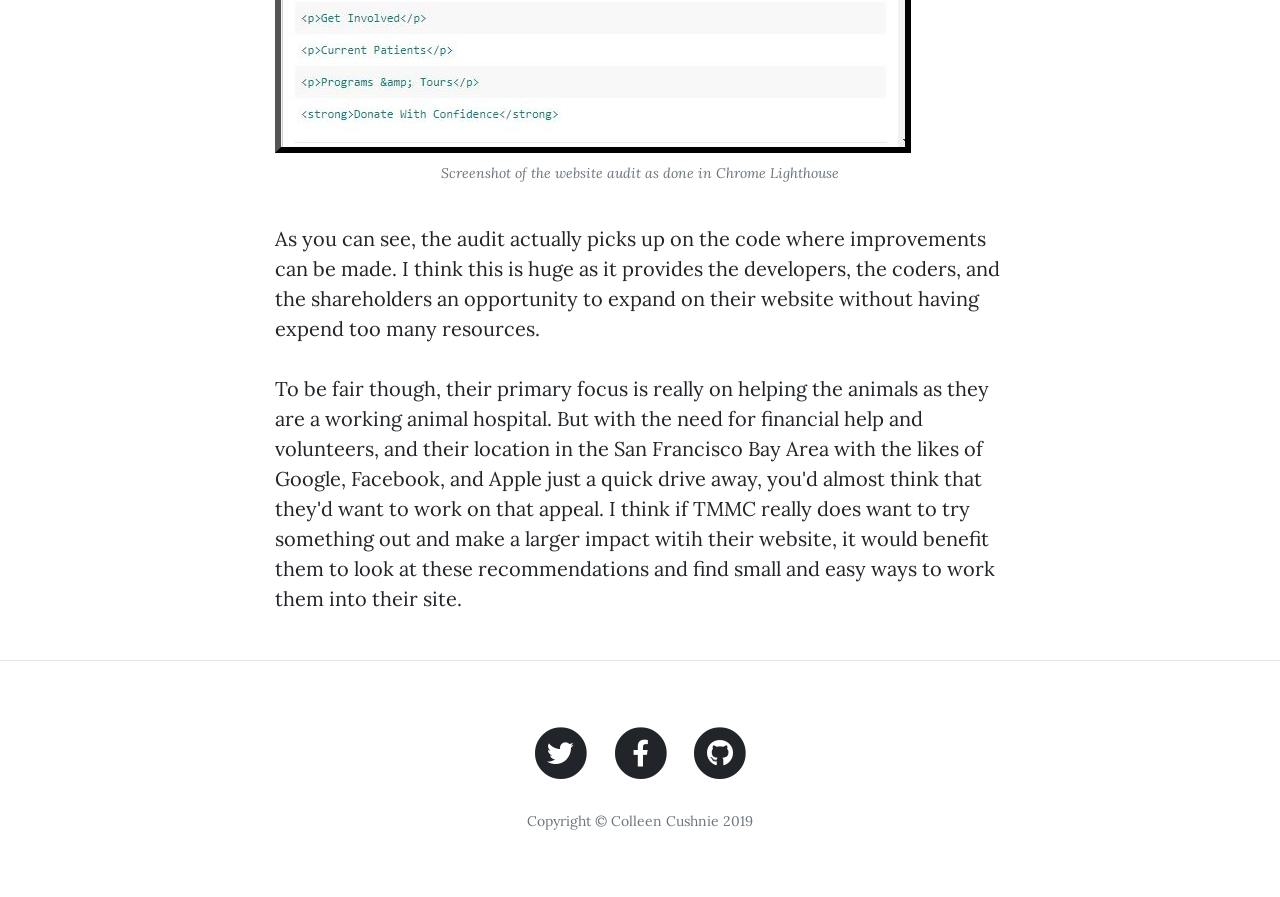
<file: post5.html>
<!DOCTYPE html>
<html lang="en">

<head>
    <!-- Global site tag (gtag.js) - Google Analytics -->
    <script async src="https://www.googletagmanager.com/gtag/js?id=UA-138976741-1"></script>
    <script>
        window.dataLayer = window.dataLayer || [];

        function gtag() {
            dataLayer.push(arguments);
        }
        gtag('js', new Date());

        gtag('config', 'UA-138976741-1');
    </script>
    <meta charset="utf-8">
    <meta name="viewport" content="width=device-width, initial-scale=1, shrink-to-fit=no">
    <meta name="description" content="">
    <meta name="author" content="">

    <title>User Science Journal</title>

    <!-- Bootstrap core CSS -->
    <link href="https://stackpath.bootstrapcdn.com/bootstrap/4.3.1/css/bootstrap.min.css " rel="stylesheet">

    <!-- Custom fonts for this template -->
    <link rel="stylesheet" href="https://use.fontawesome.com/releases/v5.7.2/css/all.css"
        integrity="sha384-fnmOCqbTlWIlj8LyTjo7mOUStjsKC4pOpQbqyi7RrhN7udi9RwhKkMHpvLbHG9Sr" crossorigin="anonymous">
    <link href='https://fonts.googleapis.com/css?family=Lora:400,700,400italic,700italic' rel='stylesheet'
        type='text/css'>
    <link
        href='https://fonts.googleapis.com/css?family=Open+Sans:300italic,400italic,600italic,700italic,800italic,400,300,600,700,800'
        rel='stylesheet' type='text/css'>
    <link href="css/clean-blog.min.css" rel="stylesheet">

</head>

<body>

    <!-- Navigation -->
    <nav class="navbar navbar-expand-lg navbar-light fixed-top" id="mainNav">
        <div class="container">
            <a class="navbar-brand" href="index.html">Home</a>
            <button class="navbar-toggler navbar-toggler-right" type="button" data-toggle="collapse"
                data-target="#navbarResponsive" aria-controls="navbarResponsive" aria-expanded="false"
                aria-label="Toggle navigation">
                Menu
                <i class="fas fa-bars"></i>
            </button>
            <div class="collapse navbar-collapse" id="navbarResponsive">
                <ul class="navbar-nav ml-auto">
                    <li class="nav-item dropdown">
                        <a class="nav-link dropdown-toggle" href="#" id="navbarDropdownBlog" data-toggle="dropdown"
                            aria-haspopup="true" aria-expanded="false">
                            Blog
                        </a>
                        <div class="dropdown-menu dropdown-menu-right" aria-labelledby="navbarDropdownBlog">
                            <a class="dropdown-item" href="post1.html">Initiate Analysis</a>
                            <a class="dropdown-item" href="post2.html">Playing Marco Polo</a>
                            <a class="dropdown-item" href="post3.html">Testing the Page</a>
                            <a class="dropdown-item" href="post4.html">Testing on the Go</a>
                            <a class="dropdown-item" href="post5.html">A Web Page for All</a>
                            <a class="dropdown-item" href="post6.html">You Must Comply</a>
                            <a class="dropdown-item" href="post7.html">Analyze This</a>
                            <a class="dropdown-item" href="post8.html">Setting Goals</a>
                            <a href="post9.html" class="list-group-item">Ooh! Ah! Alpha Beta!</a>
                            <a class="dropdown-item" href="post10.html">So, Just To Summarize ...</a>
                        </div>
                    </li>
                    <li class="nav-item">
                        <a class="nav-link" href="about.html">About</a>
                    </li>
                </ul>
            </div>
        </div>
    </nav>


    <!-- Page Header -->
    <header class="masthead" style="background-image: url('img/brainstorming.jpg')">
        <div class="overlay"></div>
        <div class="container">
            <div class="row">
                <div class="col-lg-8 col-md-10 mx-auto">
                    <div class="post-heading">
                        <h1>A Web Page for All</h1>
                        <h2 class="subheading">Is the internet for some but not for all?</h2>
                        <span class="meta">Posted by
                            <a href="#">Colleen Cushnie</a>
                            on May 11, 2019</span>
                    </div>
                </div>
            </div>
        </div>
    </header>

    <!-- Post Content -->
    <article>
        <div class="container">
            <div class="row">
                <div class="col-lg-8 col-md-10 mx-auto">
                    <p>If you're a Gen Xer or older, remember the first time you heard about <a
                            href="https://www.booksontape.com/" target="_blank">Books On Tape</a>? The thought of being
                        able to listen to the latest Tom Clancy or Leon Uris novel while sitting in your car or doing
                        laundry was amazing! Multitasking at its finest! Now I, too, can talk about the latest and
                        greatest novel on The New York Times Best Seller's List at this month's neighborhood dessert
                        party. Or in my case, making those super long family road trips that rivaled the <a
                            href="https://www.imdb.com/title/tt0085995/" target="_blank">Griswold's adventure to Wally
                            World</a> just a little more bearable.</p>

                    <p>Fast forward to digital age and everything on the internet. We have put aside the books on tape
                        and have gone back to reading the book - but this time on our Kindle while checking our emails,
                        Facebook, Snapchat, Instagram, and live tweeting about the weirdo on the bus all at the same
                        time.</p>

                    <p>But what about those with sight impairments? How about hearing impairments?</p>

                    <p>For example, Instagram seems almost antithesis for someone who can't see well. And what about
                        those Instagram stories with the cute little GIF that says "Sound On!" for those with a hearing
                        issues?</p>

                    <iframe src="https://giphy.com/embed/WS4yjIO3q1eCE55Mra" width="240" height="223" frameBorder="5"
                        class="giphy-embed"></iframe>

                    <p>It wasn't until I had a deaf roommate and used <a href="http://www.abouttty.com/"
                            target="_blank">TTY</a> for communications. It was quite an experience to have someone read
                        to you his messages that he's typing and then listen to the operator ask you to pause while she
                        typed out your response. I like to think of it as early days of text messaging and the precursor
                        to Blackberry. (If you must know it was 1997.) This made me realize how often I took my hearing
                        for granted.</p>

                    <p>Then about 10 years later, my grnadmother started to lose her eyesight to macular degeneration.
                        She was an avid reader and loved doing crossword puzzles but with her inability to see, how was
                        she going to keep these things up? Enter the books on tape. (Amazing how what was old is now
                        new!) She was luck to have a library with a very large selection of them and then soon companies
                        like <a href="https://www.audible.com/" target="_blank">Audible</a> provided digital content.
                    </p>

                    <h2 class="section-heading">Enter the World of Regulations</h2>

                    <p>According to Section 508 of the Rehabilitation Act of 1978, the progress of our technology was so
                        vast and grand and unanticipated, that they had to <a
                            href="https://www.section508.gov/manage/laws-and-policies" target="_blank">amend the
                            section</a> to include ways of disseminating electronic information for those with
                        disabilities.</p>

                    <blockquote class="blockquote">The dreams of yesterday are the hopes of today and the reality of
                        tomorrow.
                        Science has not yet mastered prophecy. We predict too much for the next year and yet far too
                        little for the
                        next ten.</blockquote>

                    <p>I think companies and technology providers have done a pretty good job so far to be able to
                        provide the information in an easy-to-use format. In this week's assignment we're introduced to
                        <a href="https://developers.google.com/web/tools/lighthouse/#devtools" target="_blank">Chrome's
                            Lighthouse</a> tool which allows you to audit a particular website for usability.</p>


                    <h2 class="section-heading">The Kind of Audit You Actually Welcome</h2>

                    <p>Now let's look at a website. I will continue to use <a herf="http://www.marinemammalcenter.org/"
                            target="_blank">The Marine Mammal Center</a> as my test subject as I'm sure you haven't
                        tired yet of those cute fuzzy furry faces,</p>


                    <img class="img-fluid" src="img/harborseal.JPG" alt="Pacific Harbor Seal"
                        style="border:#000000 6px outset">

                    <span class="caption text-muted">Pacific Harbor Seal, <i>Phoca vitulina</i></span>

                    <p>So go to their page, and run Audits in the Developer Tools. Ouch. An accessibility score of
                        <b>58</b>. Yeah that kinda hurts. So let's see what happened. I'm only going to focus on 2
                        things - ARIA and contrast.</p>


                    <img class="img-fluid" src="img/Wk5Audit.JPG" alt="Audit" style="border:#000000 6px outset">

                    <span class="caption text-muted">Screenshot of the website audit as done in Chrome
                        Lighthouse</i></span>

                    <p>ARIA - oof. Big fail here.</p>
                    <img class="img-fluid" src="img/Wk5ARIA.JPG" alt="ARIA" style="border:#000000 6px outset">
                    <p>If the website slowed down the picture carousel and possibly decreased the number of menu items,
                        I wonder if some adaptive technologies could be used here. Even as one with decent vision and
                        hearing it's difficult to manage. And I've mentioned this before in a <a
                            href="post2.html">previous blog entry</a>. </p>
<p>Now let's talk about color contrast. Using blue on this page is almost a no-brainer. If you're an organization that does most of its work associated with the ocean then blue is the something everyone can get on board with. But with so many variations of blue, which ones works and what about the contrast color? Or how about, do we have to use it everywhere? Below is a screenshot of the comments from the audit.</p>
<img class="img-fluid" src="img/Wk5Contrast.JPG" alt="Contrast" style="border:#000000 6px outset">

<span class="caption text-muted">Screenshot of the website audit as done in Chrome
    Lighthouse</i></span>
    <p>As you can see, the audit actually picks up on the code where improvements can be made. I think this is huge as it provides the developers, the coders, and the shareholders an opportunity to expand on their website without having expend too many resources.</p>
    <p>To be fair though, their primary focus is really on helping the animals as they are a working animal hospital. But with the need for financial help and volunteers, and their location in the San Francisco Bay Area with the likes of Google, Facebook, and Apple just a quick drive away, you'd almost think that they'd want to work on that appeal. I think if TMMC really does want to try something out and make a larger impact witih their website, it would benefit them to look at these recommendations and find small and easy ways to work them into their site.</p>

                </div>
            </div>
        </div>
    </article>

    <hr>

    <!-- Footer -->
    <footer>
        <div class="container">
            <div class="row">
                <div class="col-lg-8 col-md-10 mx-auto">
                        <ul class="list-inline text-center">
                                <li class="list-inline-item">
                                  <a href="https://twitter.com/colleenpacnw" target="_blank">
                                    <span class="fa-stack fa-lg">
                                      <i class="fas fa-circle fa-stack-2x"></i>
                                      <i class="fab fa-twitter fa-stack-1x fa-inverse"></i>
                                    </span>
                                  </a>
                                </li>
                                <li class="list-inline-item">
                                  <a href="https://www.facebook.com/thisisnothedroidyourelookingfor" target="_blank">
                                    <span class="fa-stack fa-lg">
                                      <i class="fas fa-circle fa-stack-2x"></i>
                                      <i class="fab fa-facebook-f fa-stack-1x fa-inverse"></i>
                                    </span>
                                  </a>
                                </li>
                                <li class="list-inline-item">
                                  <a href="https://github.com/Cushnie" target="_blank">
                                    <span class="fa-stack fa-lg">
                                      <i class="fas fa-circle fa-stack-2x"></i>
                                      <i class="fab fa-github fa-stack-1x fa-inverse"></i>
                                    </span>
                                  </a>
                                </li>
                              </ul>
                    <p class="copyright text-muted">Copyright &copy; Colleen Cushnie 2019</p>
                </div>
            </div>
        </div>
    </footer>

    <!-- Bootstrap core JavaScript -->
    <script src="https://code.jquery.com/jquery-3.3.1.slim.min.js"
        integrity="sha384-q8i/X+965DzO0rT7abK41JStQIAqVgRVzpbzo5smXKp4YfRvH+8abtTE1Pi6jizo" crossorigin="anonymous">
    </script>
    <script src="https://cdnjs.cloudflare.com/ajax/libs/popper.js/1.14.7/umd/popper.min.js"
        integrity="sha384-UO2eT0CpHqdSJQ6hJty5KVphtPhzWj9WO1clHTMGa3JDZwrnQq4sF86dIHNDz0W1" crossorigin="anonymous">
    </script>
    <script src="https://stackpath.bootstrapcdn.com/bootstrap/4.3.1/js/bootstrap.min.js"
        integrity="sha384-JjSmVgyd0p3pXB1rRibZUAYoIIy6OrQ6VrjIEaFf/nJGzIxFDsf4x0xIM+B07jRM" crossorigin="anonymous">
    </script>

    <!-- Custom scripts for this template -->
    <script src="js/clean-blog.min.js"></script>

</body>

</html>
</file>
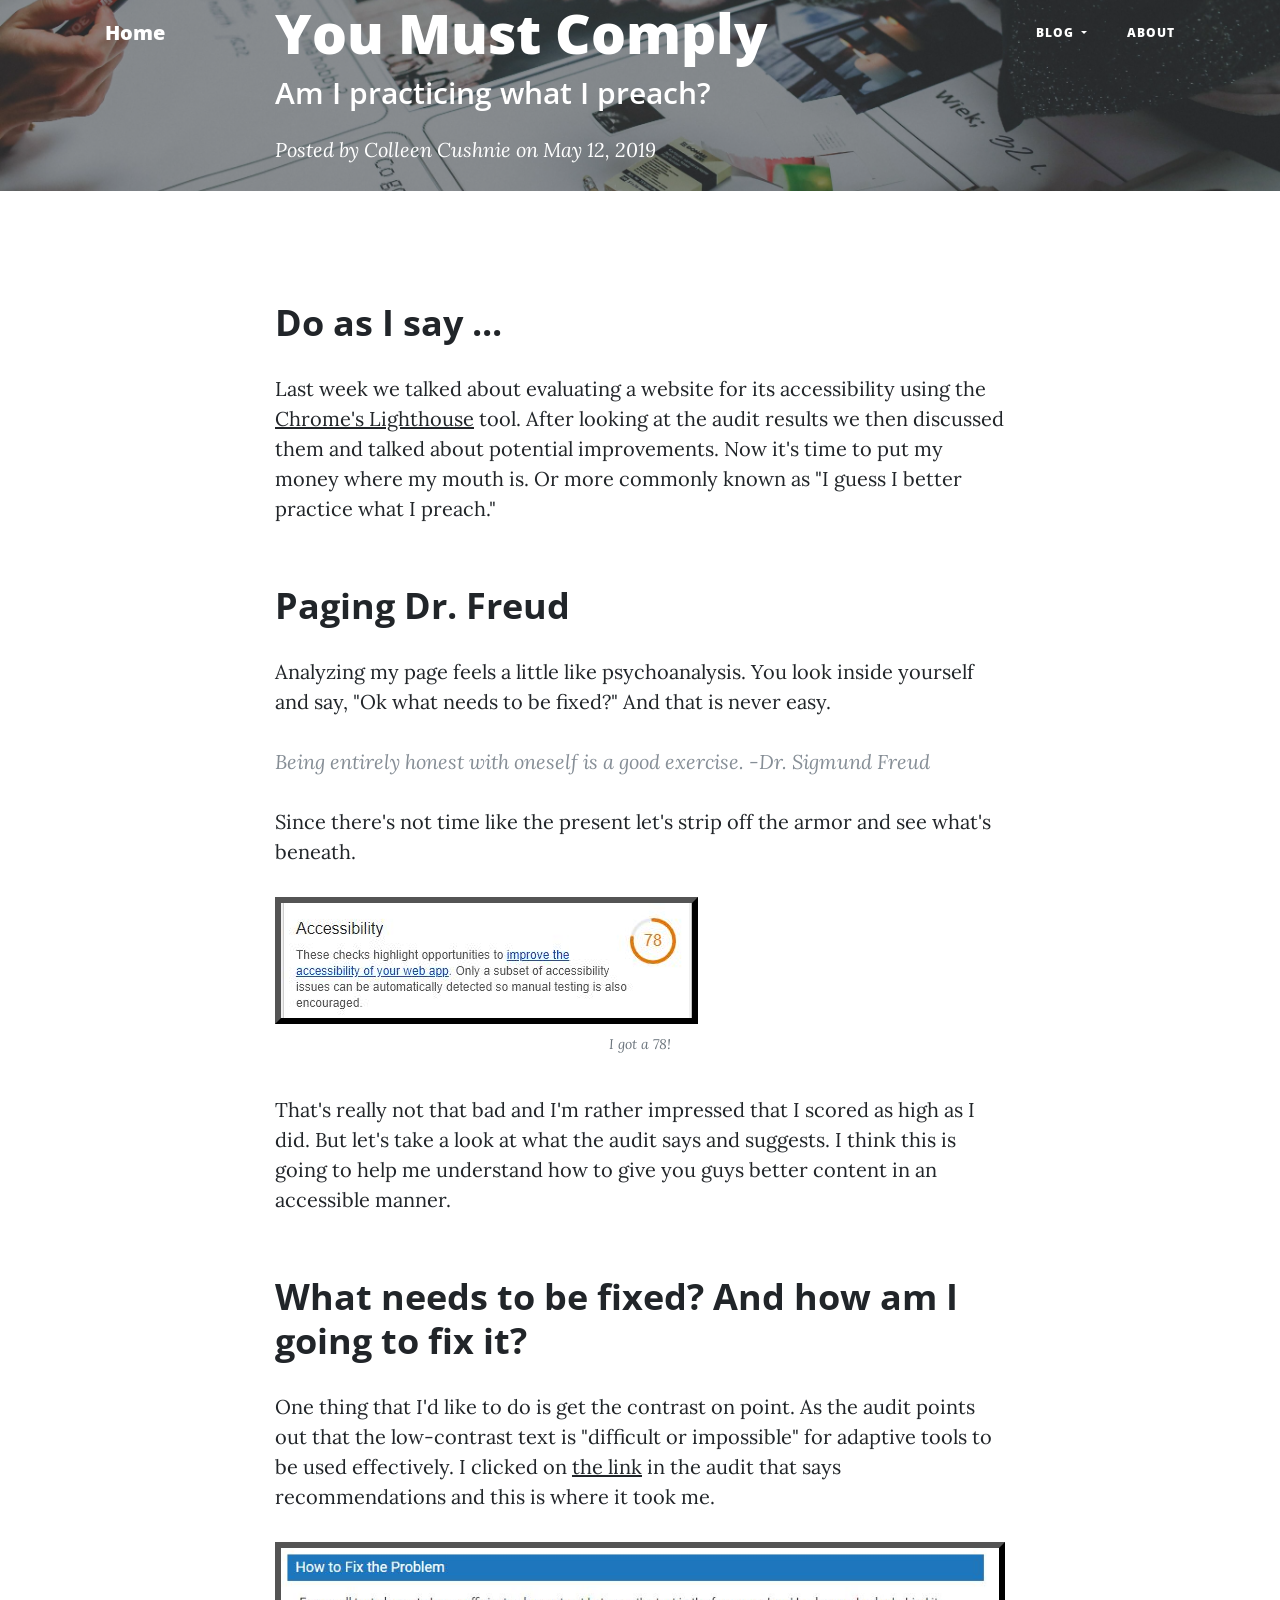
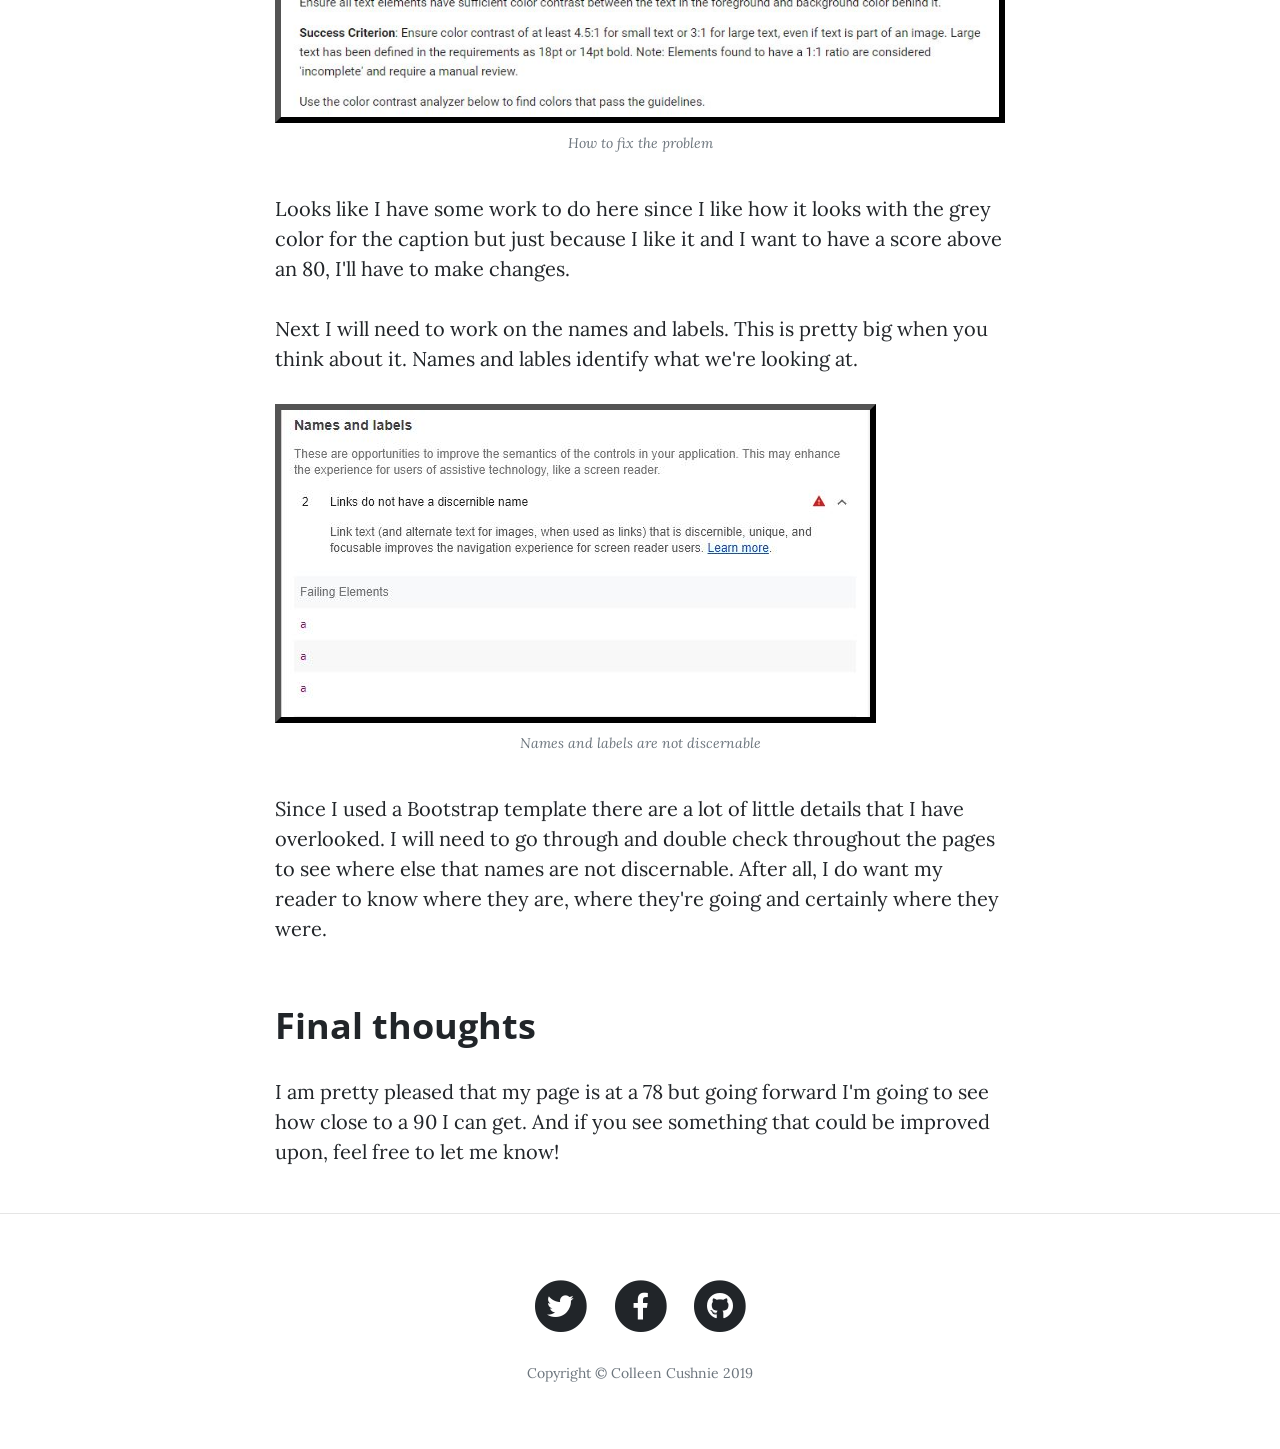
<file: post6.html>
<!DOCTYPE html>
<html lang="en">

<head>
    <!-- Global site tag (gtag.js) - Google Analytics -->
    <script async src="https://www.googletagmanager.com/gtag/js?id=UA-138976741-1"></script>
    <script>
        window.dataLayer = window.dataLayer || [];

        function gtag() {
            dataLayer.push(arguments);
        }
        gtag('js', new Date());

        gtag('config', 'UA-138976741-1');
    </script>
    <meta charset="utf-8">
    <meta name="viewport" content="width=device-width, initial-scale=1, shrink-to-fit=no">
    <meta name="description" content="">
    <meta name="author" content="">

    <title>User Science Journal</title>

    <!-- Bootstrap core CSS -->
    <link href="https://stackpath.bootstrapcdn.com/bootstrap/4.3.1/css/bootstrap.min.css " rel="stylesheet">

    <!-- Custom fonts for this template -->
    <link rel="stylesheet" href="https://use.fontawesome.com/releases/v5.7.2/css/all.css"
        integrity="sha384-fnmOCqbTlWIlj8LyTjo7mOUStjsKC4pOpQbqyi7RrhN7udi9RwhKkMHpvLbHG9Sr" crossorigin="anonymous">
    <link href='https://fonts.googleapis.com/css?family=Lora:400,700,400italic,700italic' rel='stylesheet'
        type='text/css'>
    <link
        href='https://fonts.googleapis.com/css?family=Open+Sans:300italic,400italic,600italic,700italic,800italic,400,300,600,700,800'
        rel='stylesheet' type='text/css'>
    <link href="css/clean-blog.min.css" rel="stylesheet">

</head>

<body>

    <!-- Navigation -->
    <nav class="navbar navbar-expand-lg navbar-light fixed-top" id="mainNav">
        <div class="container">
            <a class="navbar-brand" href="index.html">Home</a>
            <button class="navbar-toggler navbar-toggler-right" type="button" data-toggle="collapse"
                data-target="#navbarResponsive" aria-controls="navbarResponsive" aria-expanded="false"
                aria-label="Toggle navigation">
                Menu
                <i class="fas fa-bars"></i>
            </button>
            <div class="collapse navbar-collapse" id="navbarResponsive">
                <ul class="navbar-nav ml-auto">
                    <li class="nav-item dropdown">
                        <a class="nav-link dropdown-toggle" href="#" id="navbarDropdownBlog" data-toggle="dropdown"
                            aria-haspopup="true" aria-expanded="false">
                            Blog
                        </a>
                        <div class="dropdown-menu dropdown-menu-right" aria-labelledby="navbarDropdownBlog">
                            <a class="dropdown-item" href="post1.html">Initiate Analysis</a>
                            <a class="dropdown-item" href="post2.html">Playing Marco Polo</a>
                            <a class="dropdown-item" href="post3.html">Testing the Page</a>
                            <a class="dropdown-item" href="post4.html">Testing on the Go</a>
                            <a class="dropdown-item" href="post5.html">A Web Page for All</a>
                            <a class="dropdown-item" href="post6.html">You Must Comply</a>
                            <a class="dropdown-item" href="post7.html">Analyze This</a>
                            <a class="dropdown-item" href="post8.html">Setting Goals</a>
                            <a href="post9.html" class="list-group-item">Ooh! Ah! Alpha Beta!</a>
                        </div>
                    </li>
                    <li class="nav-item">
                        <a class="nav-link" href="about.html">About</a>
                    </li>
                </ul>
            </div>
        </div>
    </nav>


    <!-- Page Header -->
    <header class="masthead" style="background-image: url('img/brainstorming.jpg')">
        <div class="overlay"></div>
        <div class="container">
            <div class="row">
                <div class="col-lg-8 col-md-10 mx-auto">
                    <div class="post-heading">
                        <h1>You Must Comply</h1>
                        <h2 class="subheading">Am I practicing what I preach?</h2>
                        <span class="meta">Posted by
                            <a href="#">Colleen Cushnie</a>
                            on May 12, 2019</span>
                    </div>
                </div>
            </div>
        </div>
    </header>

    <!-- Post Content -->
    <article>
        <div class="container">
            <div class="row">
                <div class="col-lg-8 col-md-10 mx-auto">
                    <h2 class="section-heading">Do as I say ... </h2>
                    <p>Last week we talked about evaluating a website for its accessibility using the <a
                            href="https://developers.google.com/web/tools/lighthouse/#devtools" target="_blank">Chrome's
                            Lighthouse</a> tool. After looking at the audit results we then discussed them and talked
                        about potential improvements. Now it's time to put my money where my mouth is. Or more commonly
                        known as "I guess I better practice what I preach."</p>



                    <h2 class="section-heading">Paging Dr. Freud</h2>

                    <p>Analyzing my page feels a little like psychoanalysis. You look inside yourself and say, "Ok what
                        needs to be fixed?" And that is never easy.</p>

                    <blockquote class="blockquote">Being entirely honest with oneself is a good exercise. -Dr. Sigmund Freud</blockquote>

                    <p>Since there's not time like the present let's strip off the armor and see what's beneath.</p>

                    <img class="img-fluid" src="img/Wk6IndexScore.JPG" alt="Audit Score"
                    style="border:#000000 6px outset">
                    <span class="caption text-muted">I got a 78!</span>

                    <p>That's really not that bad and I'm rather impressed that I scored as high as I did. But let's take a look at what the audit says and suggests. I think this is going to help me understand how to give you guys better content in an accessible manner.</p>

                    <h2 class="section-heading">What needs to be fixed? And how am I going to fix it?</h2>

                    <p>One thing that I'd like to do is get the contrast on point. As the audit points out that the low-contrast text is "difficult or impossible" for adaptive tools to be used effectively. I clicked on <a href="https://dequeuniversity.com/rules/axe/3.1/color-contrast?application=lighthouse" target="_blank">the link</a> in the audit that says recommendations and this is where it took me.</p>

                    <img class="img-fluid" src="img/Wk6Analyze.JPG" alt="Fix the Problem"
                    style="border:#000000 6px outset">
                    <span class="caption text-muted">How to fix the problem</span>

<p>Looks like I have some work to do here since I like how it looks with the grey color for the caption but just because I like it and I want to have a score above an 80, I'll have to make changes.</p>

<p>Next I will need to work on the names and labels. This is pretty big when you think about it. Names and lables identify what we're looking at.</p>

<img class="img-fluid" src="img/Wk6Label.JPG" alt="Names and Labels"
                    style="border:#000000 6px outset">
                    <span class="caption text-muted">Names and labels are not discernable</span>

                    <p>Since I used a Bootstrap template there are a lot of little details that I have overlooked. I will need to go through and double check throughout the pages to see where else that names are not discernable. After all, I do want my reader to know where they are, where they're going and certainly where they were.</p>

                    <h2 class="section-heading">Final thoughts</h2>

                    <p>I am pretty pleased that my page is at a 78 but going forward I'm going to see how close to a 90 I can get. And if you see something that could be improved upon, feel free to let me know!</p>


                </div>
            </div>
        </div>
    </article>

    <hr>

    <!-- Footer -->
    <footer>
        <div class="container">
            <div class="row">
                <div class="col-lg-8 col-md-10 mx-auto">
                    <ul class="list-inline text-center">
                        <li class="list-inline-item">
                            <a href="https://twitter.com/colleenpacnw" target="_blank">
                                <span class="fa-stack fa-lg">
                                    <i class="fas fa-circle fa-stack-2x"></i>
                                    <i class="fab fa-twitter fa-stack-1x fa-inverse"></i>
                                </span>
                            </a>
                        </li>
                        <li class="list-inline-item">
                            <a href="https://www.facebook.com/thisisnothedroidyourelookingfor" target="_blank">
                                <span class="fa-stack fa-lg">
                                    <i class="fas fa-circle fa-stack-2x"></i>
                                    <i class="fab fa-facebook-f fa-stack-1x fa-inverse"></i>
                                </span>
                            </a>
                        </li>
                        <li class="list-inline-item">
                            <a href="https://github.com/Cushnie" target="_blank">
                                <span class="fa-stack fa-lg">
                                    <i class="fas fa-circle fa-stack-2x"></i>
                                    <i class="fab fa-github fa-stack-1x fa-inverse"></i>
                                </span>
                            </a>
                        </li>
                    </ul>
                    <p class="copyright text-muted">Copyright &copy; Colleen Cushnie 2019</p>
                </div>
            </div>
        </div>
    </footer>

    <!-- Bootstrap core JavaScript -->
    <script src="https://code.jquery.com/jquery-3.3.1.slim.min.js"
        integrity="sha384-q8i/X+965DzO0rT7abK41JStQIAqVgRVzpbzo5smXKp4YfRvH+8abtTE1Pi6jizo" crossorigin="anonymous">
    </script>
    <script src="https://cdnjs.cloudflare.com/ajax/libs/popper.js/1.14.7/umd/popper.min.js"
        integrity="sha384-UO2eT0CpHqdSJQ6hJty5KVphtPhzWj9WO1clHTMGa3JDZwrnQq4sF86dIHNDz0W1" crossorigin="anonymous">
    </script>
    <script src="https://stackpath.bootstrapcdn.com/bootstrap/4.3.1/js/bootstrap.min.js"
        integrity="sha384-JjSmVgyd0p3pXB1rRibZUAYoIIy6OrQ6VrjIEaFf/nJGzIxFDsf4x0xIM+B07jRM" crossorigin="anonymous">
    </script>

    <!-- Custom scripts for this template -->
    <script src="js/clean-blog.min.js"></script>

</body>

</html>
</file>
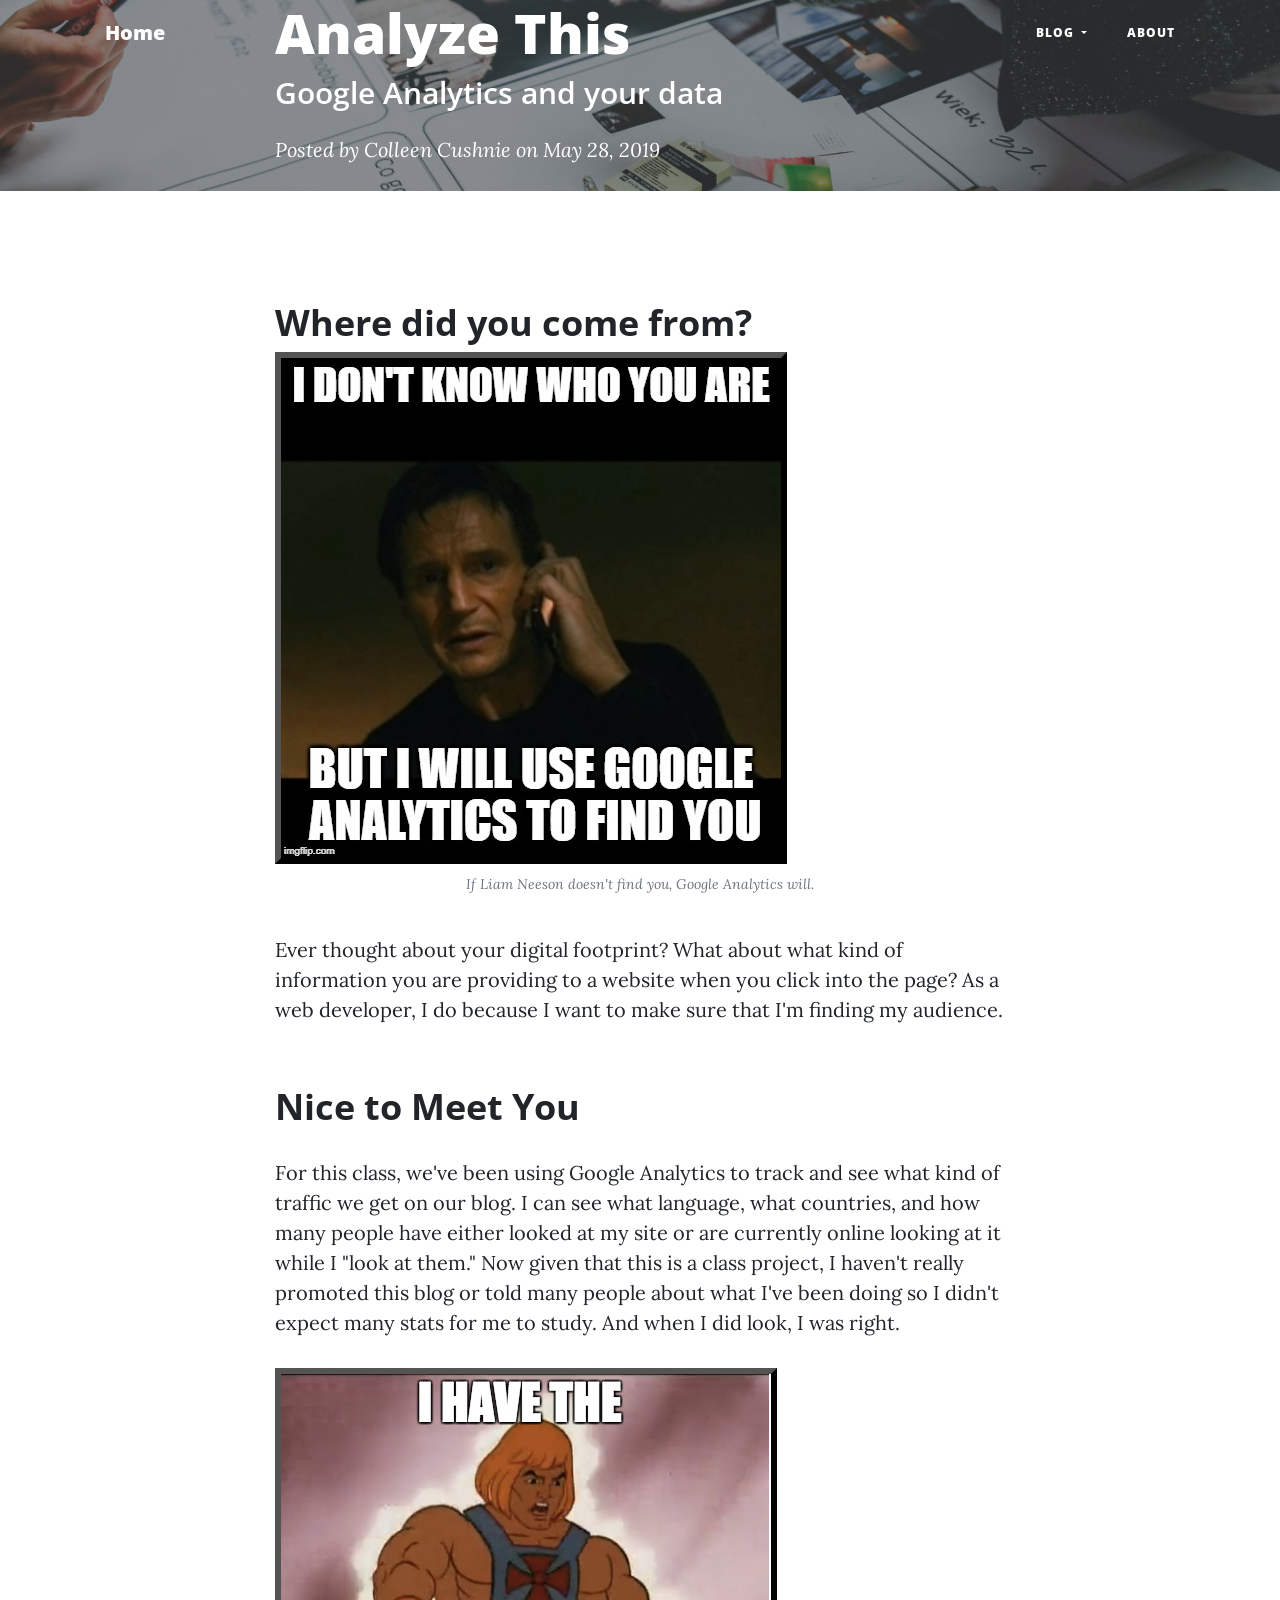
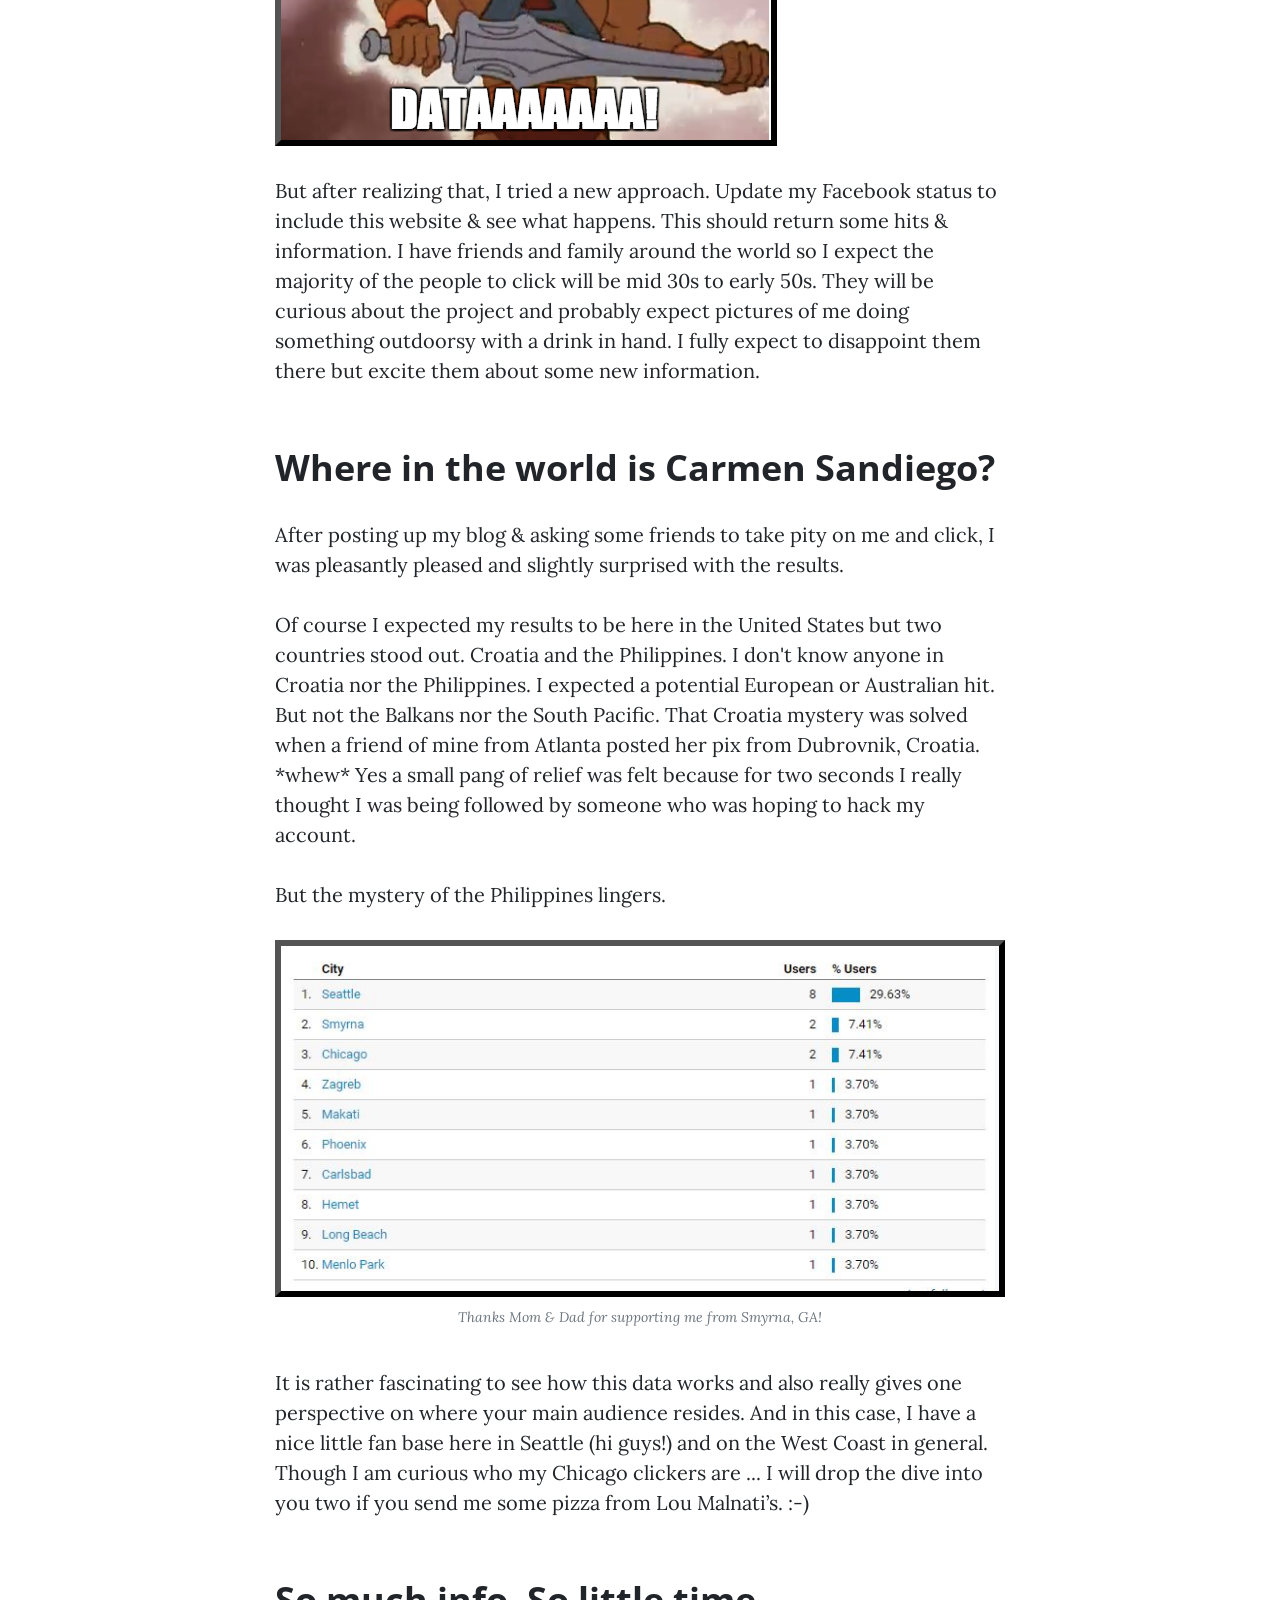
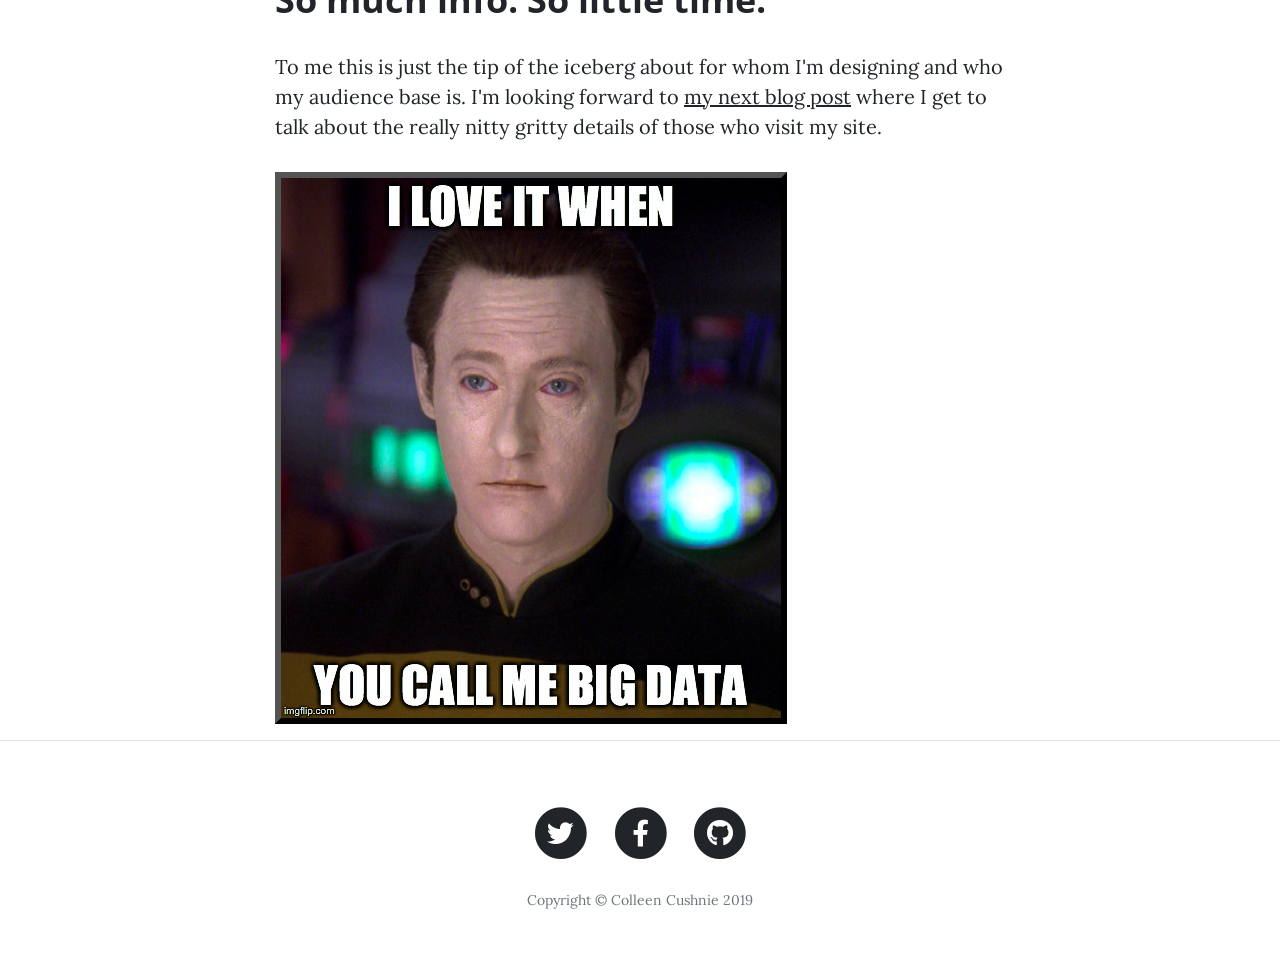
<file: post7.html>
<!DOCTYPE html>
<html lang="en">

<head>
    <!-- Global site tag (gtag.js) - Google Analytics -->
    <script async src="https://www.googletagmanager.com/gtag/js?id=UA-138976741-1"></script>
    <script>
        window.dataLayer = window.dataLayer || [];

        function gtag() {
            dataLayer.push(arguments);
        }
        gtag('js', new Date());

        gtag('config', 'UA-138976741-1');
    </script>
    <meta charset="utf-8">
    <meta name="viewport" content="width=device-width, initial-scale=1, shrink-to-fit=no">
    <meta name="description" content="">
    <meta name="author" content="">

    <title>User Science Journal</title>

    <!-- Bootstrap core CSS -->
    <link href="https://stackpath.bootstrapcdn.com/bootstrap/4.3.1/css/bootstrap.min.css " rel="stylesheet">

    <!-- Custom fonts for this template -->
    <link rel="stylesheet" href="https://use.fontawesome.com/releases/v5.7.2/css/all.css"
        integrity="sha384-fnmOCqbTlWIlj8LyTjo7mOUStjsKC4pOpQbqyi7RrhN7udi9RwhKkMHpvLbHG9Sr" crossorigin="anonymous">
    <link href='https://fonts.googleapis.com/css?family=Lora:400,700,400italic,700italic' rel='stylesheet'
        type='text/css'>
    <link
        href='https://fonts.googleapis.com/css?family=Open+Sans:300italic,400italic,600italic,700italic,800italic,400,300,600,700,800'
        rel='stylesheet' type='text/css'>
    <link href="css/clean-blog.min.css" rel="stylesheet">

</head>

<body>

    <!-- Navigation -->
    <nav class="navbar navbar-expand-lg navbar-light fixed-top" id="mainNav">
        <div class="container">
            <a class="navbar-brand" href="index.html">Home</a>
            <button class="navbar-toggler navbar-toggler-right" type="button" data-toggle="collapse"
                data-target="#navbarResponsive" aria-controls="navbarResponsive" aria-expanded="false"
                aria-label="Toggle navigation">
                Menu
                <i class="fas fa-bars"></i>
            </button>
            <div class="collapse navbar-collapse" id="navbarResponsive">
                <ul class="navbar-nav ml-auto">
                    <li class="nav-item dropdown">
                        <a class="nav-link dropdown-toggle" href="#" id="navbarDropdownBlog" data-toggle="dropdown"
                            aria-haspopup="true" aria-expanded="false">
                            Blog
                        </a>
                        <div class="dropdown-menu dropdown-menu-right" aria-labelledby="navbarDropdownBlog">
                            <a class="dropdown-item" href="post1.html">Initiate Analysis</a>
                            <a class="dropdown-item" href="post2.html">Playing Marco Polo</a>
                            <a class="dropdown-item" href="post3.html">Testing the Page</a>
                            <a class="dropdown-item" href="post4.html">Testing on the Go</a>
                            <a class="dropdown-item" href="post5.html">A Web Page for All</a>
                            <a class="dropdown-item" href="post6.html">You Must Comply</a>
                            <a class="dropdown-item" href="post7.html">Analyze This</a>
                            <a class="dropdown-item" href="post8.html">Setting Goals</a>
                            <a href="post9.html" class="list-group-item">Ooh! Ah! Alpha Beta!</a>
                            <a class="dropdown-item" href="post10.html">So, Just To Summarize ...</a>
                        </div>
                    </li>
                    <li class="nav-item">
                        <a class="nav-link" href="about.html">About</a>
                    </li>
                </ul>
            </div>
        </div>
    </nav>


    <!-- Page Header -->
    <header class="masthead" style="background-image: url('img/brainstorming.jpg')">
        <div class="overlay"></div>
        <div class="container">
            <div class="row">
                <div class="col-lg-8 col-md-10 mx-auto">
                    <div class="post-heading">
                        <h1>Analyze This</h1>
                        <h2 class="subheading">Google Analytics and your data</h2>
                        <span class="meta">Posted by
                            <a href="#">Colleen Cushnie</a>
                            on May 28, 2019</span>
                    </div>
                </div>
            </div>
        </div>
    </header>

    <!-- Post Content -->
    <article>
        <div class="container">
            <div class="row">
                <div class="col-lg-8 col-md-10 mx-auto">
                    <h2 class="section-heading">Where did you come from?</h2>
                    <img class="img-fluid" src="img/liam.jpg" alt="Liam Neeson" style="border:#000000 6px outset">
                    <span class="caption text-muted">If Liam Neeson doesn't find you, Google Analytics will.</span>

                    <p>Ever thought about your digital footprint? What about what kind of information you are providing
                        to a website when you click into the page? As a web developer, I do because I want to make sure
                        that I'm finding my audience.</p>

                    <h2 class="section-heading">Nice to Meet You</h2>

                    <p>For this class, we've been using Google Analytics to track and see what kind of traffic we get on
                        our blog. I can see what language, what countries, and how many people have either looked at my
                        site or are currently online looking at it while I "look at them." Now given that this is a
                        class project, I haven't really promoted this blog or told many people about what I've been
                        doing so I didn't expect many stats for me to study. And when I did look, I was right.</p>
                    <img class="img-fluid" src="img/analytics-meme-sword-guy.png" alt="He-Man"
                        style="border:#000000 6px outset">
                    <p>But after realizing that, I tried a new approach. Update my Facebook status to include this
                        website & see what happens. This should return some hits & information. I have friends and
                        family around the world so I expect the majority of the people to click will be mid 30s to early
                        50s. They will be curious about the project and probably expect pictures of me doing something
                        outdoorsy with a drink in hand. I fully expect to disappoint them there but excite them about
                        some new information.</p>


                    <h2 class="section-heading">Where in the world is Carmen Sandiego?</h2>

                    <p>After posting up my blog & asking some friends to take pity on me and click, I was pleasantly
                        pleased and slightly surprised with the results.</p>
                    <p>Of course I expected my results to be here in the United States but two countries stood out.
                        Croatia and the Philippines. I don't know anyone in Croatia nor the Philippines. I expected a
                        potential European or Australian hit. But not the Balkans nor the South Pacific. That Croatia
                        mystery was
                        solved when a friend of mine from Atlanta posted her pix from Dubrovnik, Croatia. *whew* Yes a
                        small pang of relief was felt because for two seconds I really thought I was being followed by
                        someone who was hoping to hack my account.</p>
                    <p>But the mystery of the Philippines lingers.</p>
                    <img class="img-fluid" src="img/cities.JPG" alt="Cities of Origin"
                        style="border:#000000 6px outset"><span class="caption text-muted">Thanks Mom & Dad for
                        supporting me from Smyrna, GA!</span>
                    <p>It is rather fascinating to see how this data works and also really gives one perspective on
                        where your main audience resides. And in this case, I have a nice little fan base here in
                        Seattle (hi guys!) and on the West Coast in general. Though I am curious who my Chicago clickers
                        are ... I will drop the dive into you two if you send me some pizza from Lou Malnati’s. :-) </p>

                    <h2 class="section-heading">So much info. So little time.</h2>
                    <p>To me this is just the tip of the iceberg about for whom I'm designing and who my audience base
                        is. I'm looking forward to <a href="post8.html">my next blog post</a> where I get to talk about
                        the really nitty gritty details of those who visit my site.</p>
                        <img class="img-fluid" src="img/data.jpg" alt="Cities of Origin"
                        style="border:#000000 6px outset">     


                </div>
            </div>
        </div>
    </article>

    <hr>

    <!-- Footer -->
    <footer>
        <div class="container">
            <div class="row">
                <div class="col-lg-8 col-md-10 mx-auto">
                    <ul class="list-inline text-center">
                        <li class="list-inline-item">
                            <a href="https://twitter.com/colleenpacnw" target="_blank">
                                <span class="fa-stack fa-lg">
                                    <i class="fas fa-circle fa-stack-2x"></i>
                                    <i class="fab fa-twitter fa-stack-1x fa-inverse"></i>
                                </span>
                            </a>
                        </li>
                        <li class="list-inline-item">
                            <a href="https://www.facebook.com/thisisnothedroidyourelookingfor" target="_blank">
                                <span class="fa-stack fa-lg">
                                    <i class="fas fa-circle fa-stack-2x"></i>
                                    <i class="fab fa-facebook-f fa-stack-1x fa-inverse"></i>
                                </span>
                            </a>
                        </li>
                        <li class="list-inline-item">
                            <a href="https://github.com/Cushnie" target="_blank">
                                <span class="fa-stack fa-lg">
                                    <i class="fas fa-circle fa-stack-2x"></i>
                                    <i class="fab fa-github fa-stack-1x fa-inverse"></i>
                                </span>
                            </a>
                        </li>
                    </ul>
                    <p class="copyright text-muted">Copyright &copy; Colleen Cushnie 2019</p>
                </div>
            </div>
        </div>
    </footer>

    <!-- Bootstrap core JavaScript -->
    <script src="https://code.jquery.com/jquery-3.3.1.slim.min.js"
        integrity="sha384-q8i/X+965DzO0rT7abK41JStQIAqVgRVzpbzo5smXKp4YfRvH+8abtTE1Pi6jizo" crossorigin="anonymous">
        </script>
    <script src="https://cdnjs.cloudflare.com/ajax/libs/popper.js/1.14.7/umd/popper.min.js"
        integrity="sha384-UO2eT0CpHqdSJQ6hJty5KVphtPhzWj9WO1clHTMGa3JDZwrnQq4sF86dIHNDz0W1" crossorigin="anonymous">
        </script>
    <script src="https://stackpath.bootstrapcdn.com/bootstrap/4.3.1/js/bootstrap.min.js"
        integrity="sha384-JjSmVgyd0p3pXB1rRibZUAYoIIy6OrQ6VrjIEaFf/nJGzIxFDsf4x0xIM+B07jRM" crossorigin="anonymous">
        </script>

    <!-- Custom scripts for this template -->
    <script src="js/clean-blog.min.js"></script>

</body>

</html>
</file>
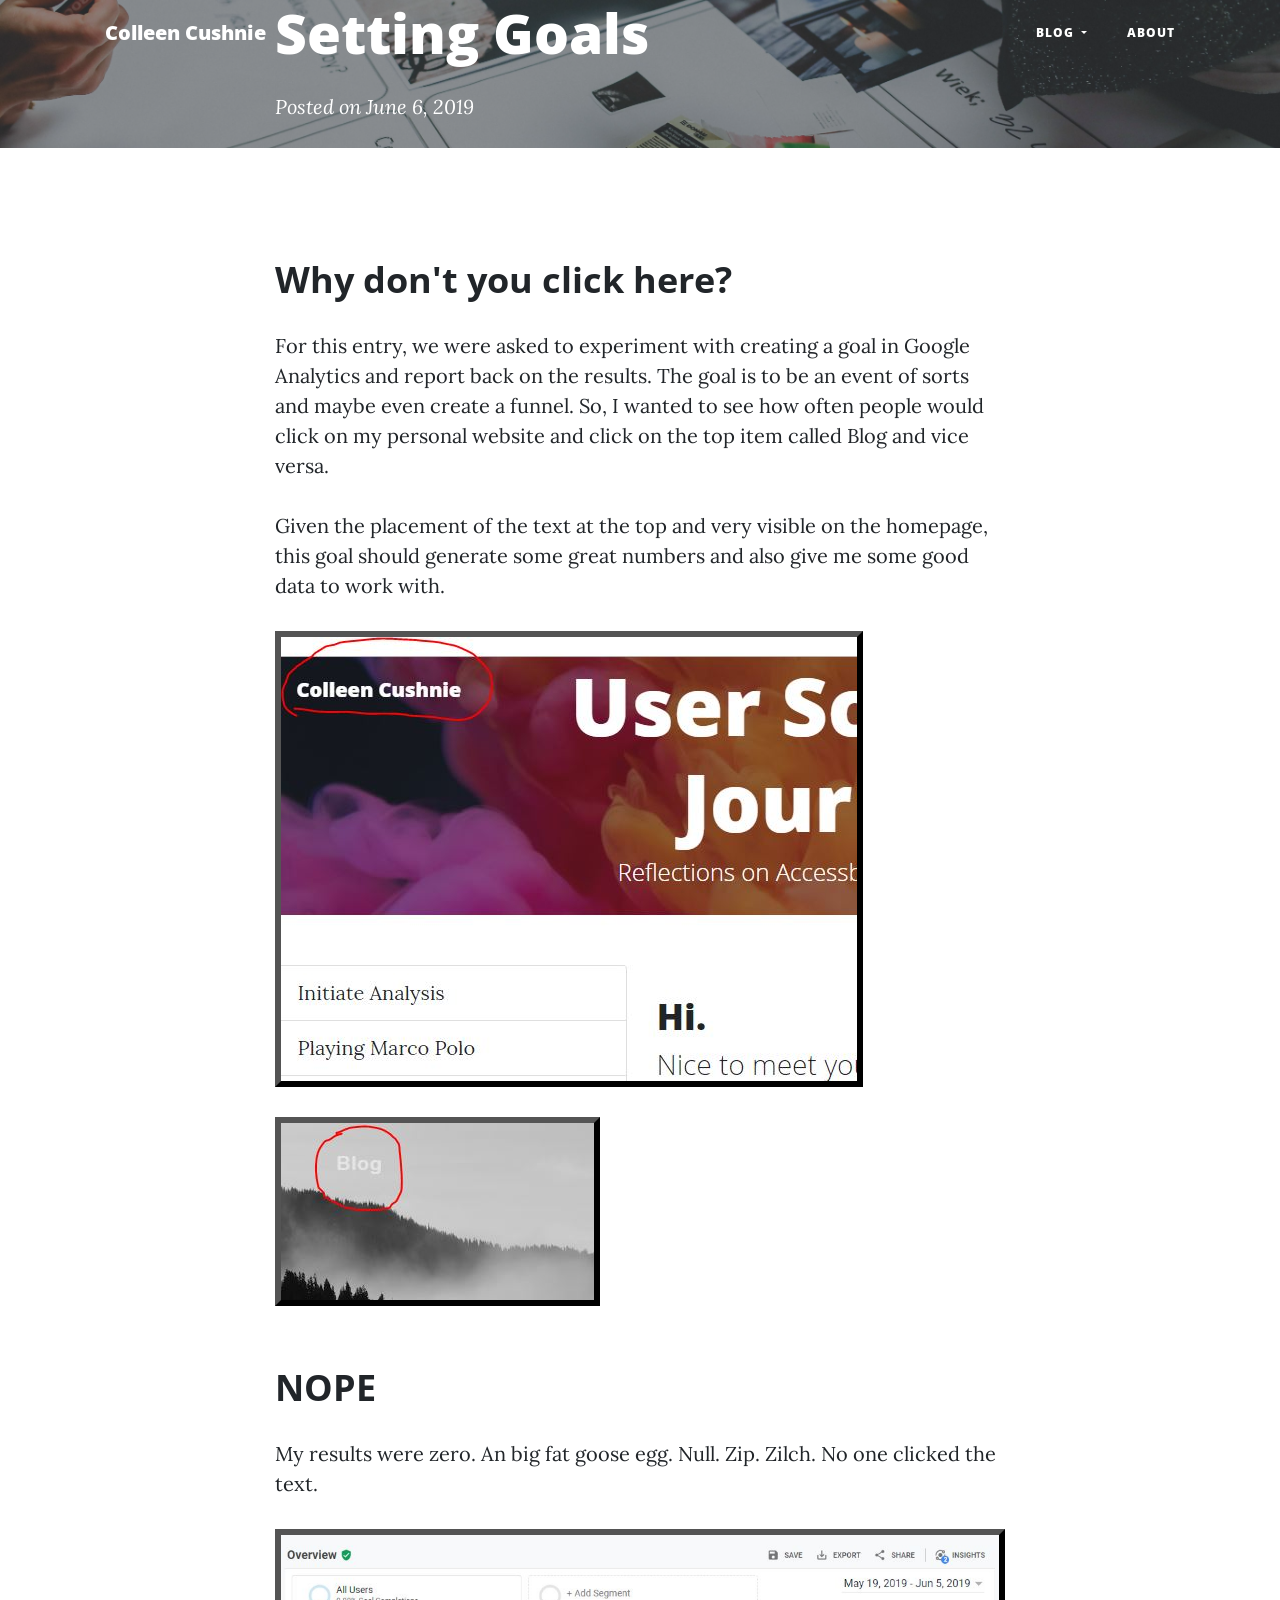
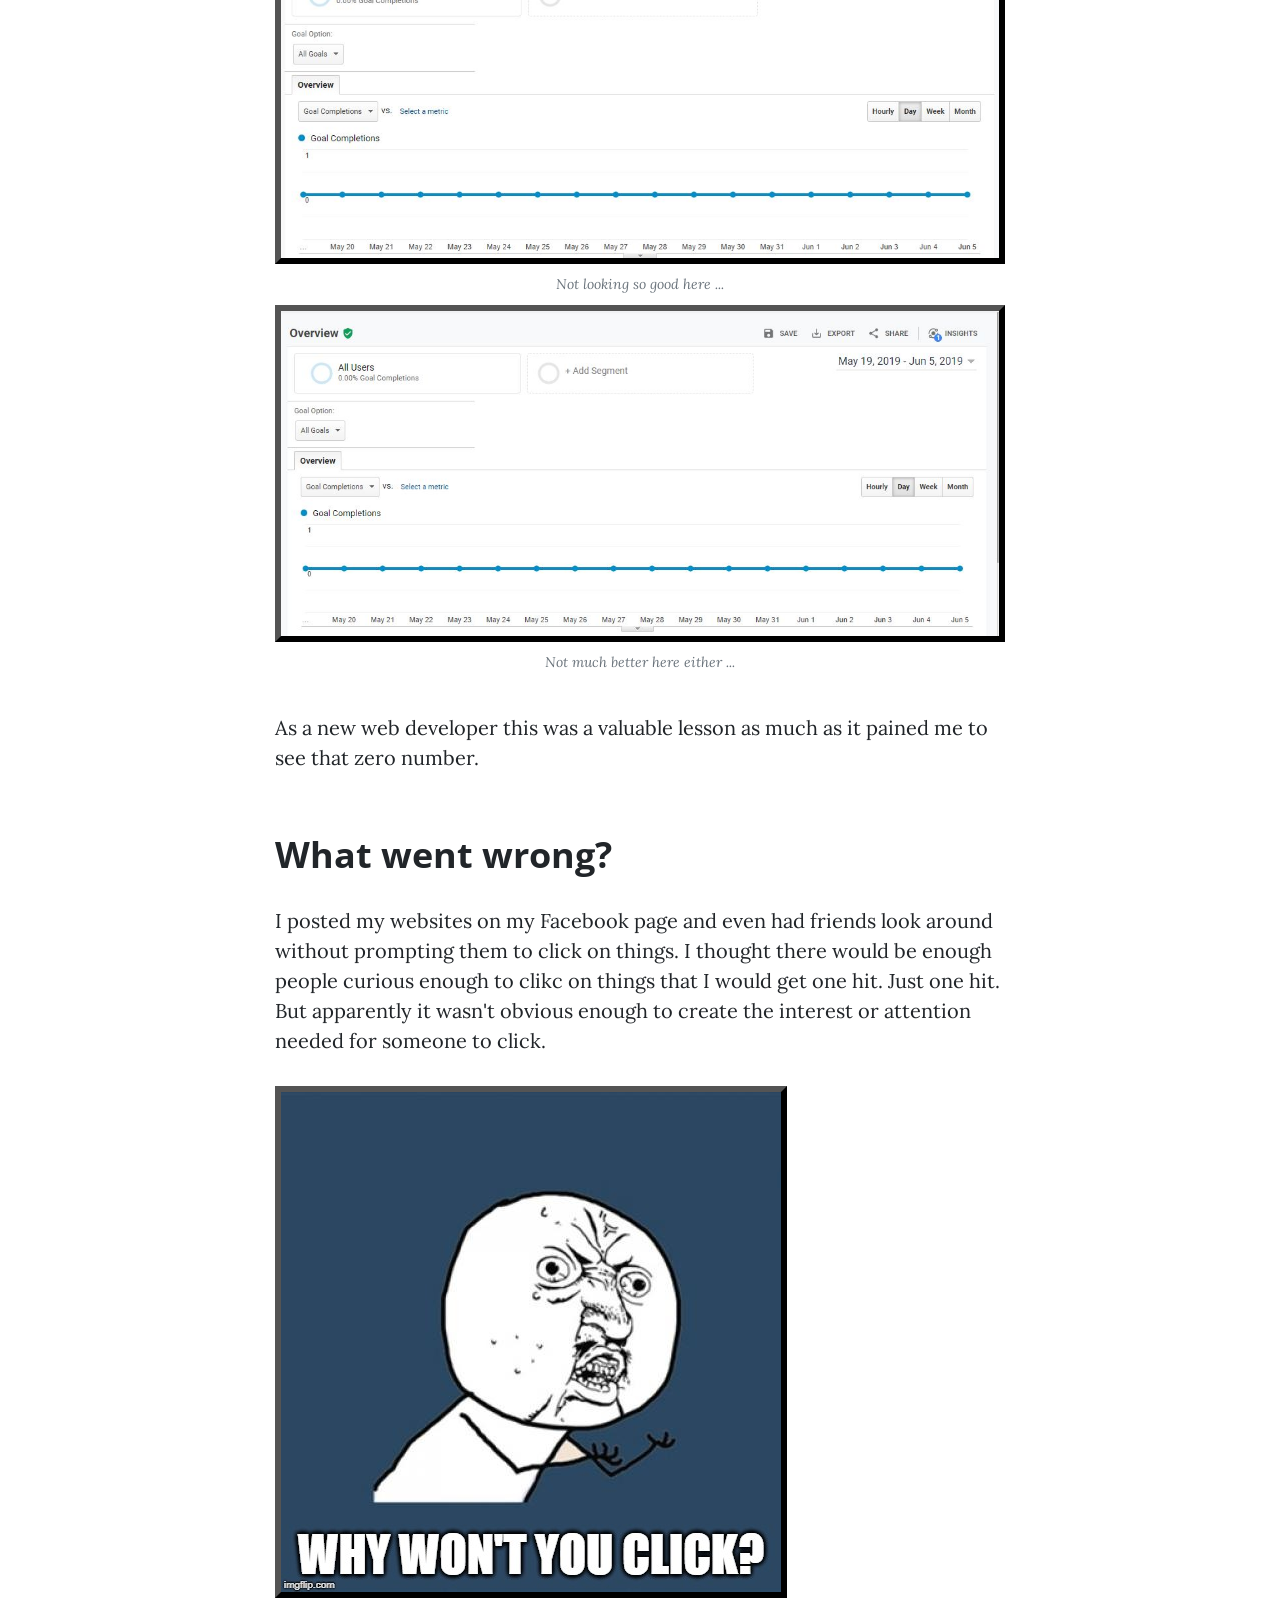
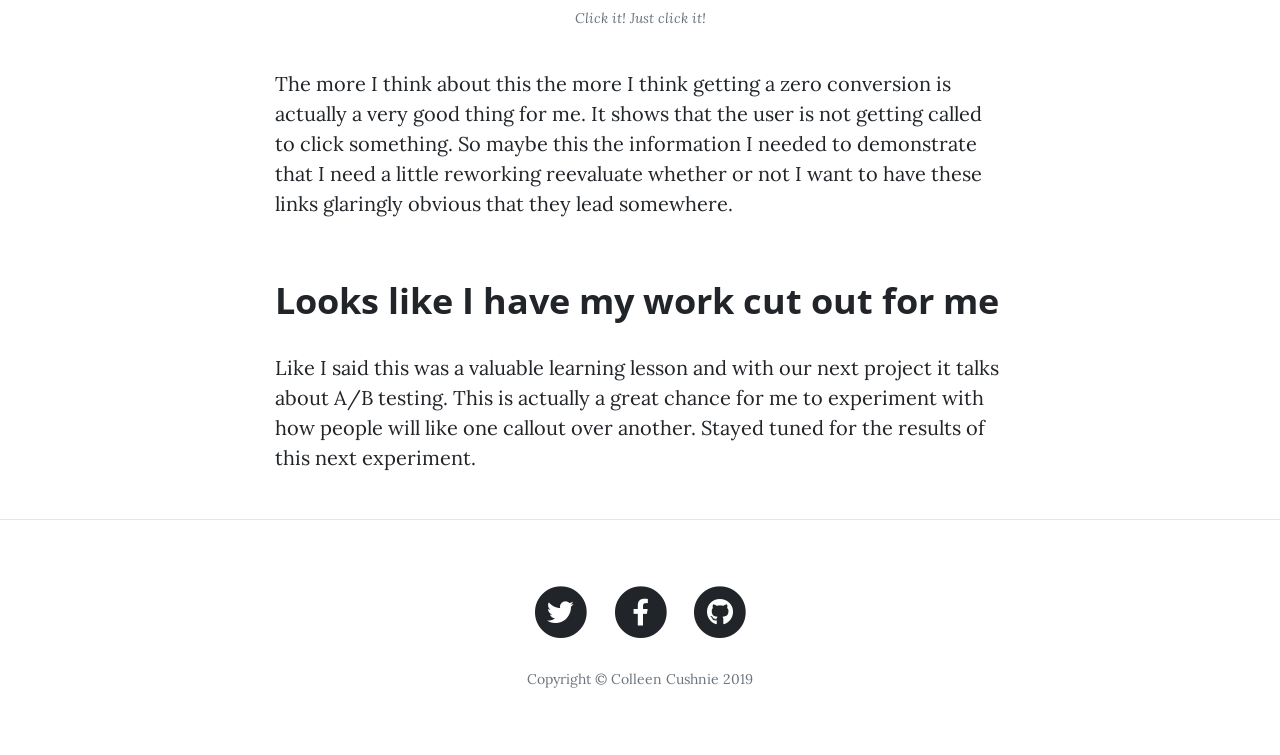
<file: post8.html>
<!DOCTYPE html>
<html lang="en">

<head>
    <!-- Global site tag (gtag.js) - Google Analytics -->
    <script async src="https://www.googletagmanager.com/gtag/js?id=UA-138976741-1"></script>
    <script>
        window.dataLayer = window.dataLayer || [];

        function gtag() {
            dataLayer.push(arguments);
        }
        gtag('js', new Date());

        gtag('config', 'UA-138976741-1');
    </script>
    <meta charset="utf-8">
    <meta name="viewport" content="width=device-width, initial-scale=1, shrink-to-fit=no">
    <meta name="description" content="">
    <meta name="author" content="">

    <title>User Science Journal</title>

    <!-- Bootstrap core CSS -->
    <link href="https://stackpath.bootstrapcdn.com/bootstrap/4.3.1/css/bootstrap.min.css " rel="stylesheet">

    <!-- Custom fonts for this template -->
    <link rel="stylesheet" href="https://use.fontawesome.com/releases/v5.7.2/css/all.css"
        integrity="sha384-fnmOCqbTlWIlj8LyTjo7mOUStjsKC4pOpQbqyi7RrhN7udi9RwhKkMHpvLbHG9Sr" crossorigin="anonymous">
    <link href='https://fonts.googleapis.com/css?family=Lora:400,700,400italic,700italic' rel='stylesheet'
        type='text/css'>
    <link
        href='https://fonts.googleapis.com/css?family=Open+Sans:300italic,400italic,600italic,700italic,800italic,400,300,600,700,800'
        rel='stylesheet' type='text/css'>
    <link href="css/clean-blog.min.css" rel="stylesheet">

</head>

<body>

    <!-- Navigation -->
    <nav class="navbar navbar-expand-lg navbar-light fixed-top" id="mainNav">
        <div class="container">
            <a class="navbar-brand" href="index.html">Colleen Cushnie</a>
            <button class="navbar-toggler navbar-toggler-right" type="button" data-toggle="collapse"
                data-target="#navbarResponsive" aria-controls="navbarResponsive" aria-expanded="false"
                aria-label="Toggle navigation">
                Menu
                <i class="fas fa-bars"></i>
            </button>
            <div class="collapse navbar-collapse" id="navbarResponsive">
                <ul class="navbar-nav ml-auto">
                    <li class="nav-item dropdown">
                        <a class="nav-link dropdown-toggle" href="#" id="navbarDropdownBlog" data-toggle="dropdown"
                            aria-haspopup="true" aria-expanded="false">
                            Blog
                        </a>
                        <div class="dropdown-menu dropdown-menu-right" aria-labelledby="navbarDropdownBlog">
                            <a class="dropdown-item" href="post1.html">Initiate Analysis</a>
                            <a class="dropdown-item" href="post2.html">Playing Marco Polo</a>
                            <a class="dropdown-item" href="post3.html">Testing the Page</a>
                            <a class="dropdown-item" href="post4.html">Testing on the Go</a>
                            <a class="dropdown-item" href="post5.html">A Web Page for All</a>
                            <a class="dropdown-item" href="post6.html">You Must Comply</a>
                            <a class="dropdown-item" href="post7.html">Analyze This</a>
                            <a class="dropdown-item" href="post8.html">Setting Goals</a>
                            <a href="post9.html" class="list-group-item">Ooh! Ah! Alpha Beta!</a>
                        </div>
                    </li>
                    <li class="nav-item">
                        <a class="nav-link" href="about.html">About</a>
                    </li>
                </ul>
            </div>
        </div>
    </nav>


    <!-- Page Header -->
    <header class="masthead" style="background-image: url('img/brainstorming.jpg')">
        <div class="overlay"></div>
        <div class="container">
            <div class="row">
                <div class="col-lg-8 col-md-10 mx-auto">
                    <div class="post-heading">
                        <h1>Setting Goals</h1>
                        <h2 class="subheading"></h2>
                        <span class="meta">Posted on June 6, 2019</span>
                    </div>
                </div>
            </div>
        </div>
    </header>

    <!-- Post Content -->
    <article>
        <div class="container">
            <div class="row">
                <div class="col-lg-8 col-md-10 mx-auto">
                    <h2 class="section-heading">Why don't you click here?</h2>



                    <p>For this entry, we were asked to experiment with creating a goal in Google Analytics and report
                        back on the results. The goal is to be an event of sorts and maybe even create a funnel. So, I
                        wanted to see how often people would click on my personal website and click on the top item
                        called Blog and vice versa.</p>

                    <p>Given the placement of the text at the top and very visible on the homepage, this goal should
                        generate some great numbers and also give me some good data to work with.</p>

                    <img class="img-fluid" src="img/wk8usescihome.JPG" alt="User Science Home Page"
                        style="border:#000000 6px outset">

                    <p> <img class="img-fluid" src="img/wk8cushhome.JPG" alt="ColleenCushnie.com"
                            style="border:#000000 6px outset">
                    </p>


                    <h2 class="section-heading">NOPE</h2>

                    <p>My results were zero. An big fat goose egg. Null. Zip. Zilch. No one clicked the text.</p>


                    <img class="img-fluid" src="img/wk8usescigoal.JPG" alt="GA Goal results"
                        style="border:#000000 6px outset">
                    <span class="caption text-muted">Not looking so good here ... </span>


                    <img class="img-fluid" src="img/wk8cushgoal.JPG" alt="GA Goal results"
                        style="border:#000000 6px outset">
                    <span class="caption text-muted">Not much better here either ... </span>

                    <p>As a new web developer this was a valuable lesson as much as it pained me to see that zero
                        number.</p>

                    <h2 class="section-heading">What went wrong?</h2>

                    <p>I posted my websites on my Facebook page and even had friends look around without prompting them
                        to click on things. I thought there would be enough people curious enough to clikc on things
                        that I would get one hit. Just one hit. But apparently it wasn't obvious enough to create the
                        interest or attention needed for someone to click.</p>
                    <img class="img-fluid" src="img/wk8whyyou.jpg" alt="Why You Not" style="border:#000000 6px outset">
                    <span class="caption text-muted">Click it! Just click it!</span>
                    <p>The more I think about this the more I think getting a zero conversion is actually a very good
                        thing for me. It shows that the user is not getting called to click something. So maybe this the
                        information I needed to demonstrate that I need a little reworking reevaluate whether or not I
                        want to have these links glaringly obvious that they lead somewhere.</p>

                    <h2 class="section-heading">Looks like I have my work cut out for me</h2>

                    <p>Like I said this was a valuable learning lesson and with our next project it talks about A/B
                        testing. This is actually a great chance for me to experiment with how people will like one
                        callout over another. Stayed tuned for the results of this next experiment.</p>


                </div>
            </div>
        </div>
    </article>

    <hr>

    <!-- Footer -->
    <footer>
        <div class="container">
            <div class="row">
                <div class="col-lg-8 col-md-10 mx-auto">
                    <ul class="list-inline text-center">
                        <li class="list-inline-item">
                            <a href="https://twitter.com/colleenpacnw" target="_blank">
                                <span class="fa-stack fa-lg">
                                    <i class="fas fa-circle fa-stack-2x"></i>
                                    <i class="fab fa-twitter fa-stack-1x fa-inverse"></i>
                                </span>
                            </a>
                        </li>
                        <li class="list-inline-item">
                            <a href="https://www.facebook.com/thisisnothedroidyourelookingfor" target="_blank">
                                <span class="fa-stack fa-lg">
                                    <i class="fas fa-circle fa-stack-2x"></i>
                                    <i class="fab fa-facebook-f fa-stack-1x fa-inverse"></i>
                                </span>
                            </a>
                        </li>
                        <li class="list-inline-item">
                            <a href="https://github.com/Cushnie" target="_blank">
                                <span class="fa-stack fa-lg">
                                    <i class="fas fa-circle fa-stack-2x"></i>
                                    <i class="fab fa-github fa-stack-1x fa-inverse"></i>
                                </span>
                            </a>
                        </li>
                    </ul>
                    <p class="copyright text-muted">Copyright &copy; Colleen Cushnie 2019</p>
                </div>
            </div>
        </div>
    </footer>

    <!-- Bootstrap core JavaScript -->
    <script src="https://code.jquery.com/jquery-3.3.1.slim.min.js"
        integrity="sha384-q8i/X+965DzO0rT7abK41JStQIAqVgRVzpbzo5smXKp4YfRvH+8abtTE1Pi6jizo" crossorigin="anonymous">
    </script>
    <script src="https://cdnjs.cloudflare.com/ajax/libs/popper.js/1.14.7/umd/popper.min.js"
        integrity="sha384-UO2eT0CpHqdSJQ6hJty5KVphtPhzWj9WO1clHTMGa3JDZwrnQq4sF86dIHNDz0W1" crossorigin="anonymous">
    </script>
    <script src="https://stackpath.bootstrapcdn.com/bootstrap/4.3.1/js/bootstrap.min.js"
        integrity="sha384-JjSmVgyd0p3pXB1rRibZUAYoIIy6OrQ6VrjIEaFf/nJGzIxFDsf4x0xIM+B07jRM" crossorigin="anonymous">
    </script>

    <!-- Custom scripts for this template -->
    <script src="js/clean-blog.min.js"></script>

</body>

</html>
</file>
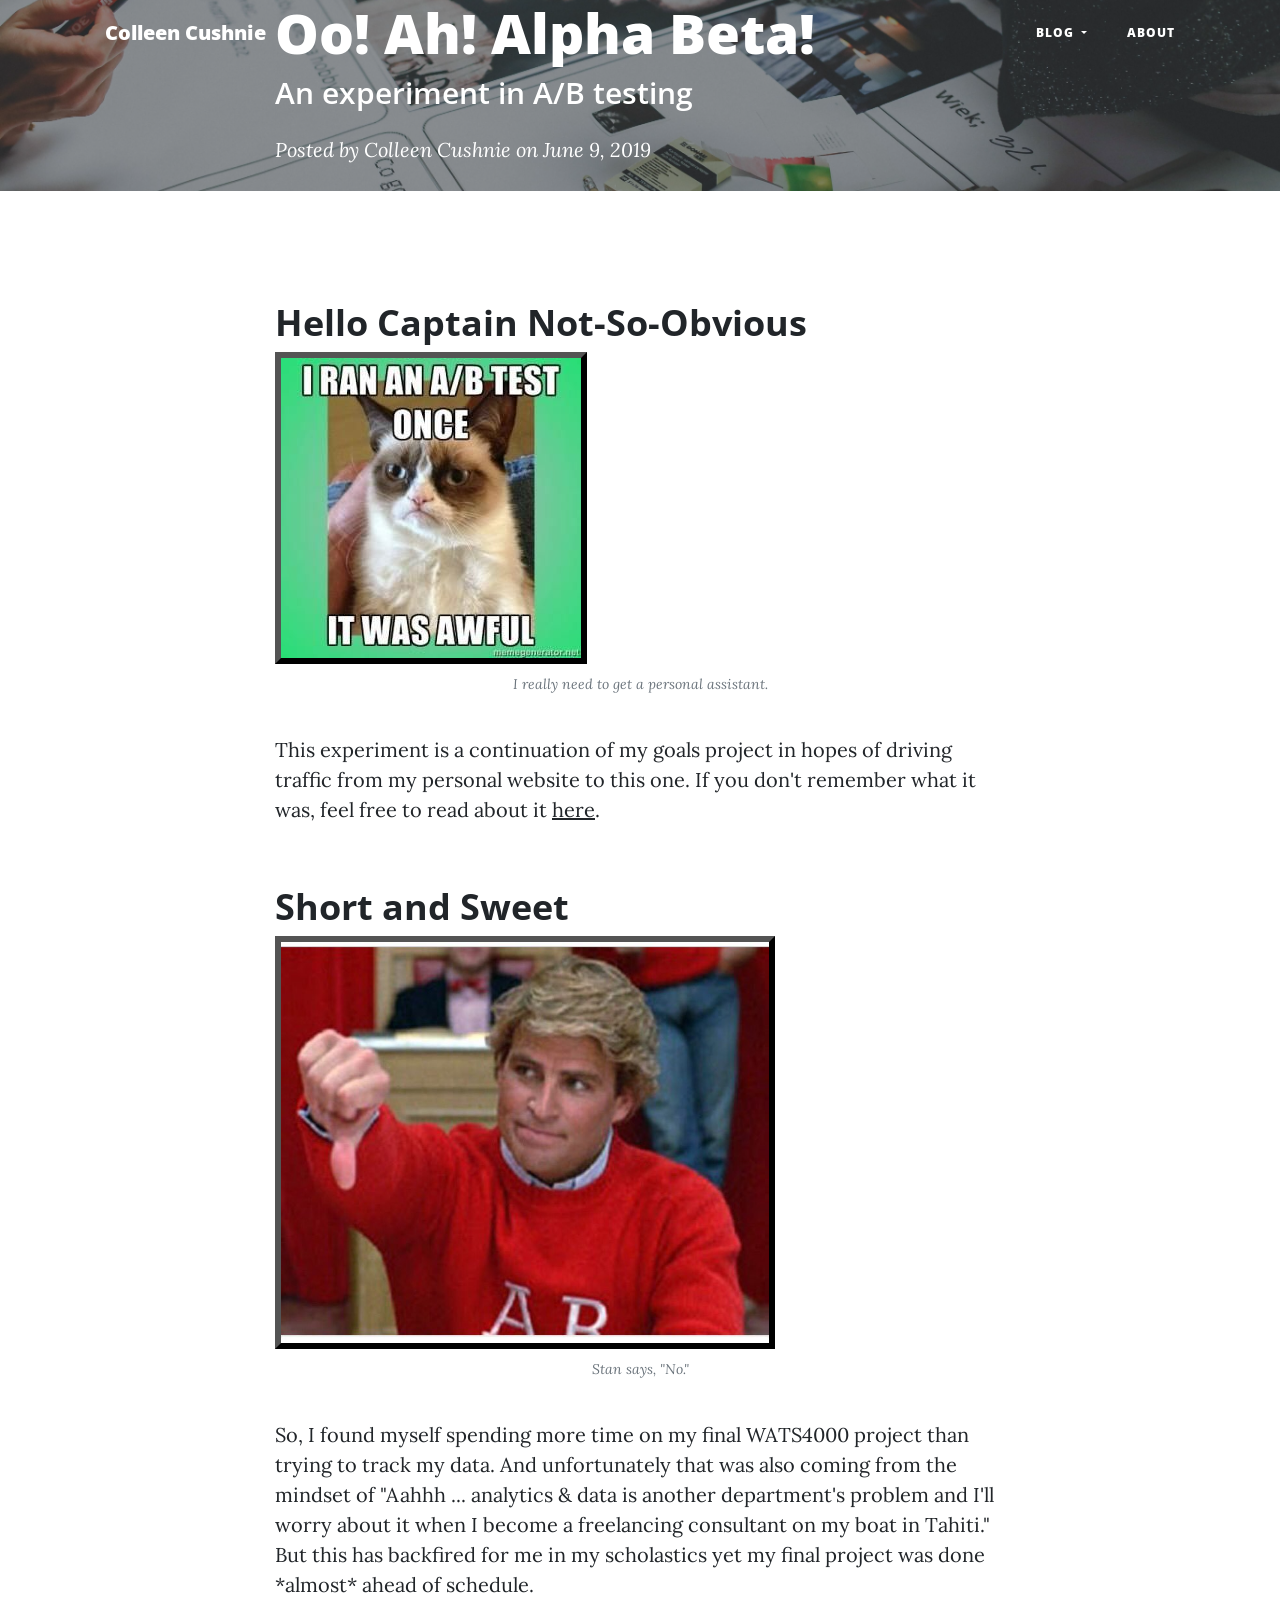
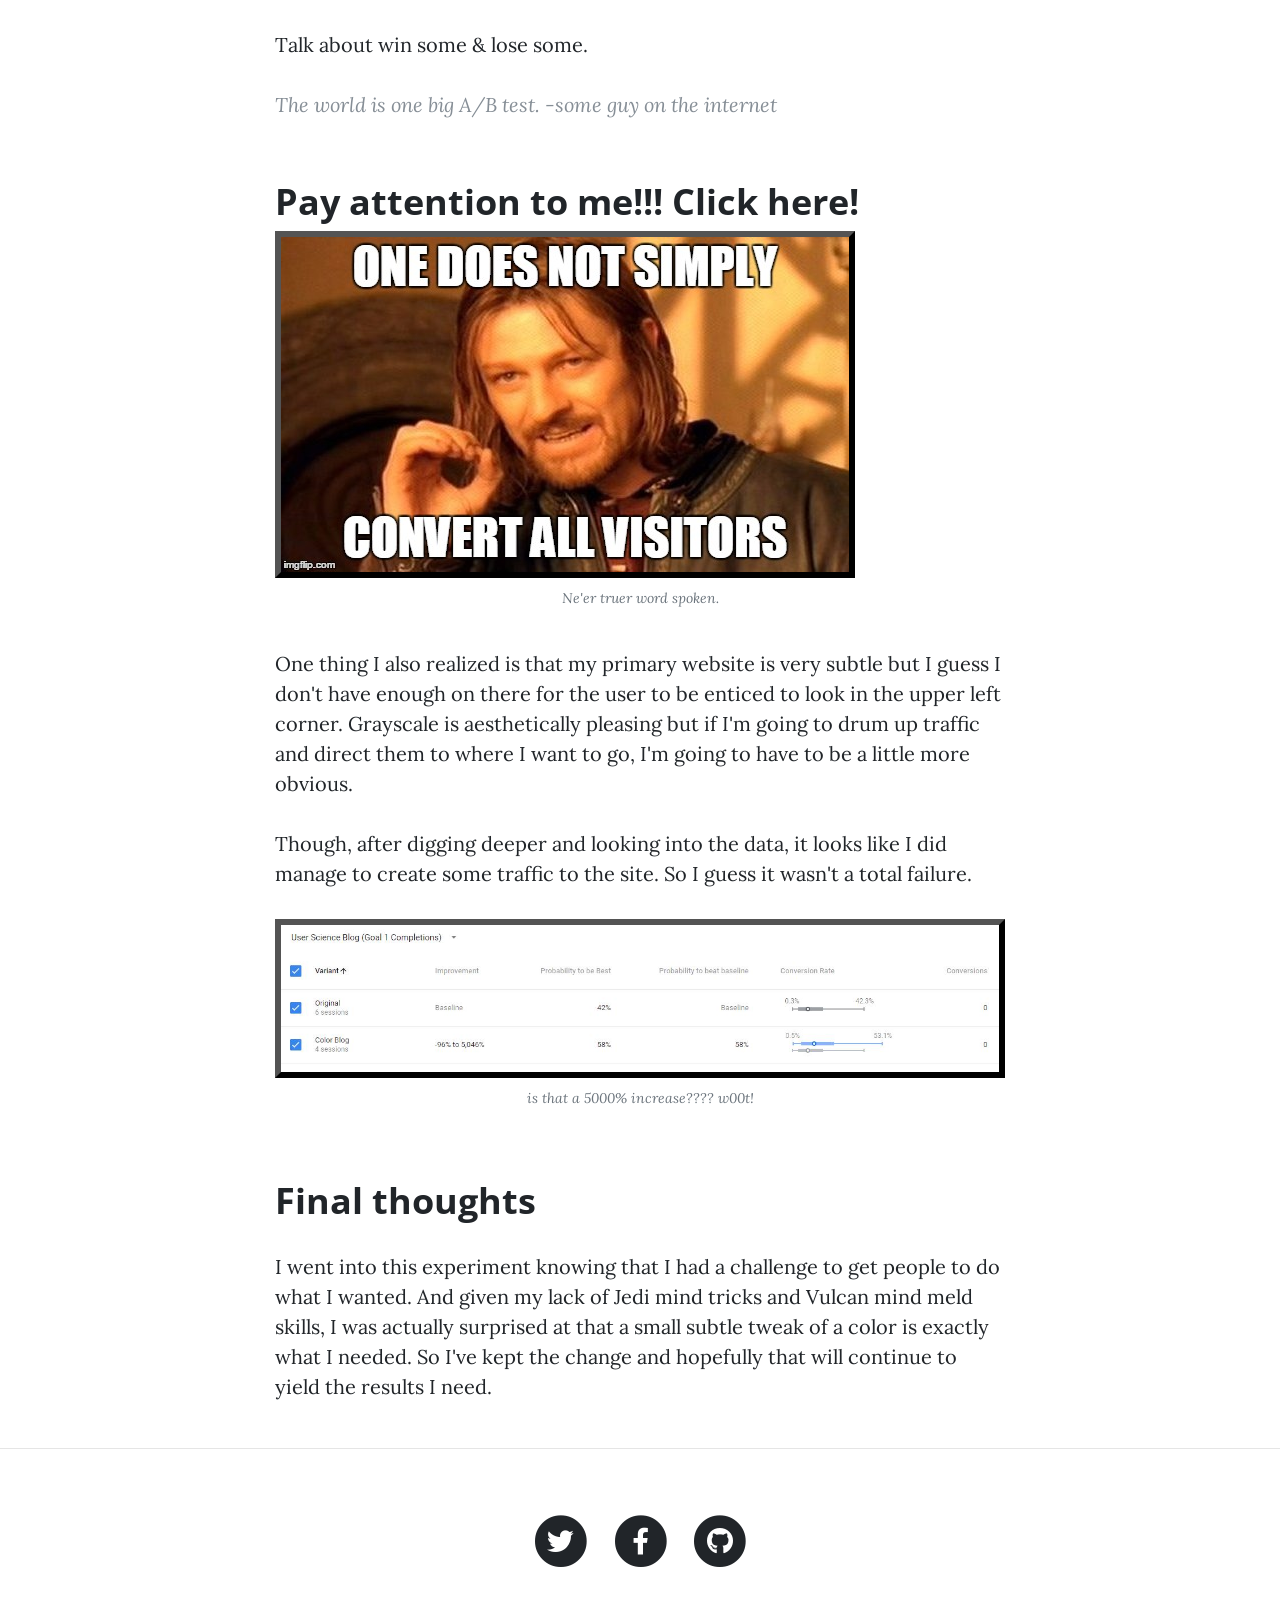
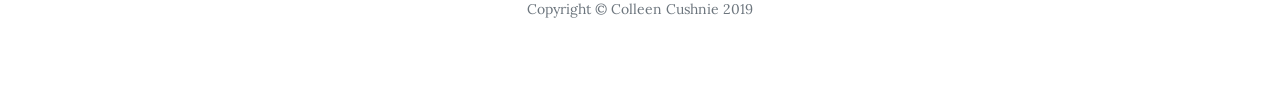
<file: post9.html>
<!DOCTYPE html>
<html lang="en">

<head>
    <!-- Global site tag (gtag.js) - Google Analytics -->
    <script async src="https://www.googletagmanager.com/gtag/js?id=UA-138976741-1"></script>
    <script>
        window.dataLayer = window.dataLayer || [];

        function gtag() {
            dataLayer.push(arguments);
        }
        gtag('js', new Date());

        gtag('config', 'UA-138976741-1');
    </script>
    <meta charset="utf-8">
    <meta name="viewport" content="width=device-width, initial-scale=1, shrink-to-fit=no">
    <meta name="description" content="">
    <meta name="author" content="">

    <title>User Science Journal</title>

    <!-- Bootstrap core CSS -->
    <link href="https://stackpath.bootstrapcdn.com/bootstrap/4.3.1/css/bootstrap.min.css " rel="stylesheet">

    <!-- Custom fonts for this template -->
    <link rel="stylesheet" href="https://use.fontawesome.com/releases/v5.7.2/css/all.css"
        integrity="sha384-fnmOCqbTlWIlj8LyTjo7mOUStjsKC4pOpQbqyi7RrhN7udi9RwhKkMHpvLbHG9Sr" crossorigin="anonymous">
    <link href='https://fonts.googleapis.com/css?family=Lora:400,700,400italic,700italic' rel='stylesheet'
        type='text/css'>
    <link
        href='https://fonts.googleapis.com/css?family=Open+Sans:300italic,400italic,600italic,700italic,800italic,400,300,600,700,800'
        rel='stylesheet' type='text/css'>
    <link href="css/clean-blog.min.css" rel="stylesheet">

</head>

<body>

    <!-- Navigation -->
    <nav class="navbar navbar-expand-lg navbar-light fixed-top" id="mainNav">
        <div class="container">
            <a class="navbar-brand" href="index.html">Colleen Cushnie</a>
            <button class="navbar-toggler navbar-toggler-right" type="button" data-toggle="collapse"
                data-target="#navbarResponsive" aria-controls="navbarResponsive" aria-expanded="false"
                aria-label="Toggle navigation">
                Menu
                <i class="fas fa-bars"></i>
            </button>
            <div class="collapse navbar-collapse" id="navbarResponsive">
                <ul class="navbar-nav ml-auto">
                    <li class="nav-item dropdown">
                        <a class="nav-link dropdown-toggle" href="#" id="navbarDropdownBlog" data-toggle="dropdown"
                            aria-haspopup="true" aria-expanded="false">
                            Blog
                        </a>
                        <div class="dropdown-menu dropdown-menu-right" aria-labelledby="navbarDropdownBlog">
                            <a class="dropdown-item" href="post1.html">Initiate Analysis</a>
                            <a class="dropdown-item" href="post2.html">Playing Marco Polo</a>
                            <a class="dropdown-item" href="post3.html">Testing the Page</a>
                            <a class="dropdown-item" href="post4.html">Testing on the Go</a>
                            <a class="dropdown-item" href="post5.html">A Web Page for All</a>
                            <a class="dropdown-item" href="post6.html">You Must Comply</a>
                            <a class="dropdown-item" href="post7.html">Analyze This</a>
                            <a class="dropdown-item" href="post8.html">Setting Goals</a>
                            <a class="dropdown-item" href="post9.html">Ooh! Ah! Alpha Beta</a>
                        </div>
                    </li>
                    <li class="nav-item">
                        <a class="nav-link" href="about.html">About</a>
                    </li>
                </ul>
            </div>
        </div>
    </nav>


    <!-- Page Header -->
    <header class="masthead" style="background-image: url('img/brainstorming.jpg')">
        <div class="overlay"></div>
        <div class="container">
            <div class="row">
                <div class="col-lg-8 col-md-10 mx-auto">
                    <div class="post-heading">
                        <h1>Oo! Ah! Alpha Beta!</h1>
                        <h2 class="subheading">An experiment in A/B testing</h2>
                        <span class="meta">Posted by
                            <a href="#">Colleen Cushnie</a>
                            on June 9, 2019</span>
                    </div>
                </div>
            </div>
        </div>
    </header>

    <!-- Post Content -->
    <article>
        <div class="container">
            <div class="row">
                <div class="col-lg-8 col-md-10 mx-auto">
                    <h2 class="section-heading">Hello Captain Not-So-Obvious</h2>

                    <img class="img-fluid" src="img/abGrumpy.jpg" alt="Convert" style="border:#000000 6px outset">
                    <span class="caption text-muted">I really need to get a personal assistant.</span>
                    <p>This experiment is a continuation of my goals project in hopes of driving traffic from my
                        personal website to this one. If you don't remember what it was, feel free to read about it <a
                            href="post8.html">here</a>.</p>

                    <h2 class="section-heading">Short and Sweet</h2>
                    <img class="img-fluid" src="img/AB.jpg" alt="Thumbs down" style="border:#000000 6px outset"
                        height="500" width="500">
                    <span class="caption text-muted">Stan says, "No."</span>

                    <p>So, I found myself spending more time on my final WATS4000 project than trying to track my data.
                        And unfortunately that was also coming from the mindset of "Aahhh ... analytics & data is
                        another department's problem and I'll worry about it when I become a freelancing consultant on
                        my boat in Tahiti." But this has backfired for me in my scholastics yet my final project was
                        done *almost* ahead of schedule.</p>

                    <p>Talk about win some & lose some.</p>

                    <blockquote class="blockquote">The world is one big A/B test. -some guy on the internet</blockquote>

                    <h2 class="section-heading">Pay attention to me!!! Click here!</h2>

                    <img class="img-fluid" src="img/abLotR.jpg" alt="Convert" style="border:#000000 6px outset">
                    <span class="caption text-muted">Ne'er truer word spoken.</span>

                    <p>One thing I also realized is that my primary website is very subtle but I guess I don't have
                        enough on there for the user to be enticed to look in the upper left corner. Grayscale is
                        aesthetically pleasing but if I'm going to drum up traffic and direct them to where I want to
                        go, I'm going to have to be a little more obvious.</p>

                    <p>Though, after digging deeper and looking into the data, it looks like I did manage to create some
                        traffic to the site. So I guess it wasn't a total failure.</p>

                    <img class="img-fluid" src="img/abStats.JPG" alt="stats" style="border:#000000 6px outset">
                    <span class="caption text-muted">is that a 5000% increase???? w00t!</span>

                    <h2 class="section-heading">Final thoughts</h2>

                    <p>I went into this experiment knowing that I had a challenge to get people to do what I wanted. And
                        given my lack of Jedi mind tricks and Vulcan mind meld skills, I was actually surprised at that
                        a small subtle tweak of a color is exactly what I needed. So I've kept the change and hopefully
                        that will continue to yield the results I need.</p>


                </div>
            </div>
        </div>
    </article>

    <hr>

    <!-- Footer -->
    <footer>
        <div class="container">
            <div class="row">
                <div class="col-lg-8 col-md-10 mx-auto">
                    <ul class="list-inline text-center">
                        <li class="list-inline-item">
                            <a href="https://twitter.com/colleenpacnw" target="_blank">
                                <span class="fa-stack fa-lg">
                                    <i class="fas fa-circle fa-stack-2x"></i>
                                    <i class="fab fa-twitter fa-stack-1x fa-inverse"></i>
                                </span>
                            </a>
                        </li>
                        <li class="list-inline-item">
                            <a href="https://www.facebook.com/thisisnothedroidyourelookingfor" target="_blank">
                                <span class="fa-stack fa-lg">
                                    <i class="fas fa-circle fa-stack-2x"></i>
                                    <i class="fab fa-facebook-f fa-stack-1x fa-inverse"></i>
                                </span>
                            </a>
                        </li>
                        <li class="list-inline-item">
                            <a href="https://github.com/Cushnie" target="_blank">
                                <span class="fa-stack fa-lg">
                                    <i class="fas fa-circle fa-stack-2x"></i>
                                    <i class="fab fa-github fa-stack-1x fa-inverse"></i>
                                </span>
                            </a>
                        </li>
                    </ul>
                    <p class="copyright text-muted">Copyright &copy; Colleen Cushnie 2019</p>
                </div>
            </div>
        </div>
    </footer>

    <!-- Bootstrap core JavaScript -->
    <script src="https://code.jquery.com/jquery-3.3.1.slim.min.js"
        integrity="sha384-q8i/X+965DzO0rT7abK41JStQIAqVgRVzpbzo5smXKp4YfRvH+8abtTE1Pi6jizo" crossorigin="anonymous">
    </script>
    <script src="https://cdnjs.cloudflare.com/ajax/libs/popper.js/1.14.7/umd/popper.min.js"
        integrity="sha384-UO2eT0CpHqdSJQ6hJty5KVphtPhzWj9WO1clHTMGa3JDZwrnQq4sF86dIHNDz0W1" crossorigin="anonymous">
    </script>
    <script src="https://stackpath.bootstrapcdn.com/bootstrap/4.3.1/js/bootstrap.min.js"
        integrity="sha384-JjSmVgyd0p3pXB1rRibZUAYoIIy6OrQ6VrjIEaFf/nJGzIxFDsf4x0xIM+B07jRM" crossorigin="anonymous">
    </script>

    <!-- Custom scripts for this template -->
    <script src="js/clean-blog.min.js"></script>

</body>

</html>
</file>
<file: css/clean-blog.min.css>
/*!
 * Start Bootstrap - Clean Blog v5.0.2 (https://startbootstrap.com/template-overviews/clean-blog)
 * Copyright 2013-2019 Start Bootstrap
 * Licensed under MIT (https://github.com/BlackrockDigital/startbootstrap-clean-blog/blob/master/LICENSE)
 */
body {
    font-size: 20px;
    color: #212529;
    font-family: Lora, 'Times New Roman', serif
}

p {
    line-height: 1.5;
    margin: 30px 0
}

p a {
    text-decoration: underline
}

h1,
h2,
h3,
h4,
h5,
h6 {
    font-weight: 800;
    font-family: 'Open Sans', 'Helvetica Neue', Helvetica, Arial, sans-serif
}

a {
    color: #212529;
    -webkit-transition: all .2s;
    transition: all .2s
}

a:focus,
a:hover {
    color: #0085a1
}

blockquote {
    font-style: italic;
    color: #868e96
}

.section-heading {
    font-size: 36px;
    font-weight: 700;
    margin-top: 60px
}

.caption {
    font-size: 14px;
    font-style: italic;
    display: block;
    margin: 0;
    padding: 10px;
    text-align: center;
    border-bottom-right-radius: 5px;
    border-bottom-left-radius: 5px
}

::-moz-selection {
    color: #fff;
    background: #0085a1;
    text-shadow: none
}

::selection {
    color: #fff;
    background: #0085a1;
    text-shadow: none
}

img::-moz-selection {
    color: #fff;
    background: 0 0
}

img::selection {
    color: #fff;
    background: 0 0
}

img::-moz-selection {
    color: #fff;
    background: 0 0
}

#mainNav {
    position: absolute;
    border-bottom: 1px solid #e9ecef;
    background-color: #fff;
    font-family: 'Open Sans', 'Helvetica Neue', Helvetica, Arial, sans-serif
}

#mainNav .navbar-brand {
    font-weight: 800;
    color: #343a40
}

#mainNav .navbar-toggler {
    font-size: 12px;
    font-weight: 800;
    padding: 13px;
    text-transform: uppercase;
    color: #343a40
}

#mainNav .navbar-nav>li.nav-item>a {
    font-size: 12px;
    font-weight: 800;
    letter-spacing: 1px;
    text-transform: uppercase
}

@media only screen and (min-width:992px) {
    #mainNav {
        border-bottom: 1px solid transparent;
        background: 0 0
    }

    #mainNav .navbar-brand {
        padding: 10px 20px;
        color: #fff
    }

    #mainNav .navbar-brand:focus,
    #mainNav .navbar-brand:hover {
        color: rgba(255, 255, 255, .8)
    }

    #mainNav .navbar-nav>li.nav-item>a {
        padding: 10px 20px;
        color: #fff
    }

    #mainNav .navbar-nav>li.nav-item>a:focus,
    #mainNav .navbar-nav>li.nav-item>a:hover {
        color: rgba(255, 255, 255, .8)
    }
}

@media only screen and (min-width:992px) {
    #mainNav {
        -webkit-transition: background-color .2s;
        transition: background-color .2s;
        -webkit-transform: translate3d(0, 0, 0);
        transform: translate3d(0, 0, 0);
        -webkit-backface-visibility: hidden
    }

    #mainNav.is-fixed {
        position: fixed;
        top: -67px;
        -webkit-transition: -webkit-transform .2s;
        transition: -webkit-transform .2s;
        transition: transform .2s;
        transition: transform .2s, -webkit-transform .2s;
        border-bottom: 1px solid #fff;
        background-color: rgba(255, 255, 255, .9)
    }

    #mainNav.is-fixed .navbar-brand {
        color: #212529
    }

    #mainNav.is-fixed .navbar-brand:focus,
    #mainNav.is-fixed .navbar-brand:hover {
        color: #0085a1
    }

    #mainNav.is-fixed .navbar-nav>li.nav-item>a {
        color: #212529
    }

    #mainNav.is-fixed .navbar-nav>li.nav-item>a:focus,
    #mainNav.is-fixed .navbar-nav>li.nav-item>a:hover {
        color: #0085a1
    }

    #mainNav.is-visible {
        -webkit-transform: translate3d(0, 100%, 0);
        transform: translate3d(0, 100%, 0)
    }
}

header.masthead {
    margin-bottom: 50px;
    background: no-repeat center center;
    background-color: #868e96;
    background-attachment: scroll;
    position: relative;
    background-size: cover
}

header.masthead .overlay {
    position: absolute;
    top: 0;
    left: 0;
    height: 100%;
    width: 100%;
    background-color: #212529;
    opacity: .5
}

header.masthead .page-heading,
header.masthead .post-heading,
header.masthead .site-heading {
    padding: 0 0 30px;
    color: #fff
}

header.masthead .page-heading,
header.masthead .site-heading {
    text-align: center
}

header.masthead .page-heading h1,
header.masthead .site-heading h1 {
    font-size: 50px;
    margin-top: 0
}

header.masthead .page-heading .subheading,
header.masthead .site-heading .subheading {
    font-size: 24px;
    font-weight: 300;
    line-height: 1.1;
    display: block;
    margin: 10px 0 0;
    font-family: 'Open Sans', 'Helvetica Neue', Helvetica, Arial, sans-serif
}

@media only screen and (min-width:768px) {

    header.masthead .page-heading h1,
    header.masthead .site-heading h1 {
        font-size: 80px
    }
}

header.masthead .post-heading h1 {
    font-size: 35px
}

header.masthead .post-heading .meta,
header.masthead .post-heading .subheading {
    line-height: 1.1;
    display: block
}

header.masthead .post-heading .subheading {
    font-size: 24px;
    font-weight: 600;
    margin: 10px 0 30px;
    font-family: 'Open Sans', 'Helvetica Neue', Helvetica, Arial, sans-serif
}

header.masthead .post-heading .meta {
    font-size: 20px;
    font-weight: 300;
    font-style: italic;
    font-family: Lora, 'Times New Roman', serif
}

header.masthead .post-heading .meta a {
    color: #fff
}

@media only screen and (min-width:768px) {
    header.masthead .post-heading h1 {
        font-size: 55px
    }

    header.masthead .post-heading .subheading {
        font-size: 30px
    }
}

.post-preview>a {
    color: #212529
}

.post-preview>a:focus,
.post-preview>a:hover {
    text-decoration: none;
    color: #0085a1
}

.post-preview>a>.post-title {
    font-size: 30px;
    margin-top: 30px;
    margin-bottom: 10px
}

.post-preview>a>.post-subtitle {
    font-weight: 300;
    margin: 0 0 10px
}

.post-preview>.post-meta {
    font-size: 18px;
    font-style: italic;
    margin-top: 0;
    color: #868e96
}

.post-preview>.post-meta>a {
    text-decoration: none;
    color: #212529
}

.post-preview>.post-meta>a:focus,
.post-preview>.post-meta>a:hover {
    text-decoration: underline;
    color: #0085a1
}

@media only screen and (min-width:768px) {
    .post-preview>a>.post-title {
        font-size: 36px
    }
}

.floating-label-form-group {
    font-size: 14px;
    position: relative;
    margin-bottom: 0;
    padding-bottom: .5em;
    border-bottom: 1px solid #dee2e6
}

.floating-label-form-group input,
.floating-label-form-group textarea {
    font-size: 1.5em;
    position: relative;
    z-index: 1;
    padding: 0;
    resize: none;
    border: none;
    border-radius: 0;
    background: 0 0;
    -webkit-box-shadow: none !important;
    box-shadow: none !important;
    font-family: Lora, 'Times New Roman', serif
}

.floating-label-form-group input::-webkit-input-placeholder,
.floating-label-form-group textarea::-webkit-input-placeholder {
    color: #868e96;
    font-family: Lora, 'Times New Roman', serif
}

.floating-label-form-group label {
    font-size: .85em;
    line-height: 1.764705882em;
    position: relative;
    z-index: 0;
    top: 2em;
    display: block;
    margin: 0;
    -webkit-transition: top .3s ease, opacity .3s ease;
    transition: top .3s ease, opacity .3s ease;
    vertical-align: middle;
    vertical-align: baseline;
    opacity: 0
}

.floating-label-form-group .help-block {
    margin: 15px 0
}

.floating-label-form-group-with-value label {
    top: 0;
    opacity: 1
}

.floating-label-form-group-with-focus label {
    color: #0085a1
}

form .form-group:first-child .floating-label-form-group {
    border-top: 1px solid #dee2e6
}

footer {
    padding: 50px 0 65px
}

footer .list-inline {
    margin: 0;
    padding: 0
}

footer .copyright {
    font-size: 14px;
    margin-bottom: 0;
    text-align: center
}

.btn {
    font-size: 14px;
    font-weight: 800;
    padding: 15px 25px;
    letter-spacing: 1px;
    text-transform: uppercase;
    border-radius: 0;
    font-family: 'Open Sans', 'Helvetica Neue', Helvetica, Arial, sans-serif
}

.btn-primary {
    background-color: #0085a1;
    border-color: #0085a1
}

.btn-primary:active,
.btn-primary:focus,
.btn-primary:hover {
    color: #fff;
    background-color: #00657b !important;
    border-color: #00657b !important
}

.btn-lg {
    font-size: 16px;
    padding: 25px 35px
}
</file>
